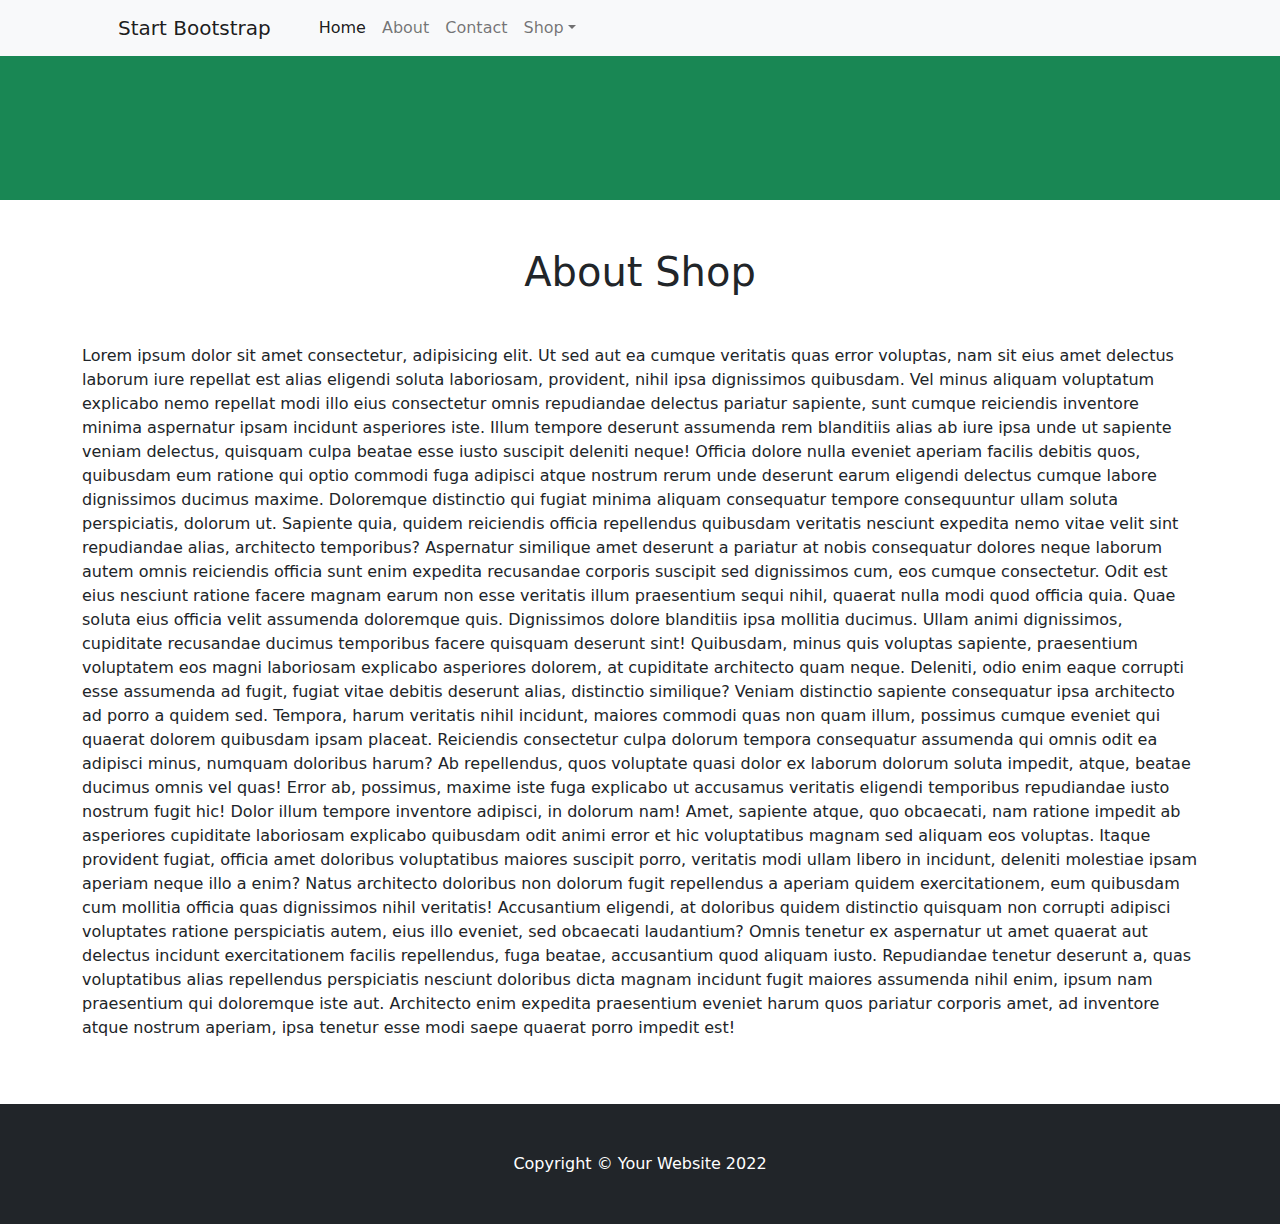
<file: about/index.html>
<!DOCTYPE html>
<html lang="en">

<head>

    <!-- lấy số lượng của cart -->

    <meta charset="utf-8" />
    <meta name="viewport" content="width=device-width, initial-scale=1, shrink-to-fit=no" />
    <meta name="description" content="" />
    <meta name="author" content="" />
    <title>Shop Homepage - Start Bootstrap Template</title>
    <!-- Favicon-->
    <link rel="icon" type="image/x-icon" href="../assets/favicon.ico" />
    <!-- Bootstrap icons-->
    <link href="https://cdn.jsdelivr.net/npm/bootstrap-icons@1.5.0/font/bootstrap-icons.css" rel="stylesheet" />
    <!-- Core theme CSS (includes Bootstrap)-->
    <link href="../css/styles.css" rel="stylesheet" />

</head>

<body>
    <!-- Navigation-->
    <nav class="navbar navbar-expand-lg navbar-light bg-light sticky-top">
        <div class="container px-4 px-lg-5">
            <a class="navbar-brand" href="../home/">Start Bootstrap</a>
            <button class="navbar-toggler" type="button" data-bs-toggle="collapse"
                data-bs-target="#navbarSupportedContent" aria-controls="navbarSupportedContent" aria-expanded="false"
                aria-label="Toggle navigation"><span class="navbar-toggler-icon"></span></button>
            <div class="collapse navbar-collapse" id="navbarSupportedContent">
                <ul class="navbar-nav me-auto mb-2 mb-lg-0 ms-lg-4">
                    <li class="nav-item"><a class="nav-link active" aria-current="page" href="../home/">Home</a></li>
                    <li class="nav-item"><a class="nav-link" href=".">About</a></li>
                    <li class="nav-item"><a class="nav-link" href="../contact/">Contact</a></li>
                    <li class="nav-item dropdown">
                        <a class="nav-link dropdown-toggle" id="navbarDropdown" href="#" role="button"
                            data-bs-toggle="dropdown" aria-expanded="false">Shop</a>
                        <ul class="dropdown-menu" aria-labelledby="navbarDropdown">
                            <li><a class="dropdown-item" href="../tivi/">Tivi</a></li>
                            <li>
                                <hr class="dropdown-divider" />
                            </li>
                            <li><a class="dropdown-item" href="../mathang/">Mặt hàng</a></li>
                            <li><a class="dropdown-item" href="../dienthoai/">Điện thoại</a></li>
                        </ul>
                    </li>
                </ul>
                
            </div>
        </div>
    </nav>
    <!-- Header-->
    <header class="bg-success py-5">
        <div class="container px-4 px-lg-5 my-5" id="Th_cuaHang"></div>
    </header>
    <!-- Section-->
    <section class="py-5">
        <div class="container">
            <h1 class="d-flex justify-content-center mb-5">About Shop</h1>
            <p>Lorem ipsum dolor sit amet consectetur, adipisicing elit. Ut sed aut ea cumque veritatis quas error voluptas, nam sit eius amet delectus laborum iure repellat est alias eligendi soluta laboriosam, provident, nihil ipsa dignissimos quibusdam. Vel minus aliquam voluptatum explicabo nemo repellat modi illo eius consectetur omnis repudiandae delectus pariatur sapiente, sunt cumque reiciendis inventore minima aspernatur ipsam incidunt asperiores iste. Illum tempore deserunt assumenda rem blanditiis alias ab iure ipsa unde ut sapiente veniam delectus, quisquam culpa beatae esse iusto suscipit deleniti neque! Officia dolore nulla eveniet aperiam facilis debitis quos, quibusdam eum ratione qui optio commodi fuga adipisci atque nostrum rerum unde deserunt earum eligendi delectus cumque labore dignissimos ducimus maxime. Doloremque distinctio qui fugiat minima aliquam consequatur tempore consequuntur ullam soluta perspiciatis, dolorum ut. Sapiente quia, quidem reiciendis officia repellendus quibusdam veritatis nesciunt expedita nemo vitae velit sint repudiandae alias, architecto temporibus? Aspernatur similique amet deserunt a pariatur at nobis consequatur dolores neque laborum autem omnis reiciendis officia sunt enim expedita recusandae corporis suscipit sed dignissimos cum, eos cumque consectetur. Odit est eius nesciunt ratione facere magnam earum non esse veritatis illum praesentium sequi nihil, quaerat nulla modi quod officia quia. Quae soluta eius officia velit assumenda doloremque quis. Dignissimos dolore blanditiis ipsa mollitia ducimus. Ullam animi dignissimos, cupiditate recusandae ducimus temporibus facere quisquam deserunt sint! Quibusdam, minus quis voluptas sapiente, praesentium voluptatem eos magni laboriosam explicabo asperiores dolorem, at cupiditate architecto quam neque. Deleniti, odio enim eaque corrupti esse assumenda ad fugit, fugiat vitae debitis deserunt alias, distinctio similique? Veniam distinctio sapiente consequatur ipsa architecto ad porro a quidem sed. Tempora, harum veritatis nihil incidunt, maiores commodi quas non quam illum, possimus cumque eveniet qui quaerat dolorem quibusdam ipsam placeat. Reiciendis consectetur culpa dolorum tempora consequatur assumenda qui omnis odit ea adipisci minus, numquam doloribus harum? Ab repellendus, quos voluptate quasi dolor ex laborum dolorum soluta impedit, atque, beatae ducimus omnis vel quas! Error ab, possimus, maxime iste fuga explicabo ut accusamus veritatis eligendi temporibus repudiandae iusto nostrum fugit hic! Dolor illum tempore inventore adipisci, in dolorum nam! Amet, sapiente atque, quo obcaecati, nam ratione impedit ab asperiores cupiditate laboriosam explicabo quibusdam odit animi error et hic voluptatibus magnam sed aliquam eos voluptas. Itaque provident fugiat, officia amet doloribus voluptatibus maiores suscipit porro, veritatis modi ullam libero in incidunt, deleniti molestiae ipsam aperiam neque illo a enim? Natus architecto doloribus non dolorum fugit repellendus a aperiam quidem exercitationem, eum quibusdam cum mollitia officia quas dignissimos nihil veritatis! Accusantium eligendi, at doloribus quidem distinctio quisquam non corrupti adipisci voluptates ratione perspiciatis autem, eius illo eveniet, sed obcaecati laudantium? Omnis tenetur ex aspernatur ut amet quaerat aut delectus incidunt exercitationem facilis repellendus, fuga beatae, accusantium quod aliquam iusto. Repudiandae tenetur deserunt a, quas voluptatibus alias repellendus perspiciatis nesciunt doloribus dicta magnam incidunt fugit maiores assumenda nihil enim, ipsum nam praesentium qui doloremque iste aut. Architecto enim expedita praesentium eveniet harum quos pariatur corporis amet, ad inventore atque nostrum aperiam, ipsa tenetur esse modi saepe quaerat porro impedit est!</p>
        </div>
    </section>

    <!-- Button trigger modal -->
    <!-- Button trigger modal -->
  
    <!-- Footer-->
    <footer class="py-5 bg-dark">
        <div class="container">
            <p class="m-0 text-center text-white">Copyright &copy; Your Website 2022</p>
        </div>
    </footer>

    <!-- Bootstrap core JS-->
    <script src="https://cdn.jsdelivr.net/npm/bootstrap@5.1.3/dist/js/bootstrap.bundle.min.js"></script>
    <!-- Core theme JS-->
    <script src="../js/api.js"></script>
    <script src="../js/cuaHang.js"></script>
    <script>

        apiCuahang().then(result => {
            //console.log(result)
            cuaHang = result;
            Xuat_Cua_hang(cuaHang, Th_cuaHang)

        })

    </script>
</body>

</html>
</file>
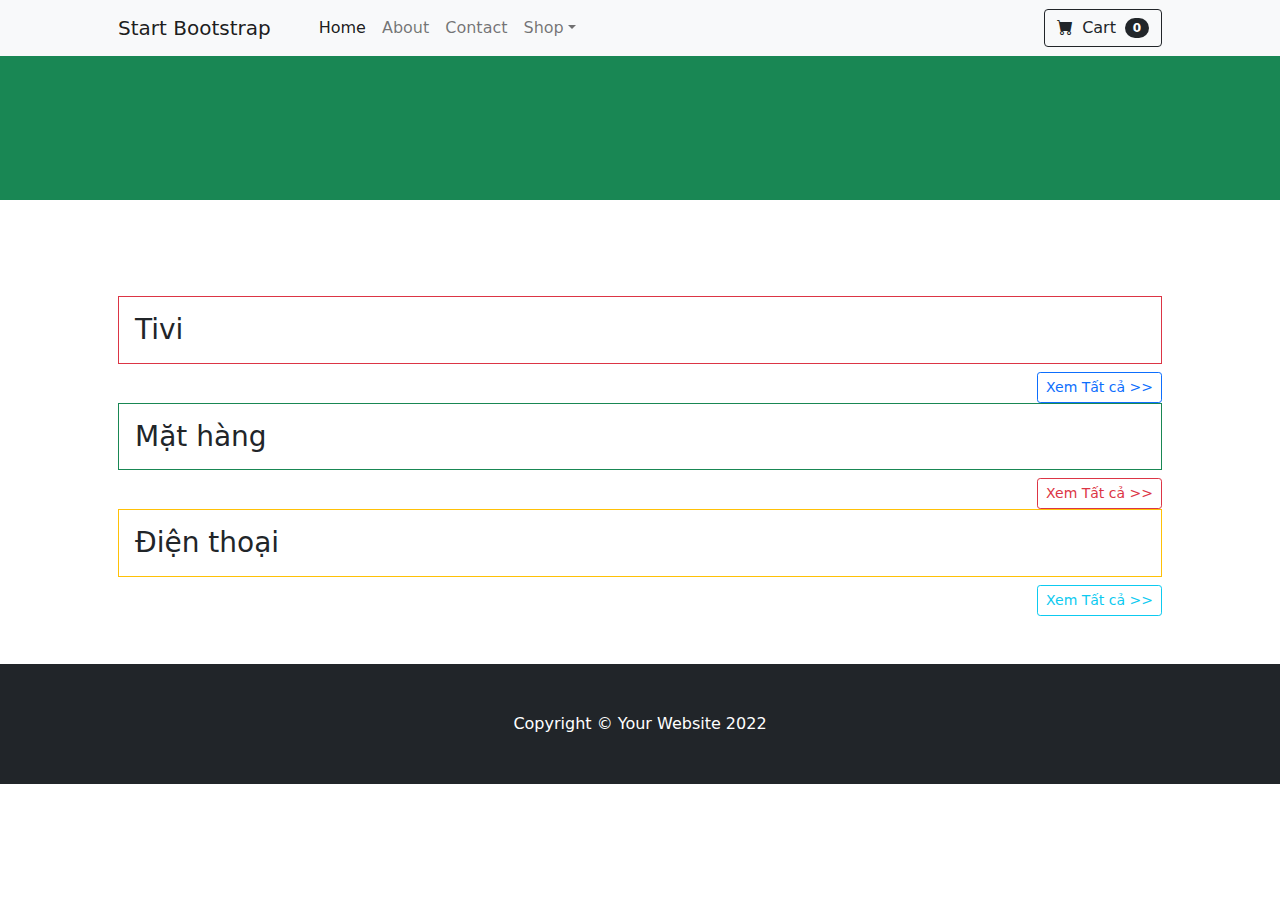
<file: cart/index.html>
<script>
    if (sessionStorage.getItem('carts') == undefined) {
        window.location = "../home"
    }
</script>
<!DOCTYPE html>
<html lang="en">

<head>
    <meta charset="UTF-8">
    <meta http-equiv="X-UA-Compatible" content="IE=edge">
    <meta name="viewport" content="width=device-width, initial-scale=1.0">
    <title>Giỏ hàng</title>
    <link rel="stylesheet" href="../css/bootstrap.min.css">
    <link rel="stylesheet" href="../css/giohang.css">
</head>

<body>
    <header class="bg-success py-5">
        <div class="container px-4 px-lg-5 my-5" id="Th_cuaHang"></div>
    </header>
    <hr class="border border-primary">
    <div class="px-4">
        <h1>Giỏ hàng của bạn</h1>
        <button onclick="datHang()">Đặt hàng</button>
        <button onclick="window.location='../home'">Mua hàng tiếp</button>
        <button id="Th_XoaCarts" onclick="sessionStorage.removeItem('carts');window.location='../home'">Xóa giỏ
            hàng</button>
    </div>

    <hr>
    <div>
        <div class="float-left">
            <table>
                <tr style="text-align: center; background-color: chocolate; color: white;">
                    <td>Hình </td>
                    <td>Tên </td>
                    <td>Số lượng</td>
                    <td>Đơn giá Bán</td>
                    <td>Thành tiền</td>
                    <td>&nbsp;</td>
                </tr>
                <tbody id="Th_Carts"></tbody>
            </table>
        </div>
        <div class="float-rigth my-2">
            <table>
                <h3>THÔNG TIN GIAO HÀNG</h3>
                <tr>
                    <td><label for="Th_Ho_ten">Họ tên: </label></td>
                    <td><input type="text" id="Th_Ho_ten"></td>
                </tr>
                <tr>
                    <td><label for="Th_Email">Email: </label></td>
                    <td><input type="text" id="Th_Email"></td>
                </tr>
                <tr>
                    <td><label for="Th_Dien_thoai">Điện thoại: </label></td>
                    <td><input type="text" id="Th_Dien_thoai"></td>
                </tr>
                <tr>
                    <td><label for="Th_Dia_chi">Địa chỉ Giao hàng:</label></td>
                    <td><input type="text" id="Th_Dia_chi"></td>
                </tr>
                <tr>
                    <td><label for="Th_Ngay_Giao_hang">Ngày Giao hàng:</label></td>
                    <td><input type="date" id="Th_Ngay_Giao_hang"></td>
                </tr>
            </table>
        </div>

    </div>

    <script src="../js/api.js"></script>
    <script src="../js/cuaHang.js"></script>
    <script src="../js/gioHang.js"></script>
    <script>

        apiCuahang().then(result => {
            cuaHang = result;
            Xuat_Cua_hang(cuaHang, Th_cuaHang)
            carts = JSON.parse(sessionStorage.getItem("carts"))
            Xuat_Tivi_Mua(carts, Th_Carts)
        }).catch(err => {
            console.log(err);
        })

    </script>
</body>

</html>
</file>
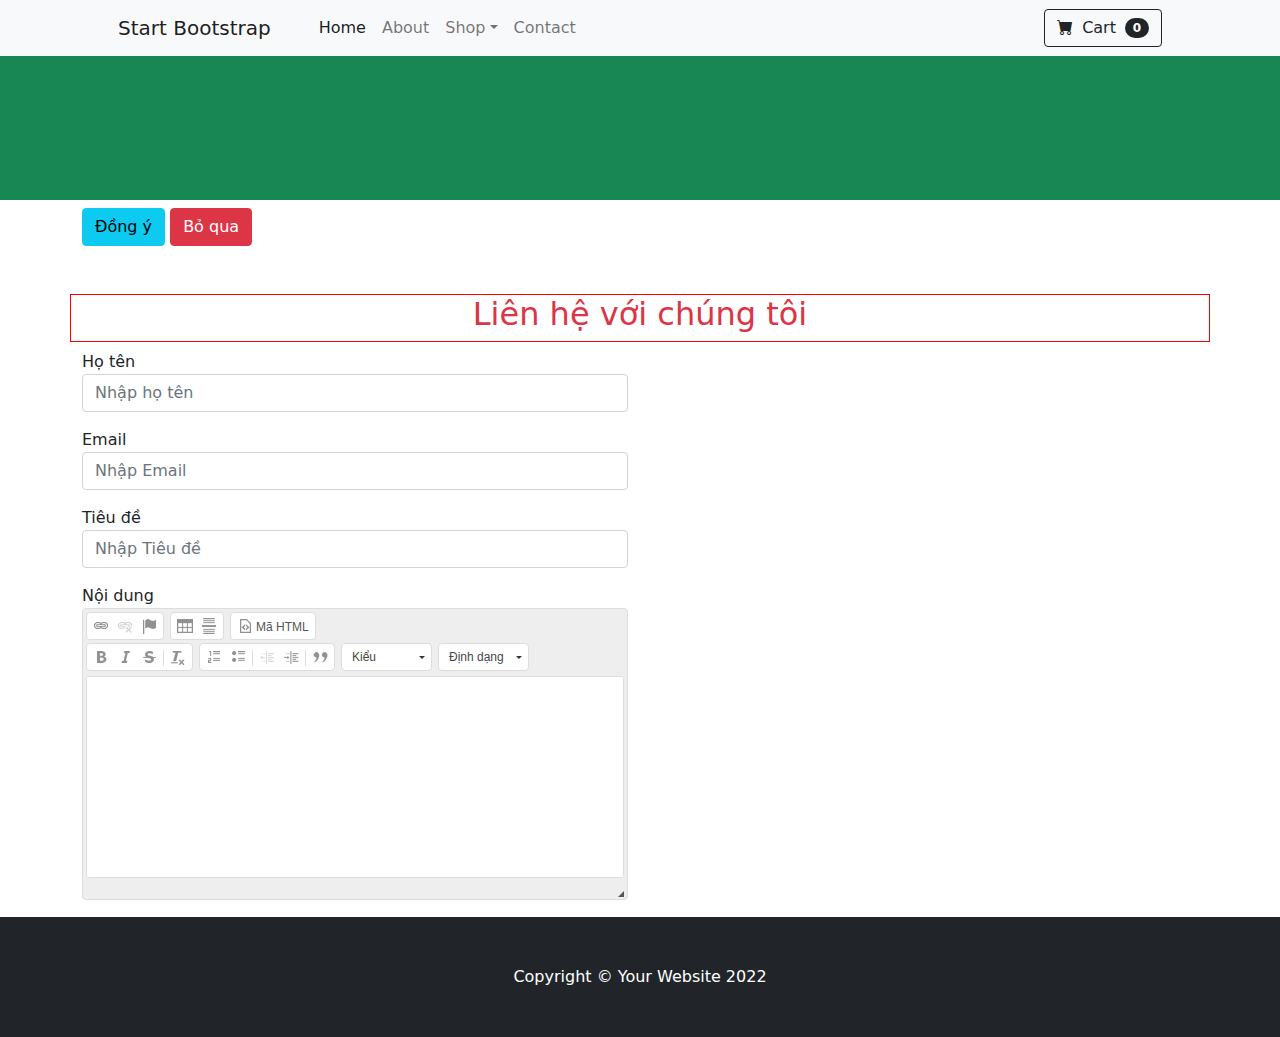
<file: contact/index.html>
<!DOCTYPE html>
<html lang="en">

<head>
    <meta charset="utf-8" />
    <meta name="viewport" content="width=device-width, initial-scale=1, shrink-to-fit=no" />
    <meta name="description" content="" />
    <meta name="author" content="" />
    <title>Shop Homepage - Start Bootstrap Template</title>
    <!-- Favicon-->
    <link rel="icon" type="image/x-icon" href="../assets/favicon.ico" />
    <!-- Bootstrap icons-->
    <link href="https://cdn.jsdelivr.net/npm/bootstrap-icons@1.5.0/font/bootstrap-icons.css" rel="stylesheet" />
    <!-- Core theme CSS (includes Bootstrap)-->
    <link href="../css/styles.css" rel="stylesheet" />
    <link href="../css/lienhe.css" rel="stylesheet" />

</head>

<body>
    <!-- Navigation-->
    <nav class="navbar navbar-expand-lg navbar-light bg-light sticky-top">
        <div class="container px-4 px-lg-5">
            <a class="navbar-brand" href="#!">Start Bootstrap</a>
            <button class="navbar-toggler" type="button" data-bs-toggle="collapse"
                data-bs-target="#navbarSupportedContent" aria-controls="navbarSupportedContent" aria-expanded="false"
                aria-label="Toggle navigation"><span class="navbar-toggler-icon"></span></button>
            <div class="collapse navbar-collapse" id="navbarSupportedContent">
                <ul class="navbar-nav me-auto mb-2 mb-lg-0 ms-lg-4">
                    <li class="nav-item"><a class="nav-link active" aria-current="page" href="../home">Home</a></li>
                    <li class="nav-item"><a class="nav-link" href="../about/">About</a></li>
                    <li class="nav-item dropdown">
                        <a class="nav-link dropdown-toggle" id="navbarDropdown" href="#" role="button"
                            data-bs-toggle="dropdown" aria-expanded="false">Shop</a>
                        <ul class="dropdown-menu" aria-labelledby="navbarDropdown">
                            <li><a class="dropdown-item" href="../tivi/">Tivi</a></li>
                            <li>
                                <hr class="dropdown-divider" />
                            </li>
                            <li><a class="dropdown-item" href="../mathang/">Mặt hàng</a></li>
                            <li><a class="dropdown-item" href="../dienthoai/">Điện thoại</a></li>
                        </ul>
                    </li>
                    <li class="nav-item"><a class="nav-link" href=".">Contact</a></li>
                </ul>
                <form class="d-flex">
                    <button class="btn btn-outline-dark" type="button" onclick="openCart()">
                        <i class="bi-cart-fill me-1"></i>
                        Cart
                        <span class="badge bg-dark text-white ms-1 rounded-pill" id="Th_Giohang">0</span>
                    </button>
                </form>
            </div>
        </div>
    </nav>
    <!-- Header-->
    <header class="bg-success py-5">
        <div class="container px-4 px-lg-5 my-5" id="Th_cuaHang"></div>
    </header>
    <!-- Section-->
    <section class="py-2">
        <div class="container pb-5">
            <a class="btn btn-info mr-3" id="DatHang">Đồng ý</a>
            <a class="btn btn-danger ml-3">Bỏ qua</a>
        </div>

        <div class="container  border-heading">
            <h2 class="text-center text-danger">Liên hệ với chúng tôi</h2>

        </div>
        <div class="container">
            <div class="row">
                <div class="col-lg-6 col-md-6 col-12">
                    <div class="form-group py-2">
                        <label for="name">Họ tên</label>
                        <input type="text" id="hoTen" class="form-control" placeholder="Nhập họ tên">
                    </div>
                    <div class="form-group py-2">
                        <label for="name">Email</label>
                        <input type="text" id="email" class="form-control" placeholder="Nhập Email">
                    </div>
                    <div class="form-group py-2">
                        <label for="name">Tiêu đề</label>
                        <input type="text" id="tieuDe" class="form-control" placeholder="Nhập Tiêu đề">
                    </div>
                    <div class="form-group py-2">
                        <label for="name">Nội dung</label>
                        <textarea class="form-control" rows="3" id="Th_Noi_dung" placeholder="Nhập nội dung"></textarea>
                    </div>
                </div>
                <div class="col-lg-6 col-md-6 col-12">
                    <div class="form-group py-2">
                        <label for="name"></label>
                        <iframe
                src="https://www.google.com/maps/embed?pb=!1m18!1m12!1m3!1d3919.680827692937!2d106.6641135746969!3d10.75906318938865!2m3!1f0!2f0!3f0!3m2!1i1024!2i768!4f13.1!3m3!1m2!1s0x31752ee53a91b957%3A0x394068fd61e4fbeb!2zMTM3RSDEkC4gTmd1eeG7hW4gQ2jDrSBUaGFuaCwgUGjGsOG7nW5nIDksIFF14bqtbiA1LCBUaMOgbmggcGjhu5EgSOG7kyBDaMOtIE1pbmgsIFZp4buHdCBOYW0!5e0!3m2!1svi!2s!4v1681549301991!5m2!1svi!2s"
                width="100%" height="520" style="border:0;" allowfullscreen="" loading="lazy"
                referrerpolicy="no-referrer-when-downgrade"></iframe>
                    </div>
                    
                </div>
            </div>

        </div>

    </section>
    <!-- Footer-->
    <footer class="py-5 bg-dark">
        <div class="container">
            <p class="m-0 text-center text-white">Copyright &copy; Your Website 2022</p>
        </div>
    </footer>
    <!-- Bootstrap core JS-->
    <script src="https://cdn.jsdelivr.net/npm/bootstrap@5.1.3/dist/js/bootstrap.bundle.min.js"></script>
    <!-- Core theme JS-->
    <script src="../js/api.js"></script>
    <script src="../js/cuaHang.js"></script>
    <script>
        apiCuahang().then(result => {
            console.log(result)
            cuaHang = result;
            Xuat_Cua_hang(cuaHang, Th_cuaHang)
        })
    </script>
    <script src="../ckeditorv4/ckeditor/ckeditor.js"></script>
    <script>
        CKEDITOR.replace('Th_Noi_dung', { customConfig: 'config_lien_he.js' });
        //cú pháp lấy nội dung của CKEDITOR]
        //let noidung = CKEDITOR.instances.Th_Noi_dung.getData();
        DatHang.onclick = () => {
            let thongTin = {
                "email" : email.value,
                "name" : hoTen.value,
                "tieude" : tieuDe.value,
                "noidung" : CKEDITOR.instances.Th_Noi_dung.getData()
                
            }
            apiLienhe(thongTin).then(result => {
                console.log(result);
            }) 
        }
        
    </script>

</body>

</html>
</file>
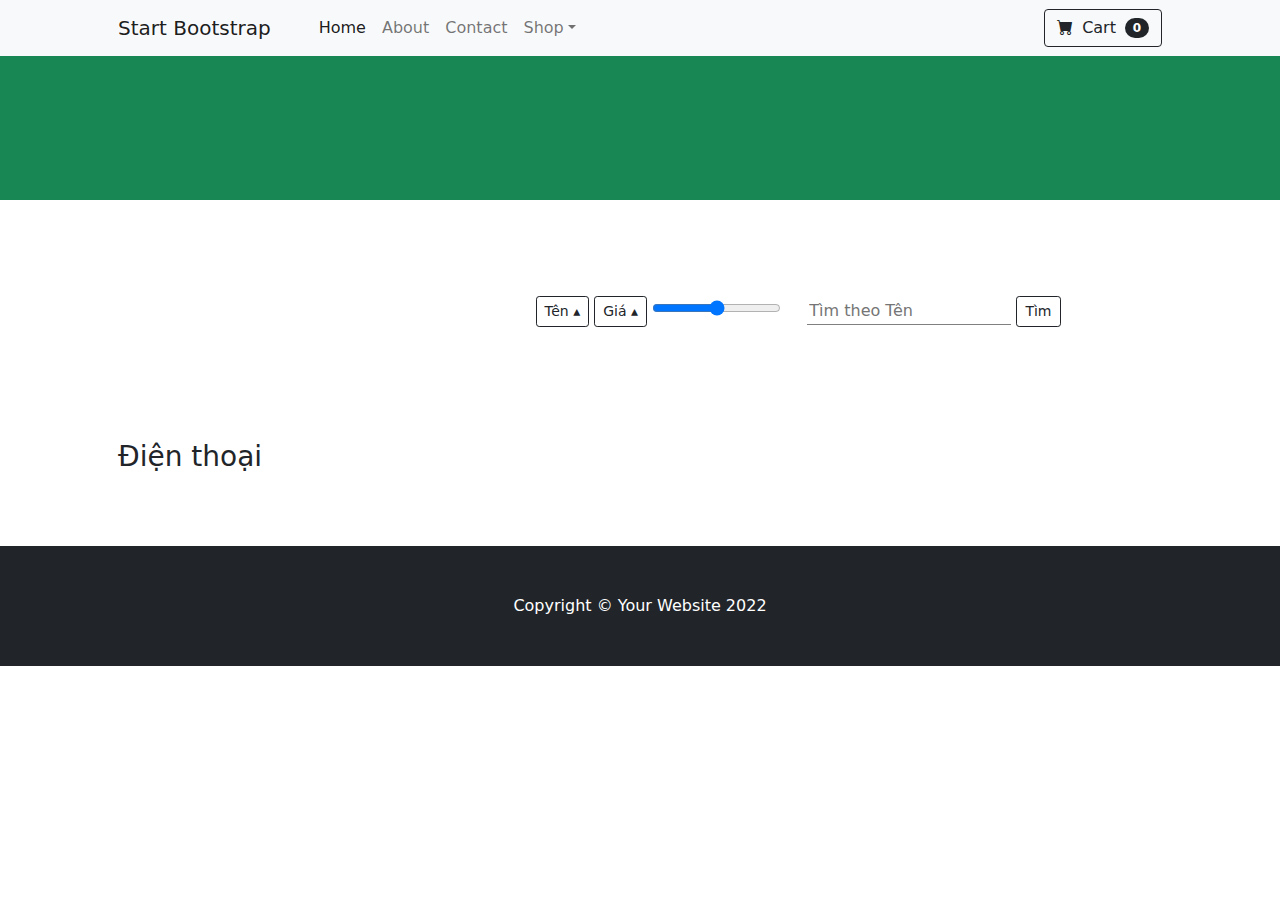
<file: dienthoai/index.html>
<!DOCTYPE html>
<html lang="en">
    <head>
        <meta charset="utf-8" />
        <meta name="viewport" content="width=device-width, initial-scale=1, shrink-to-fit=no" />
        <meta name="description" content="" />
        <meta name="author" content="" />
        <title>Shop Homepage - Start Bootstrap Template</title>
        <!-- Favicon-->
        <link rel="icon" type="image/x-icon" href="../assets/favicon.ico" />
        <!-- Bootstrap icons-->
        <link href="https://cdn.jsdelivr.net/npm/bootstrap-icons@1.5.0/font/bootstrap-icons.css" rel="stylesheet" />
        <!-- Core theme CSS (includes Bootstrap)-->
        <link href="../css/styles.css" rel="stylesheet" />
        
    </head>
    <body>
        <!-- Navigation-->
        <nav class="navbar navbar-expand-lg navbar-light bg-light sticky-top">
            <div class="container px-4 px-lg-5">
                <a class="navbar-brand" href="../home/">Start Bootstrap</a>
                <button class="navbar-toggler" type="button" data-bs-toggle="collapse" data-bs-target="#navbarSupportedContent" aria-controls="navbarSupportedContent" aria-expanded="false" aria-label="Toggle navigation"><span class="navbar-toggler-icon"></span></button>
                <div class="collapse navbar-collapse" id="navbarSupportedContent">
                    <ul class="navbar-nav me-auto mb-2 mb-lg-0 ms-lg-4">
                        <li class="nav-item"><a class="nav-link active" aria-current="page" href="../home/">Home</a></li>
                        <li class="nav-item"><a class="nav-link" href="../about/">About</a></li>
                        <li class="nav-item"><a class="nav-link" href="../contact/">Contact</a></li>
                        <li class="nav-item dropdown">
                            <a class="nav-link dropdown-toggle" id="navbarDropdown" href="#" role="button" data-bs-toggle="dropdown" aria-expanded="false">Shop</a>
                            <ul class="dropdown-menu" aria-labelledby="navbarDropdown">
                                <li><a class="dropdown-item" href="../tivi/">Tivi</a></li>
                                <li><hr class="dropdown-divider" /></li>
                                <li><a class="dropdown-item" href="../mathang/">Mặt hàng</a></li>
                                <li><a class="dropdown-item" href=".">Điện thoại</a></li>
                            </ul>
                        </li>
                    </ul>
                    <form class="d-flex">
                        <button class="btn btn-outline-dark" type="button" onclick="openCart()">
                            <i class="bi-cart-fill me-1"></i>
                            Cart
                            <span class="badge bg-dark text-white ms-1 rounded-pill" id="Th_Giohang">0</span>
                        </button>
                    </form>
                </div>
            </div>
        </nav>
        <!-- Header-->
        <header class="bg-success py-5">
            <div class="container px-4 px-lg-5 my-5" id="Th_cuaHang"></div>
        </header>
        <!-- Nút Chức năng -->
        <section class="py-5">
            <div class="container px-4 px-lg-5 mt-5">
                    <div style="float: left; width:40%;" id="Th_chucNang"></div>
                    <div style="float: right; width:60%;">
                        <button class="btn btn-sm btn-outline-dark" type="button" key="Ten" sort="1" onclick="Sap_xep(this)">Tên &blacktriangle; </button>
                        <button class="btn btn-sm btn-outline-dark" type="button" key="Gia" sort="1" onclick="Sap_xep(this)">Giá &blacktriangle;</button>
                        <input type="range" id="locGia" />
                        <label for="gia" id="lblGia" ></label>
                        <input style="margin-left:1rem; border: none; border-bottom: 1px solid gray;" type="text" name="" id="timKiem" placeholder="Tìm theo Tên">
                        <button class="btn btn-sm btn-outline-dark" type="button" id="tim">Tìm</button>
                    </div>
            </div>
            
        </section>
        <!-- Section-->
        <section class="py-5">
            <div class="container px-4 px-lg-5 mt-5">
                <h3>Điện thoại</h3>
                <div class="row gx-4 gx-lg-5 row-cols-2 row-cols-md-3 row-cols-xl-4 " id="Th_San_pham_Dienthoai"></div>
                <!-- phân trang -->
                <nav aria-label="Page navigation example" class="mx-auto">
                  <ul class="pagination pagination-lg mx-auto justify-content-center" id="show_paginate">
                    
                  </ul>
                </nav>
                
            </div>
        </section>
        <!-- Footer-->
        <footer class="py-5 bg-dark">
            <div class="container"><p class="m-0 text-center text-white">Copyright &copy; Your Website 2022</p></div>
        </footer>
        <!-- Bootstrap core JS-->
        <script src="https://cdn.jsdelivr.net/npm/bootstrap@5.1.3/dist/js/bootstrap.bundle.min.js"></script>
        <!-- Core theme JS-->
        <script src="../js/api.js"></script>
        <script src="../js/cuaHang.js"></script>
        <script src="../js/dienthoai.js"></script>
        <script src="../js/gioHang.js"></script>
        <script>
            if (sessionStorage.getItem("carts") != undefined) {
                    carts = JSON.parse(sessionStorage.getItem("carts"))
                    document.getElementById("Th_Giohang").innerHTML = carts.length
                }
            apiCuahang().then(result=>{
                //console.log(result)
                cuaHang=result;
                Xuat_Cua_hang(cuaHang,Th_cuaHang)
                
                apiDienthoai().then(result=>{
                    console.log(result)
                    dsDienthoai =result
                    dsLoc=result
                    // Xuat_San_pham_Tivi(dsLoc,Th_San_pham_Tivi)
                    taoNhom();
                    Xuat_Nhom(dsNhom,Th_chucNang);
                    xuat_nut_phan_trang(dsLoc, show_paginate, 1);
                    Loc_Gia();
                })
                
            })
            
        </script>
    </body>
</html>
</file>
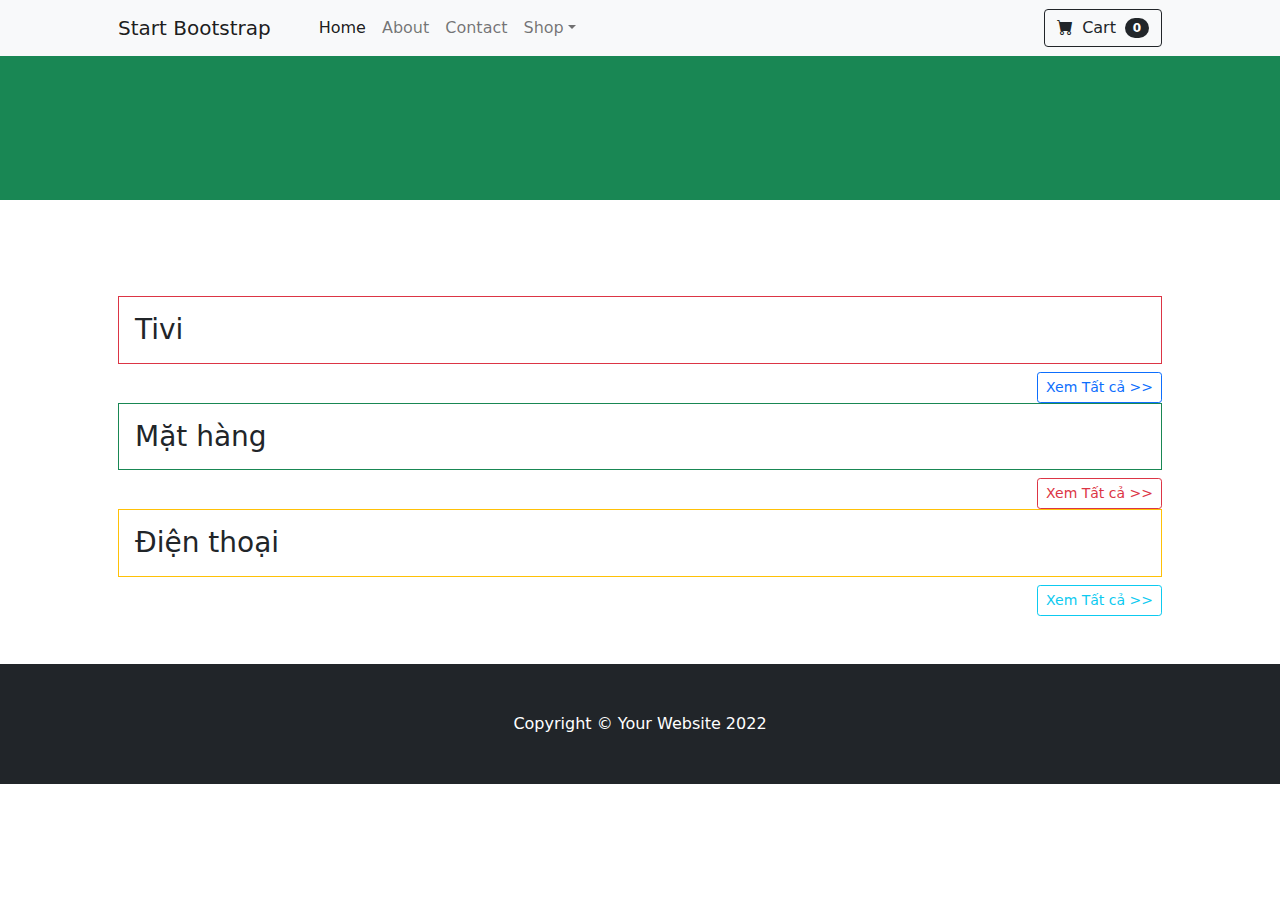
<file: home/index.html>
<!DOCTYPE html>
<html lang="en">

<head>
    <meta charset="utf-8" />
    <meta name="viewport" content="width=device-width, initial-scale=1, shrink-to-fit=no" />
    <meta name="description" content="" />
    <meta name="author" content="" />
    <title>Shop Homepage - Start Bootstrap Template</title>
    <!-- Favicon-->
    <link rel="icon" type="image/x-icon" href="../assets/favicon.ico" />
    <!-- Bootstrap icons-->
    <link href="https://cdn.jsdelivr.net/npm/bootstrap-icons@1.5.0/font/bootstrap-icons.css" rel="stylesheet" />
    <!-- Core theme CSS (includes Bootstrap)-->
    <link href="../css/styles.css" rel="stylesheet" />

</head>

<body>
    <!-- Navigation-->
    <nav class="navbar navbar-expand-lg navbar-light bg-light sticky-top">
        <div class="container px-4 px-lg-5">
            <a class="navbar-brand" href="/">Start Bootstrap</a>
            <button class="navbar-toggler" type="button" data-bs-toggle="collapse"
                data-bs-target="#navbarSupportedContent" aria-controls="navbarSupportedContent" aria-expanded="false"
                aria-label="Toggle navigation"><span class="navbar-toggler-icon"></span></button>
            <div class="collapse navbar-collapse" id="navbarSupportedContent">
                <ul class="navbar-nav me-auto mb-2 mb-lg-0 ms-lg-4">
                    <li class="nav-item"><a class="nav-link active" aria-current="page" href=".">Home</a></li>
                    <li class="nav-item"><a class="nav-link" href="../about/">About</a></li>
                    <li class="nav-item"><a class="nav-link" href="../contact/">Contact</a></li>
                    <li class="nav-item dropdown">
                        <a class="nav-link dropdown-toggle" id="navbarDropdown" href="#" role="button"
                            data-bs-toggle="dropdown" aria-expanded="false">Shop</a>
                        <ul class="dropdown-menu" aria-labelledby="navbarDropdown">
                            <li><a class="dropdown-item" href="../tivi/">Tivi</a></li>
                            <li>
                                <hr class="dropdown-divider" />
                            </li>
                            <li><a class="dropdown-item" href="../mathang/">Mặt hàng</a></li>
                            <li><a class="dropdown-item" href="../dienthoai/">Điện thoại</a></li>
                        </ul>
                    </li>
                </ul>
                <form class="d-flex">
                    <button class="btn btn-outline-dark" type="button" onclick="openCart()">
                        <i class="bi-cart-fill me-1"></i>
                        Cart
                        <span class="badge bg-dark text-white ms-1 rounded-pill" id="Th_Giohang">0</span>
                    </button>
                </form>
            </div>
        </div>
    </nav>
    <!-- Header-->
    <header class="bg-success py-5">
        <div class="container px-4 px-lg-5 my-5" id="Th_cuaHang"></div>
    </header>
    <!-- Section-->
    <section class="py-5">
        <div class="container px-4 px-lg-5 mt-5">
            <h3 class="border border-danger p-3">Tivi</h3>
            <div class="row gx-4 gx-lg-5 row-cols-2 row-cols-md-3 row-cols-xl-4 " id="Th_San_pham_Tivi"></div>
            <div style="text-align: right;">
                <a href="../tivi/" class="btn btn-sm btn-outline-primary">Xem Tất cả >></a>
            </div>
            <h3 class="border border-success p-3">Mặt hàng</h3>
            <div class="row gx-4 gx-lg-5 row-cols-2 row-cols-md-3 row-cols-xl-4 " id="Th_San_pham_Mathang"></div>
            <div style="text-align: right;">
                <a href="../mathang/" class="btn btn-sm btn-outline-danger">Xem Tất cả >></a>
            </div>
            <h3 class="border border-warning p-3">Điện thoại</h3>
            <div class="row gx-4 gx-lg-5 row-cols-2 row-cols-md-3 row-cols-xl-4 " id="Th_San_pham_Dienthoai"></div>
            <div style="text-align: right;">
                <a href="../mathang/" class="btn btn-sm btn-outline-info">Xem Tất cả >></a>
            </div>
        </div>
    </section>
    <!-- Footer-->
    <footer class="py-5 bg-dark">
        <div class="container">
            <p class="m-0 text-center text-white">Copyright &copy; Your Website 2022</p>
        </div>
    </footer>
    <!-- Bootstrap core JS-->
    <script src="https://cdn.jsdelivr.net/npm/bootstrap@5.1.3/dist/js/bootstrap.bundle.min.js"></script>
    <!-- Core theme JS-->
    <script src="../js/api.js"></script>
    <script src="../js/cuaHang.js"></script>
    <script src="../js/home.js"></script>
    <script src="../js/gioHang.js"></script>
    <script>
        if (sessionStorage.getItem("carts") != undefined) {
            carts = JSON.parse(sessionStorage.getItem("carts"))
            document.getElementById("Th_Giohang").innerHTML= carts.length
        }
        apiCuahang().then(result => {
            console.log(result)
            cuaHang = result;
            Xuat_Cua_hang(cuaHang, Th_cuaHang)
            apiTivi().then(result => {
                //console.log(result)
                //result=result.slice(0,4)
                Xuat_San_pham_Khuyen_mai(result, Th_San_pham_Tivi)
                apiMathang().then(result => {
                    //console.log(result)
                    Xuat_San_pham_Khuyen_mai(result, Th_San_pham_Mathang, 2)
                    apiDienthoai().then(result => {
                        //console.log(result)
                        Xuat_San_pham_Khuyen_mai(result, Th_San_pham_Dienthoai, 3)
                    })
                })
            })
        })
        //console.timeEnd()
    </script>
    <script src="../js/modal.js"></script>
       
</body>

</html>
</file>
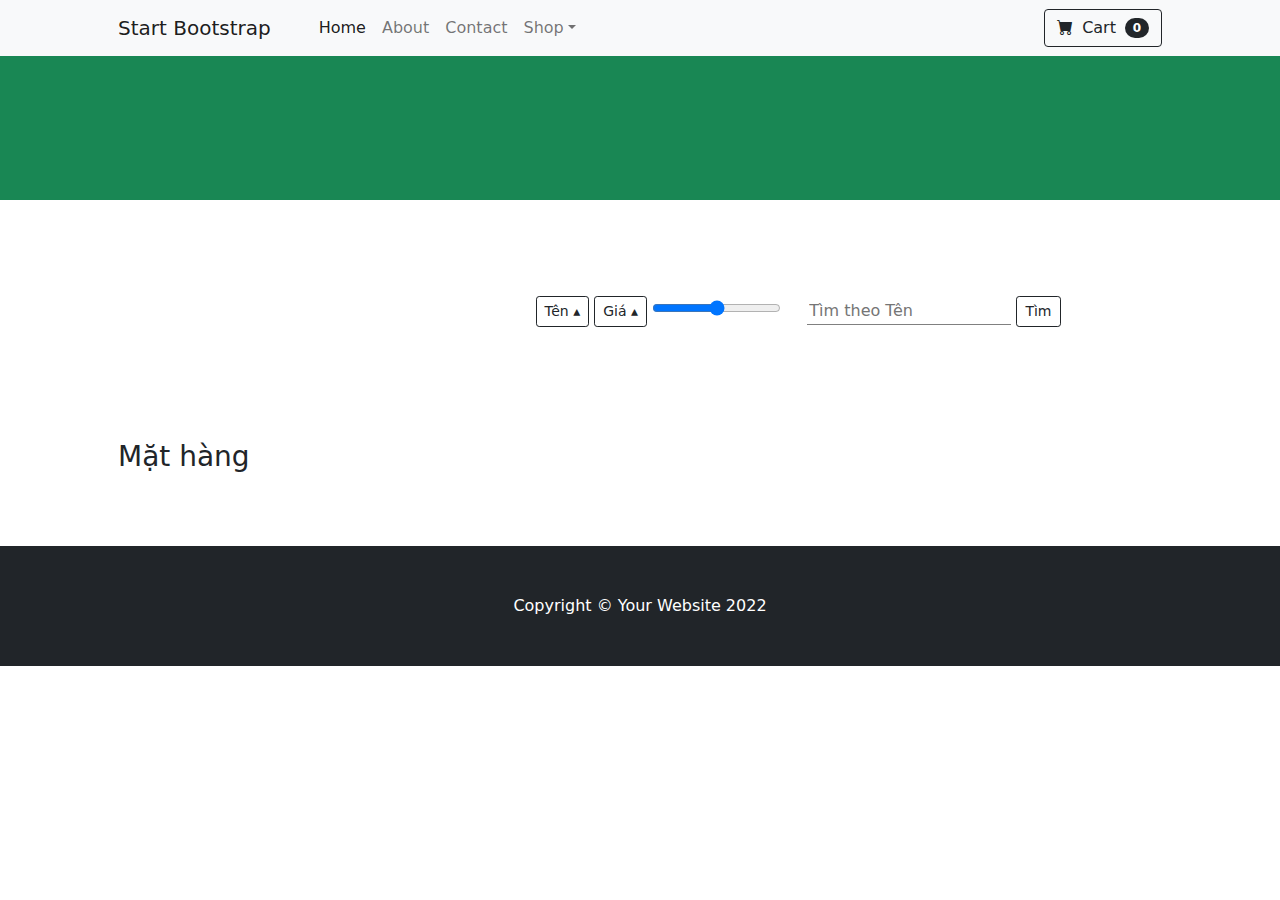
<file: mathang/index.html>
<!DOCTYPE html>
<html lang="en">

<head>
    <meta charset="utf-8" />
    <meta name="viewport" content="width=device-width, initial-scale=1, shrink-to-fit=no" />
    <meta name="description" content="" />
    <meta name="author" content="" />
    <title>Shop Homepage - Start Bootstrap Template</title>
    <!-- Favicon-->
    <link rel="icon" type="image/x-icon" href="../assets/favicon.ico" />
    <!-- Bootstrap icons-->
    <link href="https://cdn.jsdelivr.net/npm/bootstrap-icons@1.5.0/font/bootstrap-icons.css" rel="stylesheet" />
    <!-- Core theme CSS (includes Bootstrap)-->
    <link href="../css/styles.css" rel="stylesheet" />

</head>

<body>
    <!-- Navigation-->
    <nav class="navbar navbar-expand-lg navbar-light bg-light sticky-top">
        <div class="container px-4 px-lg-5">
            <a class="navbar-brand" href="../home/">Start Bootstrap</a>
            <button class="navbar-toggler" type="button" data-bs-toggle="collapse"
                data-bs-target="#navbarSupportedContent" aria-controls="navbarSupportedContent" aria-expanded="false"
                aria-label="Toggle navigation"><span class="navbar-toggler-icon"></span></button>
            <div class="collapse navbar-collapse" id="navbarSupportedContent">
                <ul class="navbar-nav me-auto mb-2 mb-lg-0 ms-lg-4">
                    <li class="nav-item"><a class="nav-link active" aria-current="page" href="../home/">Home</a></li>
                    <li class="nav-item"><a class="nav-link" href="#!">About</a></li>
                    <li class="nav-item"><a class="nav-link" href="../contact">Contact</a></li>
                    <li class="nav-item dropdown">
                        <a class="nav-link dropdown-toggle" id="navbarDropdown" href="#" role="button"
                            data-bs-toggle="dropdown" aria-expanded="false">Shop</a>
                        <ul class="dropdown-menu" aria-labelledby="navbarDropdown">
                            <li><a class="dropdown-item" href="../tivi/">Tivi</a></li>
                            <li>
                                <hr class="dropdown-divider" />
                            </li>
                            <li><a class="dropdown-item" href=".">Mặt hàng</a></li>
                            <li><a class="dropdown-item" href="../dienthoai/">Điện thoại</a></li>
                        </ul>
                    </li>
                </ul>
                <form class="d-flex">
                    <button class="btn btn-outline-dark" type="button" onclick="openCart()">
                        <i class="bi-cart-fill me-1"></i>
                        Cart
                        <span class="badge bg-dark text-white ms-1 rounded-pill" id="Th_Giohang">0</span>
                    </button>
                </form>
            </div>
        </div>
    </nav>
    <!-- Header-->
    <header class="bg-success py-5">
        <div class="container px-4 px-lg-5 my-5" id="Th_cuaHang"></div>
    </header>
    <!-- Nút Chức năng -->
    <section class="py-5">
        <div class="container px-4 px-lg-5 mt-5">
            <div style="float: left; width:40%;" id="Th_chucNang"></div>
            <div style="float: right; width:60%;">
                <button class="btn btn-sm btn-outline-dark" type="button" key="Ten" sort="1" onclick="Sap_xep(this)">Tên
                    &blacktriangle; </button>
                <button class="btn btn-sm btn-outline-dark" type="button" key="Gia" sort="1" onclick="Sap_xep(this)">Giá
                    &blacktriangle;</button>
                <input type="range" id="locGia" />
                <label for="gia" id="lblGia"></label>
                <input style="margin-left:1rem; border: none; border-bottom: 1px solid gray;" type="text" name=""
                    id="timKiem" placeholder="Tìm theo Tên">
                <button class="btn btn-sm btn-outline-dark" type="button" id="tim">Tìm</button>
            </div>
        </div>

    </section>
    <!-- Section-->
    <section class="py-5">
        <div class="container px-4 px-lg-5 mt-5">
            <h3>Mặt hàng</h3>
            <div class="row gx-4 gx-lg-5 row-cols-2 row-cols-md-3 row-cols-xl-4 " id="Th_San_pham_Mathang"></div>
            <!-- phân trang -->
            <nav aria-label="Page navigation example" class="mx-auto">
                <ul class="pagination pagination-lg mx-auto justify-content-center" id="show_paginate">





                </ul>
            </nav>

        </div>
    </section>
    <!-- Footer-->
    <footer class="py-5 bg-dark">
        <div class="container">
            <p class="m-0 text-center text-white">Copyright &copy; Your Website 2022</p>
        </div>
    </footer>
    <!-- Bootstrap core JS-->
    <script src="https://cdn.jsdelivr.net/npm/bootstrap@5.1.3/dist/js/bootstrap.bundle.min.js"></script>
    <!-- Core theme JS-->
    <script src="../js/api.js"></script>
    <script src="../js/cuaHang.js"></script>
    <script src="../js/mathang.js"></script>
    <script src="../js/gioHang.js"></script>
    <script>
        if (sessionStorage.getItem("carts") != undefined) {
                carts = JSON.parse(sessionStorage.getItem("carts"))
                document.getElementById("Th_Giohang").innerHTML = carts.length
            }

        apiCuahang().then(result => {
            //console.log(result)
            cuaHang = result;
            Xuat_Cua_hang(cuaHang, Th_cuaHang)

            apiMathang().then(result => {
                console.log(result)
                dsmatHang = result
                dsLoc = result
                // Xuat_San_pham_Tivi(dsLoc,Th_San_pham_Tivi)
                taoNhom();
                Xuat_Nhom(dsNhom, Th_chucNang);
                xuat_nut_phan_trang(dsmatHang, show_paginate,2);
                Loc_Gia();
            })

        })

    </script>
</body>

</html>
</file>
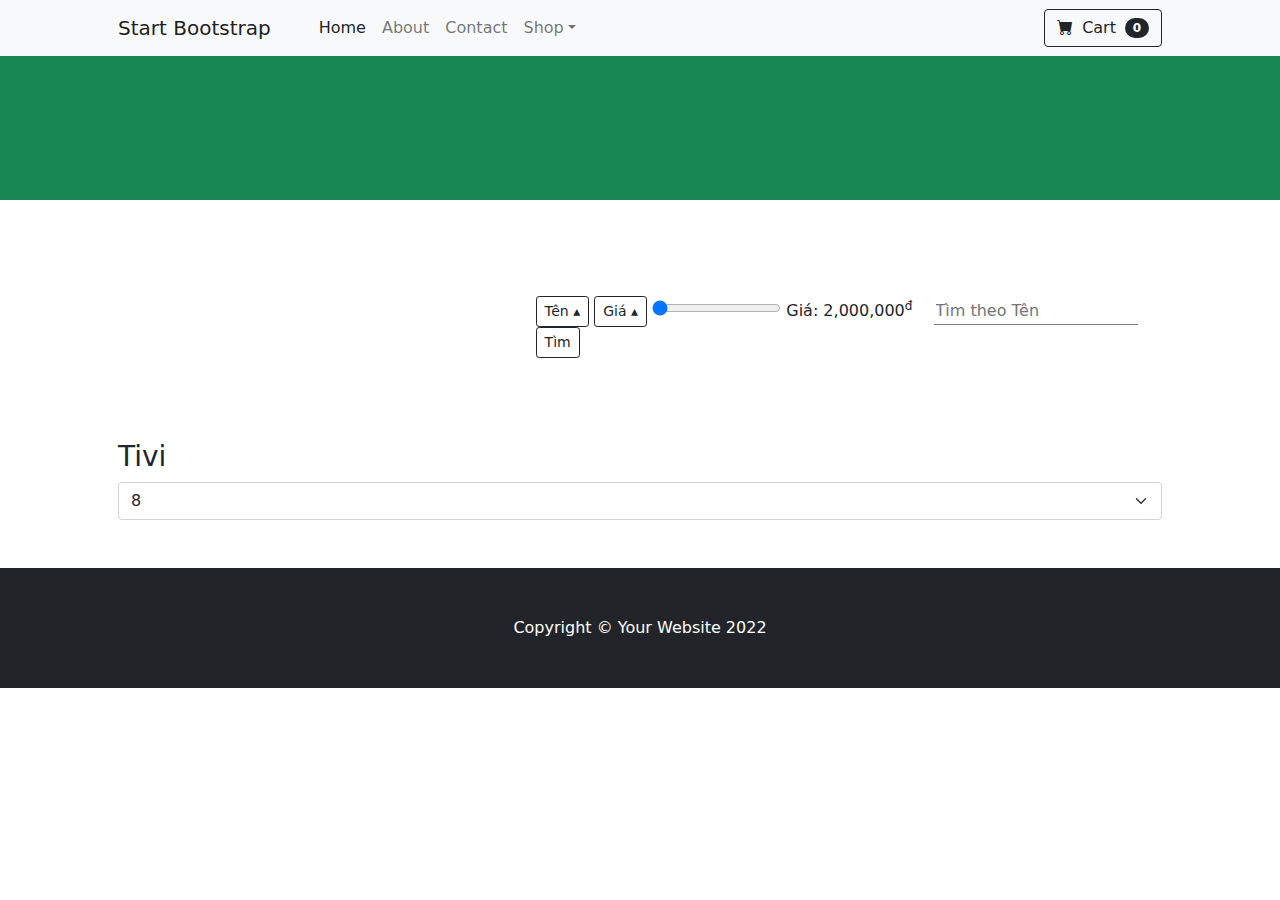
<file: tivi/index.html>
<!DOCTYPE html>
<html lang="en">

<head>
    <meta charset="utf-8" />
    <meta name="viewport" content="width=device-width, initial-scale=1, shrink-to-fit=no" />
    <meta name="description" content="" />
    <meta name="author" content="" />
    <title>Shop Homepage - Start Bootstrap Template</title>
    <!-- Favicon-->
    <link rel="icon" type="image/x-icon" href="../assets/favicon.ico" />
    <!-- Bootstrap icons-->
    <link href="https://cdn.jsdelivr.net/npm/bootstrap-icons@1.5.0/font/bootstrap-icons.css" rel="stylesheet" />
    <!-- Core theme CSS (includes Bootstrap)-->
    <link href="../css/styles.css" rel="stylesheet" />

</head>

<body>
    <!-- Navigation-->
    <nav class="navbar navbar-expand-lg navbar-light bg-light sticky-top">
        <div class="container px-4 px-lg-5">
            <a class="navbar-brand" href="#!">Start Bootstrap</a>
            <button class="navbar-toggler" type="button" data-bs-toggle="collapse"
                data-bs-target="#navbarSupportedContent" aria-controls="navbarSupportedContent" aria-expanded="false"
                aria-label="Toggle navigation"><span class="navbar-toggler-icon"></span></button>
            <div class="collapse navbar-collapse" id="navbarSupportedContent">
                <ul class="navbar-nav me-auto mb-2 mb-lg-0 ms-lg-4">
                    <li class="nav-item"><a class="nav-link active" aria-current="page" href="../home/">Home</a></li>
                    <li class="nav-item"><a class="nav-link" href="../about/">About</a></li>
                    <li class="nav-item"><a class="nav-link" href="../contact/">Contact</a></li>
                    <li class="nav-item dropdown">
                        <a class="nav-link dropdown-toggle" id="navbarDropdown" href="#" role="button"
                            data-bs-toggle="dropdown" aria-expanded="false">Shop</a>
                        <ul class="dropdown-menu" aria-labelledby="navbarDropdown">
                            <li><a class="dropdown-item" href=".">Tivi</a></li>
                            <li>
                                <hr class="dropdown-divider" />
                            </li>
                            <li><a class="dropdown-item" href="../mathang/">Mặt hàng</a></li>
                            <li><a class="dropdown-item" href="../dienthoai/">Điện thoại</a></li>
                        </ul>
                    </li>
                </ul>
                <form class="d-flex">
                    <button class="btn btn-outline-dark" type="button" onclick="openCart()">
                        <i class="bi-cart-fill me-1"></i>
                        Cart
                        <span class="badge bg-dark text-white ms-1 rounded-pill" id="Th_Giohang">0</span>
                    </button>
                </form>
            </div>
        </div>
    </nav>
    <!-- Header-->
    <header class="bg-success py-5">
        <div class="container px-4 px-lg-5 my-5" id="Th_cuaHang"></div>
    </header>
    <!-- Nút Chức năng -->
    <section class="py-5">
        <div class="container px-4 px-lg-5 mt-5">
            <div style="float: left; width:40%;" id="Th_chucNang"></div>
            <div style="float: right; width:60%;">
                <button class="btn btn-sm btn-outline-dark" type="button" key="Ten" sort="1" onclick="Sap_xep(this)">Tên
                    &blacktriangle; </button>
                <button class="btn btn-sm btn-outline-dark" type="button" key="Gia" sort="1" onclick="Sap_xep(this)">Giá
                    &blacktriangle;</button>
                <input type="range" name="" id="gia" min="2000000" max="60000000" onchange="Loc_Gia(this.value)"
                    step="1000000" value="2000000">
                <label for="gia" id="lblGia">Giá: 2,000,000<sup>đ</sup></label>
                <input style="margin-left:1rem; border: none; border-bottom: 1px solid gray;" type="text" name="" id=""
                    placeholder="Tìm theo Tên">
                <button class="btn btn-sm btn-outline-dark" type="button">Tìm</button>
            </div>
        </div>

    </section>
    <!-- Section-->
    <section class="py-5">
        <div class="container px-4 px-lg-5 mt-5">
            <h3>Tivi</h3>
            <div class="row gx-4 gx-lg-5 row-cols-2 row-cols-md-3 row-cols-xl-4 " id="Th_San_pham_Tivi"></div>
            <div style="text-align: right;">
                <select name="" id="" onchange="showMore(this.value)" class="form-select">
                    <option value="8" selected>8</option>
                    <option value="12">12</option>
                    <option value="16">16</option>
                    <option value="ALL">All</option>
                </select>
            </div>
        </div>
    </section>
    <!-- Footer-->
    <footer class="py-5 bg-dark">
        <div class="container">
            <p class="m-0 text-center text-white">Copyright &copy; Your Website 2022</p>
        </div>
    </footer>
    <!-- Bootstrap core JS-->
    <script src="https://cdn.jsdelivr.net/npm/bootstrap@5.1.3/dist/js/bootstrap.bundle.min.js"></script>
    <!-- Core theme JS-->
    <script src="../js/api.js"></script>
    <script src="../js/cuaHang.js"></script>
    <script src="../js/tivi.js"></script>
    <script src="../js/gioHang.js"></script>
    <script>
        if (sessionStorage.getItem("carts") != undefined) {
            carts = JSON.parse(sessionStorage.getItem("carts"))
            document.getElementById("Th_Giohang").innerHTML = carts.length
        }
        apiCuahang().then(result => {
            //console.log(result)
            cuaHang = result;
            Xuat_Cua_hang(cuaHang, Th_cuaHang)

            apiTivi().then(result => {
                console.log(result)
                dsTivi = result
                dsLoc = result
                //Xuat_San_pham_Tivi(dsLoc, Th_San_pham_Tivi, 1)
                showMore(8);
                taoNhom();
                Xuat_Nhom(dsNhom, Th_chucNang);
            })

        })

    </script>
    <script src="../js/modal.js"></script>
</body>

</html>
</file>
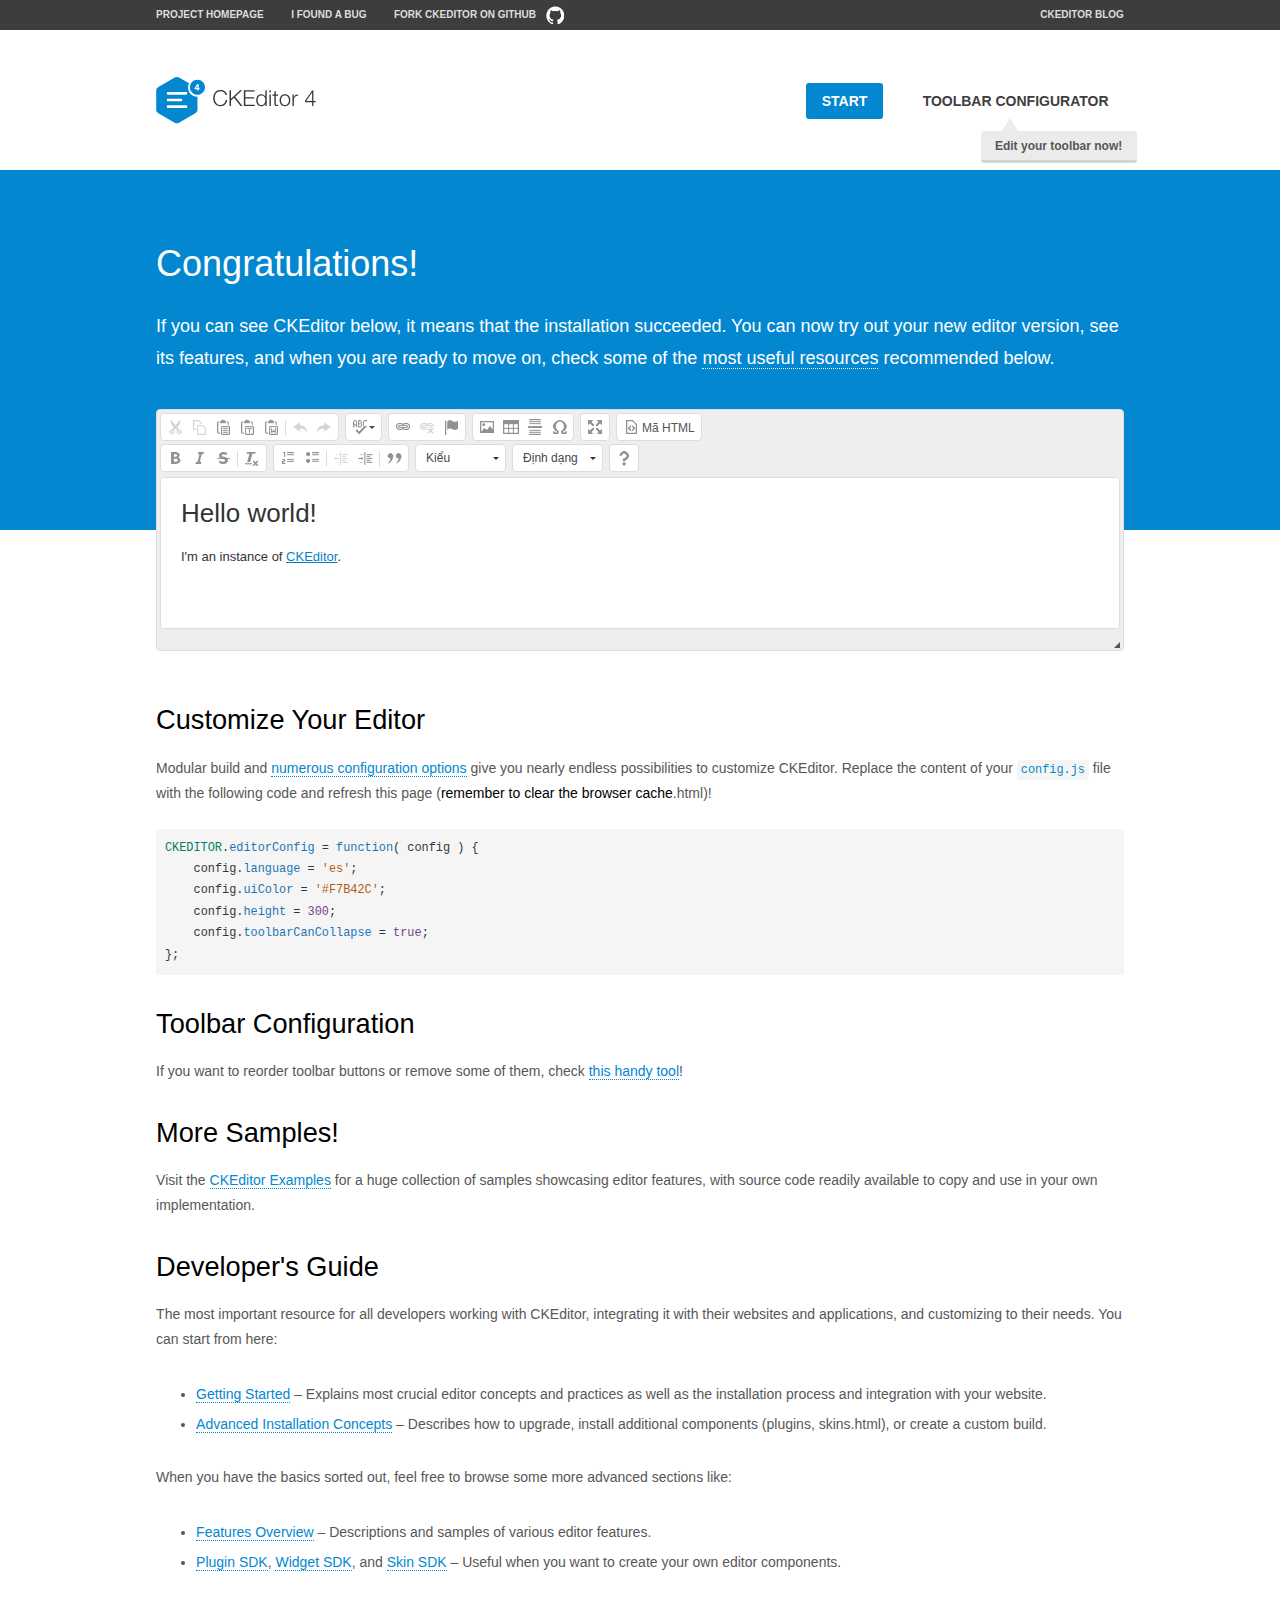
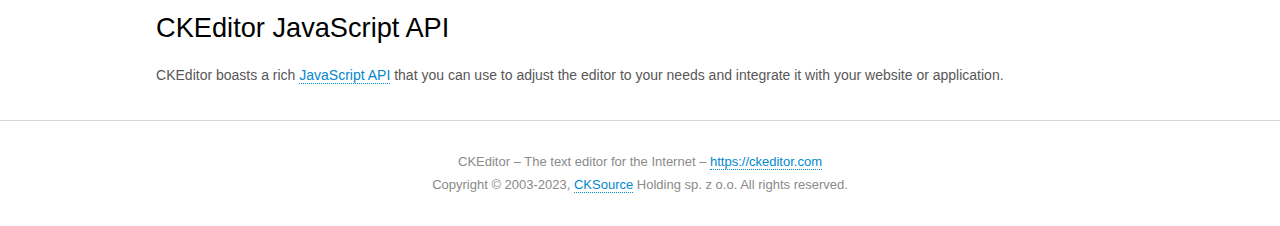
<file: ckeditorv4/ckeditor/samples/index.html>
<!DOCTYPE html>
<!--
Copyright (c) 2003-2023, CKSource Holding sp. z o.o. All rights reserved.
For licensing, see LICENSE.md or https://ckeditor.com/legal/ckeditor-oss-license
-->
<html lang="en">
<head>
	<meta charset="utf-8">
	<title>CKEditor Sample</title>
	<script src="../ckeditor.js"></script>
	<script src="js/sample.js"></script>
	<link rel="stylesheet" href="css/samples.css">
	<link rel="stylesheet" href="toolbarconfigurator/lib/codemirror/neo.css">
	<meta name="viewport" content="width=device-width,initial-scale=1">
	<meta name="description" content="Try the latest sample of CKEditor 4 and learn more about customizing your WYSIWYG editor with endless possibilities.">
</head>
<body id="main">

<nav class="navigation-a">
	<div class="grid-container">
		<ul class="navigation-a-left grid-width-70">
			<li><a href="https://ckeditor.com/ckeditor-4/">Project Homepage</a></li>
			<li><a href="https://github.com/ckeditor/ckeditor4/issues">I found a bug</a></li>
			<li><a href="https://github.com/ckeditor/ckeditor4" class="icon-pos-right icon-navigation-a-github">Fork CKEditor on GitHub</a></li>
		</ul>
		<ul class="navigation-a-right grid-width-30">
			<li><a href="https://ckeditor.com/blog/">CKEditor Blog</a></li>
		</ul>
	</div>
</nav>

<header class="header-a">
	<div class="grid-container">
		<h1 class="header-a-logo grid-width-30">
			<a href="index.html"><img src="img/logo.svg" onerror="this.src='img/logo.png'; this.onerror=null;" alt="CKEditor Sample"></a>
		</h1>

		<nav class="navigation-b grid-width-70">
			<ul>
				<li><a href="index.html" class="button-a button-a-background">Start</a></li>
				<li><a href="toolbarconfigurator/index.html" class="button-a">Toolbar configurator <span class="balloon-a balloon-a-nw">Edit your toolbar now!</span></a></li>
			</ul>
		</nav>
	</div>
</header>

<main>
	<div class="adjoined-top">
		<div class="grid-container">
			<div class="content grid-width-100">
				<h1>Congratulations!</h1>
				<p>
					If you can see CKEditor below, it means that the installation succeeded.
					You can now try out your new editor version, see its features, and when you are ready to move on, check some of the <a href="#sample-customize">most useful resources</a> recommended below.
				</p>
			</div>
		</div>
	</div>
	<div class="adjoined-bottom">
		<div class="grid-container">
			<div class="grid-width-100">
				<div id="editor">
					<h1>Hello world!</h1>
					<p>I'm an instance of <a href="https://ckeditor.com">CKEditor</a>.</p>
				</div>
			</div>
		</div>
	</div>

	<div class="grid-container">
		<div class="content grid-width-100">
			<section id="sample-customize">
				<h2>Customize Your Editor</h2>
				<p>Modular build and <a href="https://ckeditor.com/docs/ckeditor4/latest/guide/dev_configuration.html">numerous configuration options</a> give you nearly endless possibilities to customize CKEditor. Replace the content of your <code><a href="../config.js">config.js</a></code> file with the following code and refresh this page (<strong>remember to clear the browser cache</strong>.html)!</p>
		<pre class="cm-s-neo CodeMirror"><code><span style="padding-right: 0.1px;"><span class="cm-variable">CKEDITOR</span>.<span class="cm-property">editorConfig</span> <span class="cm-operator">=</span> <span class="cm-keyword">function</span>( <span class="cm-def">config</span> ) {</span>
<span style="padding-right: 0.1px;"><span class="cm-tab">	</span><span class="cm-variable-2">config</span>.<span class="cm-property">language</span> <span class="cm-operator">=</span> <span class="cm-string">'es'</span>;</span>
<span style="padding-right: 0.1px;"><span class="cm-tab">	</span><span class="cm-variable-2">config</span>.<span class="cm-property">uiColor</span> <span class="cm-operator">=</span> <span class="cm-string">'#F7B42C'</span>;</span>
<span style="padding-right: 0.1px;"><span class="cm-tab">	</span><span class="cm-variable-2">config</span>.<span class="cm-property">height</span> <span class="cm-operator">=</span> <span class="cm-number">300</span>;</span>
<span style="padding-right: 0.1px;"><span class="cm-tab">	</span><span class="cm-variable-2">config</span>.<span class="cm-property">toolbarCanCollapse</span> <span class="cm-operator">=</span> <span class="cm-atom">true</span>;</span>
<span style="padding-right: 0.1px;">};</span></code></pre>
			</section>

			<section>
				<h2>Toolbar Configuration</h2>
				<p>If you want to reorder toolbar buttons or remove some of them, check <a href="toolbarconfigurator/index.html">this handy tool</a>!</p>
			</section>

			<section>
				<h2>More Samples!</h2>
				<p>Visit the <a href="https://ckeditor.com/docs/ckeditor4/latest/examples/index.html">CKEditor Examples</a> for a huge collection of samples showcasing editor features, with source code readily available to copy and use in your own implementation.</p>
			</section>

			<section>
				<h2>Developer's Guide</h2>
				<p>The most important resource for all developers working with CKEditor, integrating it with their websites and applications, and customizing to their needs. You can start from here:</p>
				<ul>
					<li><a href="https://ckeditor.com/docs/ckeditor4/latest/guide/dev_installation.html">Getting Started</a> &ndash; Explains most crucial editor concepts and practices as well as the installation process and integration with your website.</li>
					<li><a href="https://ckeditor.com/docs/ckeditor4/latest/guide/dev_advanced_installation.html">Advanced Installation Concepts</a> &ndash; Describes how to upgrade, install additional components (plugins, skins.html), or create a custom build.</li>
				</ul>
					<p>When you have the basics sorted out, feel free to browse some more advanced sections like:</p>
				<ul>
					<li><a href="https://ckeditor.com/docs/ckeditor4/latest/features/index.html">Features Overview</a> &ndash; Descriptions and samples of various editor features.</li>
					<li><a href="https://ckeditor.com/docs/ckeditor4/latest/guide/plugin_sdk_intro.html">Plugin SDK</a>, <a href="https://ckeditor.com/docs/ckeditor4/latest/guide/widget_sdk_intro.html">Widget SDK</a>, and <a href="https://ckeditor.com/docs/ckeditor4/latest/guide/skin_sdk_intro.html">Skin SDK</a> &ndash; Useful when you want to create your own editor components.</li>
				</ul>
			</section>

			<section>
				<h2>CKEditor JavaScript API</h2>
				<p>CKEditor boasts a rich <a href="https://ckeditor.com/docs/ckeditor4/latest/api/index.html">JavaScript API</a> that you can use to adjust the editor to your needs and integrate it with your website or application.</p>
			</section>
		</div>
	</div>
</main>

<footer class="footer-a grid-container">
	<div class="grid-container">
		<p class="grid-width-100">
			CKEditor &ndash; The text editor for the Internet &ndash; <a class="samples" href="https://ckeditor.com/">https://ckeditor.com</a>
		</p>
		<p class="grid-width-100" id="copy">
			Copyright &copy; 2003-2023, <a class="samples" href="https://cksource.com/">CKSource</a> Holding sp. z o.o. All rights reserved.
		</p>
	</div>
</footer>
<script>
	initSample();
</script>

</body>
</html>
</file>
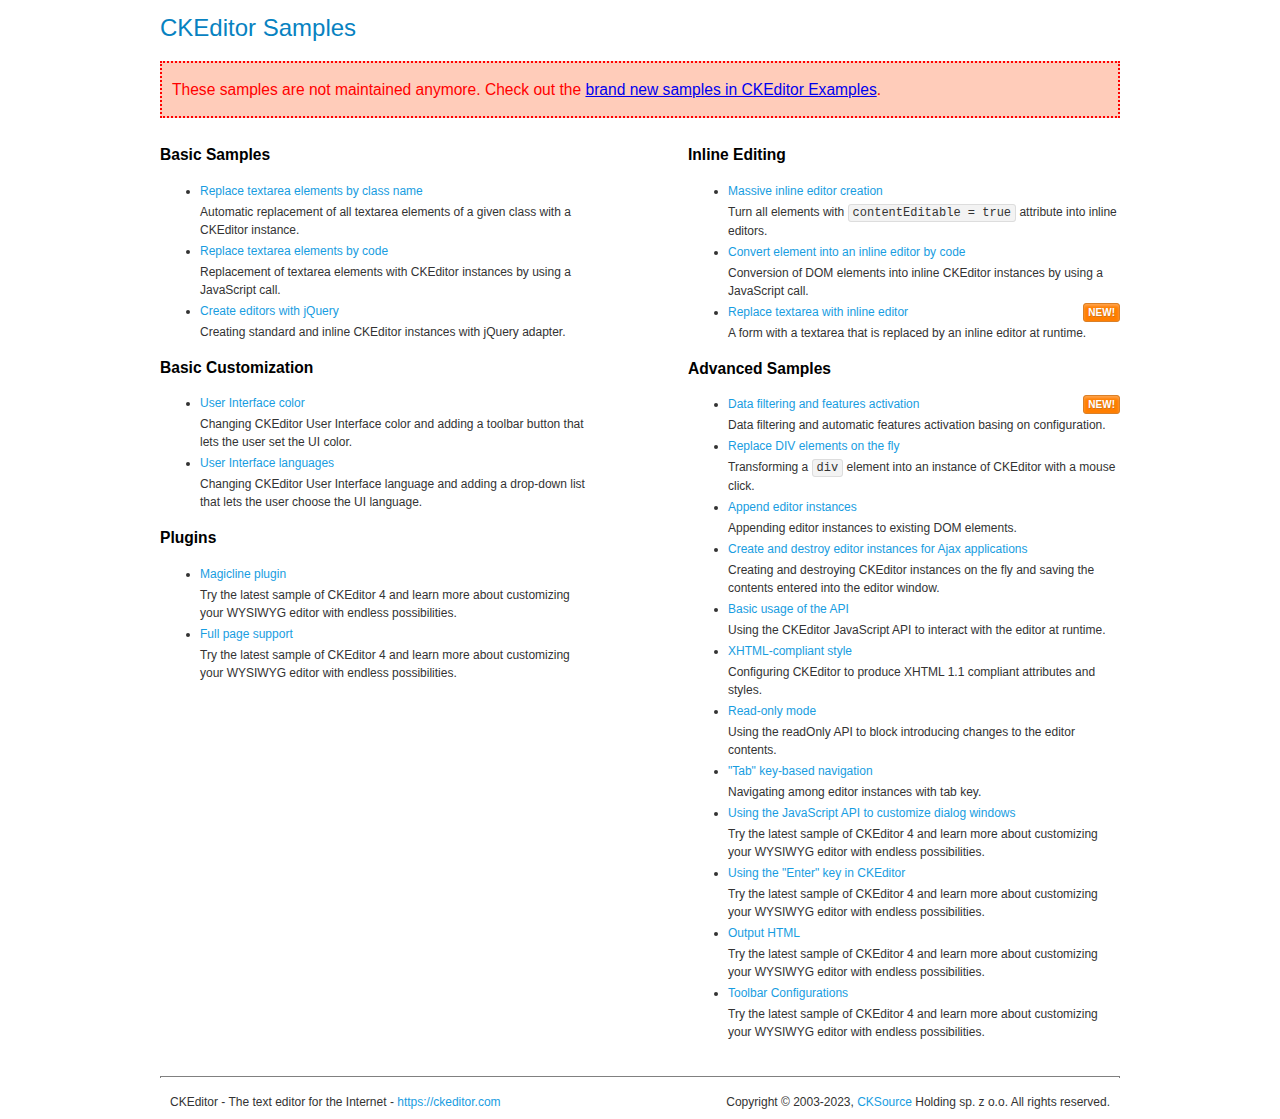
<file: ckeditorv4/ckeditor/samples/old/index.html>
<!DOCTYPE html>
<!--
Copyright (c) 2003-2023, CKSource Holding sp. z o.o. All rights reserved.
For licensing, see LICENSE.md or https://ckeditor.com/legal/ckeditor-oss-license
-->
<html lang="en">
<head>
	<meta charset="utf-8">
	<title>CKEditor Samples</title>
	<link rel="stylesheet" href="sample.css">
	<meta name="description" content="Try the latest sample of CKEditor 4 and learn more about customizing your WYSIWYG editor with endless possibilities.">
</head>
<body>
	<h1 class="samples">
		CKEditor Samples
	</h1>
	<div class="warning deprecated">
		These samples are not maintained anymore. Check out the <a href="https://ckeditor.com/docs/ckeditor4/latest/examples/index.html">brand new samples in CKEditor Examples</a>.
	</div>
	<div class="twoColumns">
		<div class="twoColumnsLeft">
			<h2 class="samples">
				Basic Samples
			</h2>
			<dl class="samples">
				<dt><a class="samples" href="replacebyclass.html">Replace textarea elements by class name</a></dt>
				<dd>Automatic replacement of all textarea elements of a given class with a CKEditor instance.</dd>

				<dt><a class="samples" href="replacebycode.html">Replace textarea elements by code</a></dt>
				<dd>Replacement of textarea elements with CKEditor instances by using a JavaScript call.</dd>

				<dt><a class="samples" href="jquery.html">Create editors with jQuery</a></dt>
				<dd>Creating standard and inline CKEditor instances with jQuery adapter.</dd>
			</dl>

			<h2 class="samples">
				Basic Customization
			</h2>
			<dl class="samples">
				<dt><a class="samples" href="uicolor.html">User Interface color</a></dt>
				<dd>Changing CKEditor User Interface color and adding a toolbar button that lets the user set the UI color.</dd>

				<dt><a class="samples" href="uilanguages.html">User Interface languages</a></dt>
				<dd>Changing CKEditor User Interface language and adding a drop-down list that lets the user choose the UI language.</dd>
			</dl>


			<h2 class="samples">Plugins</h2>
<dl class="samples">
<dt><a class="samples" href="magicline/magicline.html">Magicline plugin</a></dt>
<dd>Try the latest sample of CKEditor 4 and learn more about customizing your WYSIWYG editor with endless possibilities.</dd>

<dt><a class="samples" href="wysiwygarea/fullpage.html">Full page support</a></dt>
<dd>Try the latest sample of CKEditor 4 and learn more about customizing your WYSIWYG editor with endless possibilities.</dd>
</dl>
		</div>
		<div class="twoColumnsRight">
			<h2 class="samples">
				Inline Editing
			</h2>
			<dl class="samples">
				<dt><a class="samples" href="inlineall.html">Massive inline editor creation</a></dt>
				<dd>Turn all elements with <code>contentEditable = true</code> attribute into inline editors.</dd>

				<dt><a class="samples" href="inlinebycode.html">Convert element into an inline editor by code</a></dt>
				<dd>Conversion of DOM elements into inline CKEditor instances by using a JavaScript call.</dd>

				<dt><a class="samples" href="inlinetextarea.html">Replace textarea with inline editor</a> <span class="new">New!</span></dt>
				<dd>A form with a textarea that is replaced by an inline editor at runtime.</dd>

				
			</dl>

			<h2 class="samples">
				Advanced Samples
			</h2>
			<dl class="samples">
				<dt><a class="samples" href="datafiltering.html">Data filtering and features activation</a> <span class="new">New!</span></dt>
				<dd>Data filtering and automatic features activation basing on configuration.</dd>

				<dt><a class="samples" href="divreplace.html">Replace DIV elements on the fly</a></dt>
				<dd>Transforming a <code>div</code> element into an instance of CKEditor with a mouse click.</dd>

				<dt><a class="samples" href="appendto.html">Append editor instances</a></dt>
				<dd>Appending editor instances to existing DOM elements.</dd>

				<dt><a class="samples" href="ajax.html">Create and destroy editor instances for Ajax applications</a></dt>
				<dd>Creating and destroying CKEditor instances on the fly and saving the contents entered into the editor window.</dd>

				<dt><a class="samples" href="api.html">Basic usage of the API</a></dt>
				<dd>Using the CKEditor JavaScript API to interact with the editor at runtime.</dd>

				<dt><a class="samples" href="xhtmlstyle.html">XHTML-compliant style</a></dt>
				<dd>Configuring CKEditor to produce XHTML 1.1 compliant attributes and styles.</dd>

				<dt><a class="samples" href="readonly.html">Read-only mode</a></dt>
				<dd>Using the readOnly API to block introducing changes to the editor contents.</dd>

				<dt><a class="samples" href="tabindex.html">"Tab" key-based navigation</a></dt>
				<dd>Navigating among editor instances with tab key.</dd>


				
<dt><a class="samples" href="dialog/dialog.html">Using the JavaScript API to customize dialog windows</a></dt>
<dd>Try the latest sample of CKEditor 4 and learn more about customizing your WYSIWYG editor with endless possibilities.</dd>

<dt><a class="samples" href="enterkey/enterkey.html">Using the &quot;Enter&quot; key in CKEditor</a></dt>
<dd>Try the latest sample of CKEditor 4 and learn more about customizing your WYSIWYG editor with endless possibilities.</dd>

<dt><a class="samples" href="htmlwriter/outputhtml.html">Output HTML</a></dt>
<dd>Try the latest sample of CKEditor 4 and learn more about customizing your WYSIWYG editor with endless possibilities.</dd>

<dt><a class="samples" href="toolbar/toolbar.html">Toolbar Configurations</a></dt>
<dd>Try the latest sample of CKEditor 4 and learn more about customizing your WYSIWYG editor with endless possibilities.</dd>

			</dl>
		</div>
	</div>
	<div id="footer">
		<hr>
		<p>
			CKEditor - The text editor for the Internet - <a class="samples" href="https://ckeditor.com/">https://ckeditor.com</a>
		</p>
		<p id="copy">
			Copyright &copy; 2003-2023, <a class="samples" href="https://cksource.com/">CKSource</a> Holding sp. z o.o. All rights reserved.
		</p>
	</div>
</body>
</html>
</file>
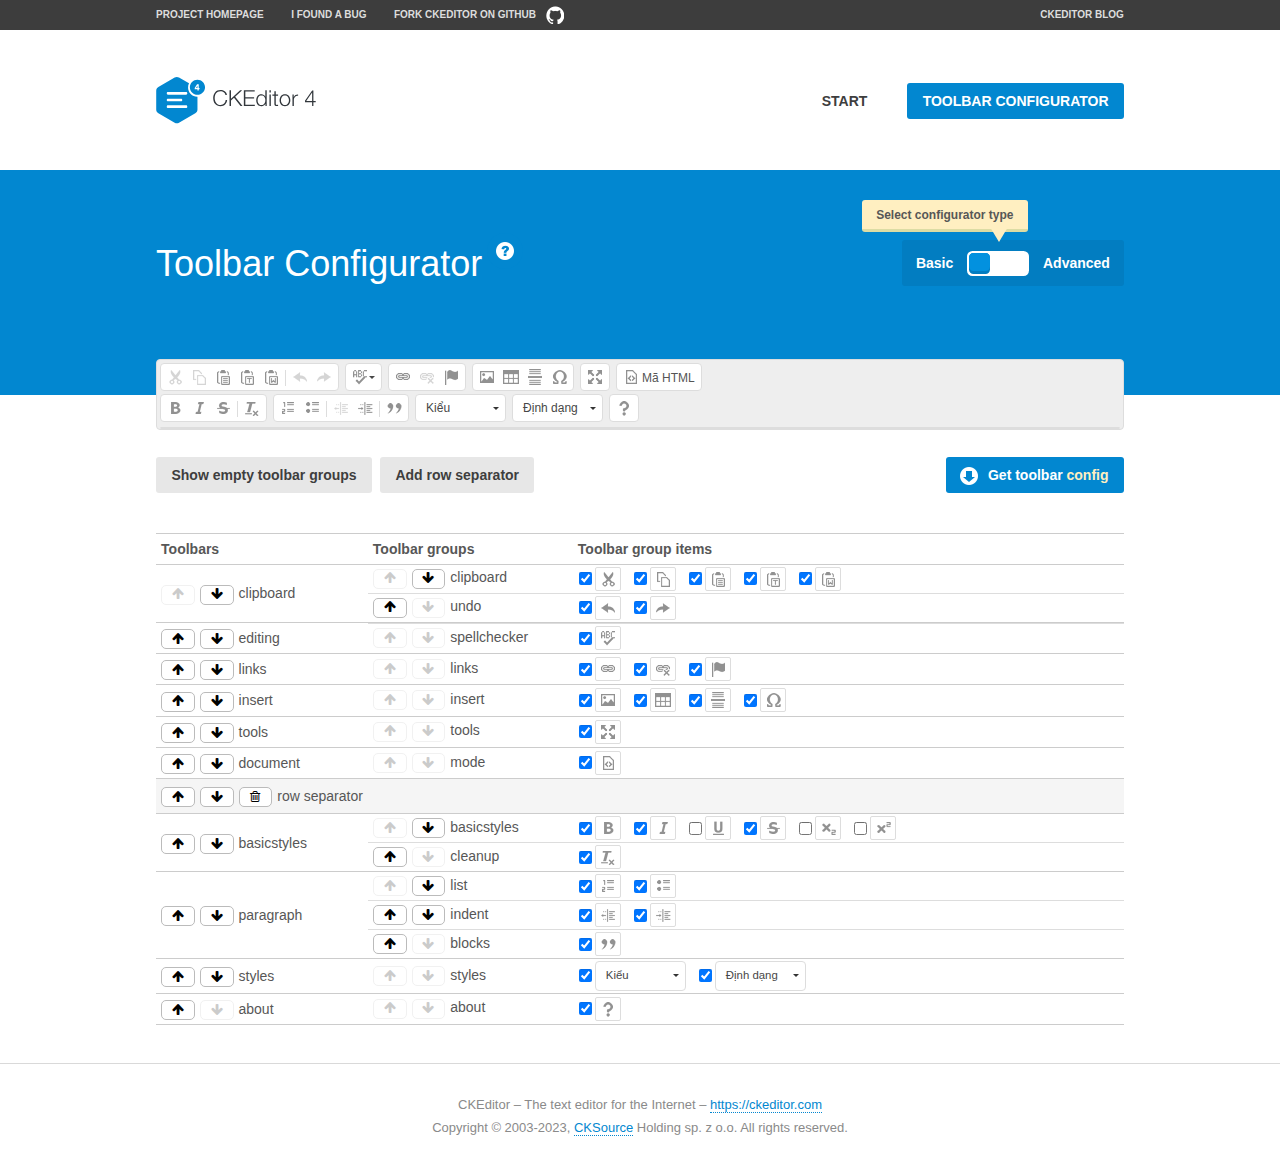
<file: ckeditorv4/ckeditor/samples/toolbarconfigurator/index.html>
<!DOCTYPE html>
<!--
Copyright (c) 2003-2023, CKSource Holding sp. z o.o. All rights reserved.
For licensing, see LICENSE.md or https://ckeditor.com/legal/ckeditor-oss-license
-->
<!--[if IE 8]><html class="ie8"><![endif]-->
<!--[if gt IE 8]><html><![endif]-->
<!--[if !IE]><!--><html lang="en"><!--<![endif]-->
<head>
	<meta charset="utf-8">
	<title>Toolbar Configurator</title>
	<script src="../../ckeditor.js"></script>
	<script>
		if ( CKEDITOR.env.ie && CKEDITOR.env.version < 9 )
			CKEDITOR.tools.enableHtml5Elements( document );
	</script>
	<link rel="stylesheet" href="lib/codemirror/codemirror.css">
	<link rel="stylesheet" href="lib/codemirror/show-hint.css">
	<link rel="stylesheet" href="lib/codemirror/neo.css">
	<link rel="stylesheet" href="css/fontello.css">
	<link rel="stylesheet" href="../css/samples.css">
	<meta name="description" content="Try the latest sample of CKEditor 4 and learn more about customizing your WYSIWYG editor with endless possibilities.">
</head>
<body id="toolbar">

<nav class="navigation-a">
	<div class="grid-container">
		<ul class="navigation-a-left grid-width-70">
			<li><a href="https://ckeditor.com/ckeditor-4/">Project Homepage</a></li>
			<li><a href="https://github.com/ckeditor/ckeditor4/issues">I found a bug</a></li>
			<li><a href="https://github.com/ckeditor/ckeditor4" class="icon-pos-right icon-navigation-a-github">Fork CKEditor on GitHub</a></li>
		</ul>
		<ul class="navigation-a-right grid-width-30">
			<li><a href="https://ckeditor.com/blog/">CKEditor Blog</a></li>
		</ul>
	</div>
</nav>

<header class="header-a">
	<div class="grid-container">
		<h1 class="header-a-logo grid-width-30">
			<a href="../index.html"><img src="../img/logo.svg" onerror="this.src='../img/logo.png'; this.onerror=null;" alt="CKEditor Logo"></a>
		</h1>
		<nav class="navigation-b grid-width-70">
			<ul>
				<li><a href="../index.html"  class="button-a">Start</a></li>
				<li><a href="index.html"  class="button-a button-a-background">Toolbar configurator</a></li>
			</ul>
		</nav>
	</div>
</header>

<main>
	<div class="adjoined-top">
		<div class="grid-container">
			<div class="content grid-width-100">
				<div class="grid-container-nested">
					<h1 class="grid-width-60">
						Toolbar Configurator
						<a href="#help-content" type="button" title="Configurator help" id="help" class="button-a button-a-background button-a-no-text icon-pos-left icon-question-mark">Help</a>
					</h1>

					<div class="grid-width-40 grid-switch-magic">
						<div class="switch">
							<span class="balloon-a balloon-a-se">Select configurator type</span>
							<input type="radio" name="radio" data-num="1" id="radio-basic" />
							<input type="radio" name="radio" data-num="2" id="radio-advanced" />
							<label data-for="1" for="radio-basic">Basic</label>
							<span class="switch-inner">
								<span class="handler"></span>
							</span>
							<label data-for="2" for="radio-advanced">Advanced</label>
						</div>
					</div>
				</div>
			</div>
		</div>
	</div>
	<div class="adjoined-bottom">
		<div class="grid-container">
			<div class="grid-width-100">
				<div class="editors-container">
					<div id="editor-basic"></div>
					<div id="editor-advanced"></div>
				</div>
			</div>
		</div>
	</div>

	<div class="grid-container configurator">
		<div class="content grid-width-100">
			<div class="configurator">
				<div>
					<div id="toolbarModifierWrapper"></div>
				</div>
			</div>
		</div>
	</div>

	<div id="help-content">
		<div class="grid-container">
			<div class="grid-width-100">
				<h2>What Am I Doing Here?</h2>

				<div class="grid-container grid-container-nested">
					<div class="basic">
						<div class="grid-width-50">
							<p>Arrange <a href="https://ckeditor.com/docs/ckeditor4/latest/api/CKEDITOR_config.html#cfg-toolbarGroups">toolbar groups</a>, toggle <a href="https://ckeditor.com/docs/ckeditor4/latest/api/CKEDITOR_config.html#cfg-removeButtons">button visibility</a> according to your needs and get your toolbar configuration.</p>
							<p>You can replace the content of the <a href="../../config.js"><code>config.js</code></a> file with the generated configuration. If you already set some configuration options you will need to merge both configurations.</p>
						</div>
						<div class="grid-width-50">
							<p>Read more about different ways of <a href="https://ckeditor.com/docs/ckeditor4/latest/guide/dev_configuration.html">setting configuration</a> and do not forget about <strong>clearing browser cache</strong>.</p>
							<p>Arranging toolbar groups is the recommended way of configuring the toolbar, but if you need more freedom you can use the <a href="#advanced">advanced configurator</a>.</p>
						</div>
					</div>
					<div class="advanced" style="display: none;">
						<div class="grid-width-50">
							<p>With this code editor you can edit your <a href="https://ckeditor.com/docs/ckeditor4/latest/api/CKEDITOR_config.html#cfg-toolbar">toolbar configuration</a> live.</p>
							<p>You can replace the content of the <a href="../../config.js"><code>config.js</code></a> file with the generated configuration. If you already set some configuration options you will need to merge both configurations.</p>
						</div>
						<div class="grid-width-50">
							<p>Read more about different ways of <a href="https://ckeditor.com/docs/ckeditor4/latest/guide/dev_configuration.html">setting configuration</a> and do not forget about <strong>clearing browser cache</strong>.</p>
						</div>
					</div>
				</div>

				<p class="grid-container grid-container-nested">
					<button type="button" class="help-content-close grid-width-100 button-a button-a-background">Got it. Let's play!</button>
				</p>
			</div>
		</div>
	</div>
</main>

<footer class="footer-a grid-container">
	<p class="grid-width-100">
		CKEditor &ndash; The text editor for the Internet &ndash; <a class="samples" href="https://ckeditor.com/">https://ckeditor.com</a>
	</p>
	<p class="grid-width-100" id="copy">
		Copyright &copy; 2003-2023, <a class="samples" href="https://cksource.com/">CKSource</a> Holding sp. z o.o. All rights reserved.
	</p>
</footer>

<script src="lib/codemirror/codemirror.js"></script>
<script src="lib/codemirror/javascript.js"></script>
<script src="lib/codemirror/show-hint.js"></script>

<script src="js/fulltoolbareditor.js"></script>
<script src="js/abstracttoolbarmodifier.js"></script>
<script src="js/toolbarmodifier.js"></script>
<script src="js/toolbartextmodifier.js"></script>
<script src="../js/sf.js"></script>

<script>
	( function() {
		'use strict';

		var mode = ( window.location.hash.substr( 1 ) === 'advanced' ) ? 'advanced' : 'basic',
			configuratorSection = CKEDITOR.document.findOne( 'main > .grid-container.configurator' ),
			basicInstruction = CKEDITOR.document.findOne( '#help-content .basic' ),
			advancedInstruction = CKEDITOR.document.findOne( '#help-content .advanced' ),

			// Configurator mode switcher.
			modeSwitchBasic = CKEDITOR.document.getById( 'radio-basic' ),
			modeSwitchAdvanced = CKEDITOR.document.getById( 'radio-advanced' );

		// Initial setup
		function updateSwitcher() {
			if ( mode === 'advanced' ) {
				modeSwitchAdvanced.$.checked = true;
			} else {
				modeSwitchBasic.$.checked = true;
			}
		}

		updateSwitcher();

		CKEDITOR.document.getWindow().on( 'hashchange', function( e ) {
			var hash = window.location.hash.substr( 1 );
			if ( !( hash === 'advanced' || hash === 'basic' ) ) {
				return;
			}
			mode = hash;
			onToolbarsDone( mode );
		} );

		CKEDITOR.document.getWindow().on( 'resize', function() {
			updateToolbar( ( mode === 'basic' ? toolbarModifier : toolbarTextModifier )[ 'editorInstance' ] );
		} );

		function onRefresh( modifier ) {
			modifier = modifier || this;

			if ( mode === 'basic' && modifier instanceof ToolbarConfigurator.ToolbarTextModifier ) {
				return;
			}

			// CodeMirror container becomes visible, so we need to refresh and to avoid rendering problems.
			if ( mode === 'advanced' && modifier instanceof ToolbarConfigurator.ToolbarTextModifier ) {
				modifier.codeContainer.refresh();
			}

			updateToolbar( modifier.editorInstance );
		}

		function updateToolbar( editor ) {
			var editorContainer = editor.container;

			// Not always editor is loaded.
			if ( !editorContainer ) {
				return;
			}

			var displayStyle = editorContainer.getStyle( 'display' );

			editorContainer.setStyle( 'display', 'block' );

			var newHeight = editorContainer.getSize( 'height' );

			var newMarginTop = parseInt( editorContainer.getComputedStyle( 'margin-top' ), 10 );
			newMarginTop = ( isNaN( newMarginTop ) ? 0 : Number( newMarginTop ) );

			var newMarginBottom = parseInt( editorContainer.getComputedStyle( 'margin-bottom' ), 10 );
			newMarginBottom = ( isNaN( newMarginBottom ) ? 0 : Number( newMarginBottom ) );

			var result = newHeight + newMarginTop + newMarginBottom;

			editorContainer.setStyle( 'display', displayStyle );

			editor.container.getAscendant( 'div' ).setStyle( 'height', result + 'px' );
		}

		var toolbarModifier = new ToolbarConfigurator.ToolbarModifier( 'editor-basic' );

		var done = 0;
		toolbarModifier.init( onToolbarInit );
		toolbarModifier.onRefresh = onRefresh;

		CKEDITOR.document.getById( 'toolbarModifierWrapper' ).append( toolbarModifier.mainContainer );

		var toolbarTextModifier = new ToolbarConfigurator.ToolbarTextModifier( 'editor-advanced' );
		toolbarTextModifier.init( onToolbarInit );
		toolbarTextModifier.onRefresh = onRefresh;

		function onToolbarInit() {
			if ( ++done === 2 ) {
				onToolbarsDone();

				positionSticky.watch( CKEDITOR.document.findOne( '.toolbar' ), function() {
					return mode === 'advanced';
				} );
			}
		}

		function onToolbarsDone() {
			if ( mode === 'basic' ) {
				toggleModeBasic( false );
			} else {
				toggleModeAdvanced( false );
			}

			updateSwitcher();

			setTimeout( function() {
				CKEDITOR.document.findOne( '.editors-container' ).addClass( 'active' );
				CKEDITOR.document.findOne( '#toolbarModifierWrapper' ).addClass( 'active' );
			}, 200 );
		}

		CKEDITOR.document.getById( 'toolbarModifierWrapper' ).append( toolbarTextModifier.mainContainer );

		function toogleModeSwitch( onElement, offElement, onModifier, offModifier ) {
			onElement.addClass( 'fancy-button-active' );
			offElement.removeClass( 'fancy-button-active' );

			onModifier.showUI();
			offModifier.hideUI();
		}

		function toggleModeBasic( callOnRefresh ) {
			callOnRefresh = ( callOnRefresh !== false );
			mode = 'basic';
			window.location.hash = '#basic';
			toogleModeSwitch( modeSwitchBasic, modeSwitchAdvanced, toolbarModifier, toolbarTextModifier );

			configuratorSection.removeClass( 'freed-width' );
			basicInstruction.show();
			advancedInstruction.hide();

			callOnRefresh && onRefresh( toolbarModifier );
		}

		function toggleModeAdvanced( callOnRefresh ) {
			callOnRefresh = ( callOnRefresh !== false );
			mode = 'advanced';
			window.location.hash = '#advanced';
			toogleModeSwitch( modeSwitchAdvanced, modeSwitchBasic, toolbarTextModifier, toolbarModifier );

			configuratorSection.addClass( 'freed-width' );
			advancedInstruction.show();
			basicInstruction.hide();

			callOnRefresh && onRefresh( toolbarTextModifier );
		}

		modeSwitchBasic.on( 'click', toggleModeBasic );
		modeSwitchAdvanced.on( 'click', toggleModeAdvanced );

		//
		// Position:sticky for the toolbar.
		//

		// Will make elements behave like they were styled with position:sticky.
		var positionSticky = {
			// Store object: {
			// 		element: CKEDITOR.dom.element, // Element which will float.
			// 		placeholder: CKEDITOR.dom.element, // Placeholder which is place to prevent page bounce.
			// 		isFixed: boolean // Whether element float now.
			// }
			watched: [],

			active: [],

			staticContainer: null,

			init: function() {
				var element = CKEDITOR.dom.element.createFromHtml(
					'<div class="staticContainer">' +
						'<div class="grid-container" >' +
							'<div class="grid-width-100">' +
								'<div class="inner"></div>' +
							'</div>' +
						'</div>' +
					'</div>' );

				this.staticContainer = element.findOne( '.inner' );

				CKEDITOR.document.getBody().append( element );
			},

			watch: function( element, preventFunc ) {
				this.watched.push( {
					element: element,
					placeholder: new CKEDITOR.dom.element( 'div' ),
					isFixed: false,
					preventFunc: preventFunc
				} );
			},

			checkAll: function() {
				for ( var i = 0; i < this.watched.length; i++ ) {
					this.check( this.watched[ i ] );
				}
			},

			check: function( element ) {
				var isFixed = element.isFixed;
				var shouldBeFixed = this.shouldBeFixed( element );

				// Nothing to be done.
				if ( isFixed === shouldBeFixed ) {
					return;
				}

				var placeholder = element.placeholder;

				if ( isFixed ) {
					// Unfixing.

					element.element.insertBefore( placeholder );
					placeholder.remove();

					element.element.removeStyle( 'margin' );

					this.active.splice( CKEDITOR.tools.indexOf( this.active, element ), 1 );

				} else {
					// Fixing.
					placeholder.setStyle( 'width', element.element.getSize( 'width' ) + 'px' );
					placeholder.setStyle( 'height', element.element.getSize( 'height' ) + 'px' );
					placeholder.setStyle( 'margin-bottom', element.element.getComputedStyle( 'margin-bottom' ) );
					placeholder.setStyle( 'display', element.element.getComputedStyle( 'display' ) );
					placeholder.insertAfter( element.element );

					this.staticContainer.append( element.element );

					this.active.push( element );
				}

				element.isFixed = !element.isFixed;
			},

			shouldBeFixed: function( element ) {
				if ( element.preventFunc && element.preventFunc() ) {
					return false;
				}

				// If element is already fixed we are checking it's placeholder.
				var related = ( element.isFixed ? element.placeholder : element.element ),
					clientRect = related.$.getBoundingClientRect(),
					staticHeight = this.staticContainer.getSize('height' ),
					elemHeight = element.element.getSize( 'height' );

				if ( element.isFixed ) {
					return ( clientRect.top + elemHeight < staticHeight );
				} else {
					return ( clientRect.top < staticHeight );
				}
			}
		};

		positionSticky.init();

		CKEDITOR.document.getWindow().on( 'scroll',
			CKEDITOR.tools.eventsBuffer( 100, positionSticky.checkAll, positionSticky ).input
		);

		// Make the toolbar sticky.
		positionSticky.watch( CKEDITOR.document.findOne( '.editors-container' ) );

		// Help button and help-content.
		( function() {
			var helpButton = CKEDITOR.document.getById( 'help' ),
				helpContent = CKEDITOR.document.getById( 'help-content' );

			// Don't show help button on IE8 because it's unsupported by Pico Modal.
			if ( CKEDITOR.env.ie && CKEDITOR.env.version == 8 ) {
				helpButton.hide();
			} else {
				// Display help modal when the button is clicked.
				helpButton.on( 'click', function( evt ) {
					SF.modal( {
						// Clone modal content from DOM.
						content: helpContent.getHtml(),

						afterCreate: function( modal ) {
							// Enable modal content button to close the modal.
							new CKEDITOR.dom.element( modal.modalElem() ).findOne( '.help-content-close' ).once( 'click', modal.close );
						}
					} ).show();
				} );
			}
		} )();
	} )();
</script>
</body>
</html>
</file>
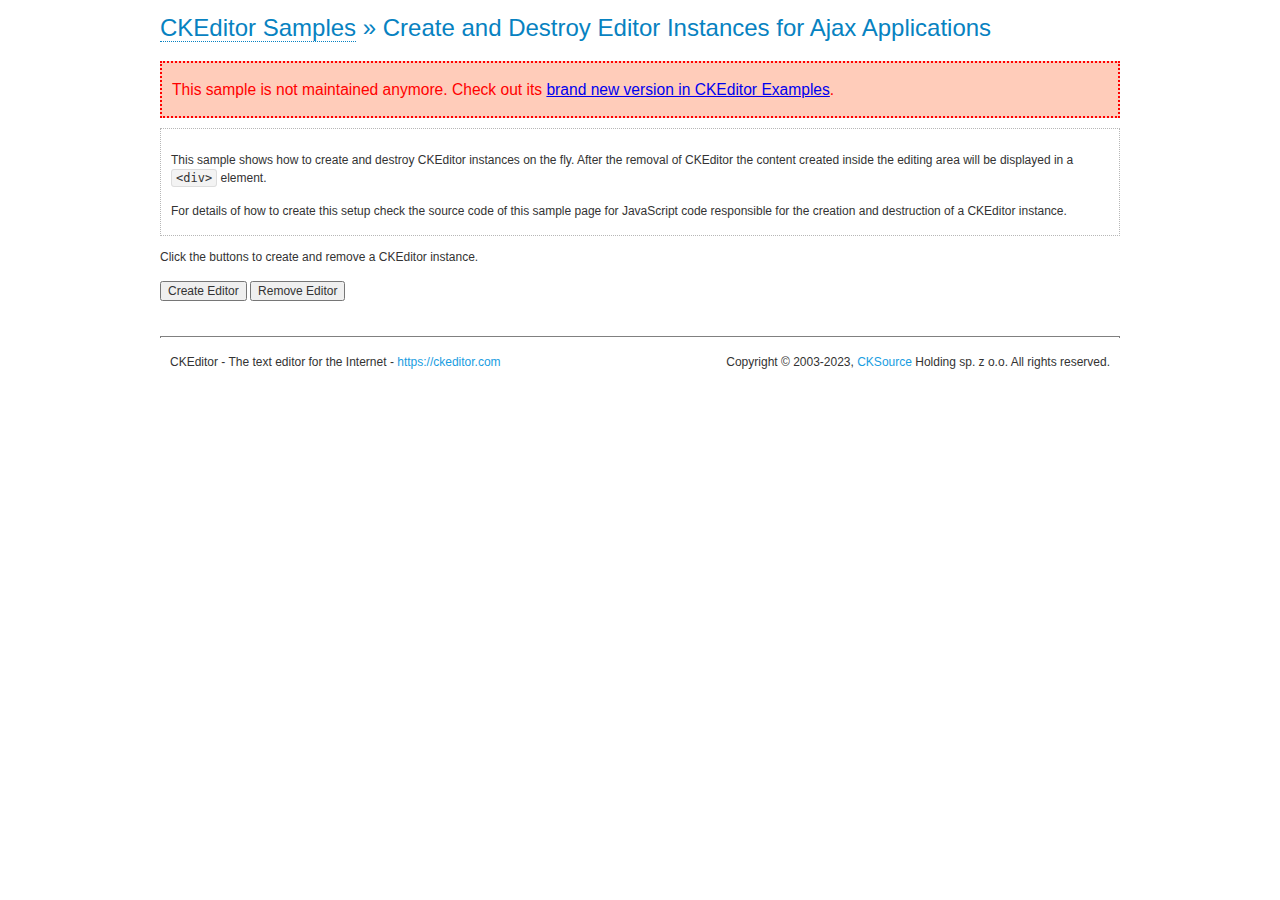
<file: ckeditorv4/ckeditor/samples/old/ajax.html>
<!DOCTYPE html>
<!--
Copyright (c) 2003-2023, CKSource Holding sp. z o.o. All rights reserved.
For licensing, see LICENSE.md or https://ckeditor.com/legal/ckeditor-oss-license
-->
<html lang="en">
<head>
	<meta charset="utf-8">
	<title>Ajax &mdash; CKEditor Sample</title>
	<script src="../../ckeditor.js"></script>
	<link rel="stylesheet" href="sample.css">
	<meta name="description" content="Try the latest sample of CKEditor 4 and learn more about customizing your WYSIWYG editor with endless possibilities.">
	<script>

		var editor, html = '';

		function createEditor() {
			if ( editor )
				return;

			// Create a new editor inside the <div id="editor">, setting its value to html
			var config = {};
			editor = CKEDITOR.appendTo( 'editor', config, html );
		}

		function removeEditor() {
			if ( !editor )
				return;

			// Retrieve the editor contents. In an Ajax application, this data would be
			// sent to the server or used in any other way.
			document.getElementById( 'editorcontents' ).innerHTML = html = editor.getData();
			document.getElementById( 'contents' ).style.display = '';

			// Destroy the editor.
			editor.destroy();
			editor = null;
		}

	</script>
</head>
<body>
	<h1 class="samples">
		<a href="index.html">CKEditor Samples</a> &raquo; Create and Destroy Editor Instances for Ajax Applications
	</h1>
	<div class="warning deprecated">
		This sample is not maintained anymore. Check out its <a href="https://ckeditor.com/docs/ckeditor4/latest/examples/saveajax.html">brand new version in CKEditor Examples</a>.
	</div>
	<div class="description">
		<p>
			This sample shows how to create and destroy CKEditor instances on the fly. After the removal of CKEditor the content created inside the editing
			area will be displayed in a <code>&lt;div&gt;</code> element.
		</p>
		<p>
			For details of how to create this setup check the source code of this sample page
			for JavaScript code responsible for the creation and destruction of a CKEditor instance.
		</p>
	</div>
	<p>Click the buttons to create and remove a CKEditor instance.</p>
	<p>
		<input onclick="createEditor();" type="button" value="Create Editor">
		<input onclick="removeEditor();" type="button" value="Remove Editor">
	</p>
	<!-- This div will hold the editor. -->
	<div id="editor">
	</div>
	<div id="contents" style="display: none">
		<p>
			Edited Contents:
		</p>
		<!-- This div will be used to display the editor contents. -->
		<div id="editorcontents">
		</div>
	</div>
	<div id="footer">
		<hr>
		<p>
			CKEditor - The text editor for the Internet - <a class="samples" href="https://ckeditor.com/">https://ckeditor.com</a>
		</p>
		<p id="copy">
			Copyright &copy; 2003-2023, <a class="samples" href="https://cksource.com/">CKSource</a> Holding sp. z o.o. All rights reserved.
		</p>
	</div>
</body>
</html>
</file>
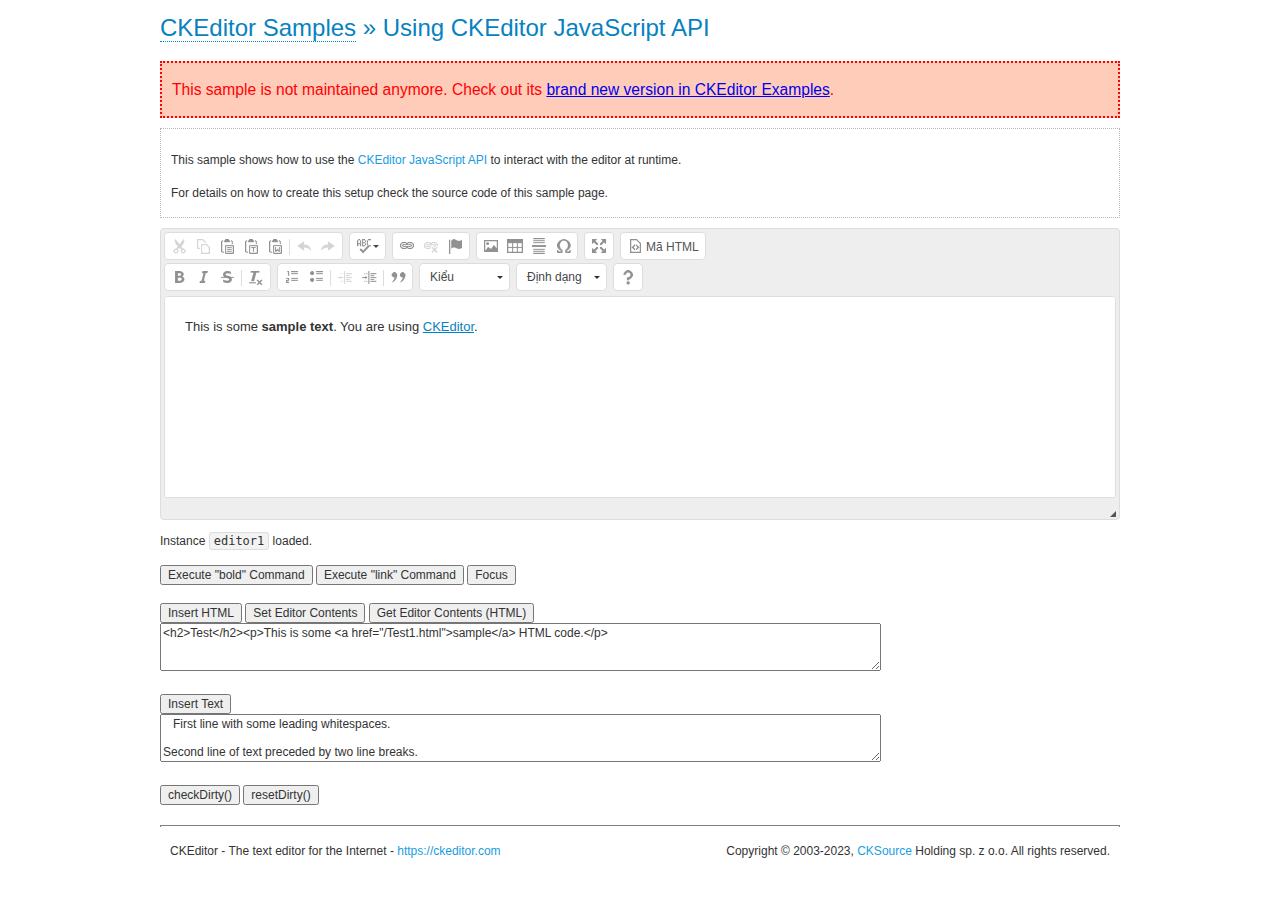
<file: ckeditorv4/ckeditor/samples/old/api.html>
<!DOCTYPE html>
<!--
Copyright (c) 2003-2023, CKSource Holding sp. z o.o. All rights reserved.
For licensing, see LICENSE.md or https://ckeditor.com/legal/ckeditor-oss-license
-->
<html lang="en">
<head>
	<meta charset="utf-8">
	<title>API Usage &mdash; CKEditor Sample</title>
	<script src="../../ckeditor.js"></script>
	<link href="sample.css" rel="stylesheet">
	<meta name="description" content="Try the latest sample of CKEditor 4 and learn more about customizing your WYSIWYG editor with endless possibilities.">
	<script>

// The instanceReady event is fired, when an instance of CKEditor has finished
// its initialization.
CKEDITOR.on( 'instanceReady', function( ev ) {
	// Show the editor name and description in the browser status bar.
	document.getElementById( 'eMessage' ).innerHTML = 'Instance <code>' + ev.editor.name + '<\/code> loaded.';

	// Show this sample buttons.
	document.getElementById( 'eButtons' ).style.display = 'block';
});

function InsertHTML() {
	// Get the editor instance that we want to interact with.
	var editor = CKEDITOR.instances.editor1;
	var value = document.getElementById( 'htmlArea' ).value;

	// Check the active editing mode.
	if ( editor.mode == 'wysiwyg' )
	{
		// Insert HTML code.
		// https://ckeditor.com/docs/ckeditor4/latest/api/CKEDITOR_editor.html#method-insertHtml
		editor.insertHtml( value );
	}
	else
		alert( 'You must be in WYSIWYG mode!' );
}

function InsertText() {
	// Get the editor instance that we want to interact with.
	var editor = CKEDITOR.instances.editor1;
	var value = document.getElementById( 'txtArea' ).value;

	// Check the active editing mode.
	if ( editor.mode == 'wysiwyg' )
	{
		// Insert as plain text.
		// https://ckeditor.com/docs/ckeditor4/latest/api/CKEDITOR_editor.html#method-insertText
		editor.insertText( value );
	}
	else
		alert( 'You must be in WYSIWYG mode!' );
}

function SetContents() {
	// Get the editor instance that we want to interact with.
	var editor = CKEDITOR.instances.editor1;
	var value = document.getElementById( 'htmlArea' ).value;

	// Set editor contents (replace current contents).
	// https://ckeditor.com/docs/ckeditor4/latest/api/CKEDITOR_editor.html#method-setData
	editor.setData( value );
}

function GetContents() {
	// Get the editor instance that you want to interact with.
	var editor = CKEDITOR.instances.editor1;

	// Get editor contents
	// https://ckeditor.com/docs/ckeditor4/latest/api/CKEDITOR_editor.html#method-getData
	alert( editor.getData() );
}

function ExecuteCommand( commandName ) {
	// Get the editor instance that we want to interact with.
	var editor = CKEDITOR.instances.editor1;

	// Check the active editing mode.
	if ( editor.mode == 'wysiwyg' )
	{
		// Execute the command.
		// https://ckeditor.com/docs/ckeditor4/latest/api/CKEDITOR_editor.html#method-execCommand
		editor.execCommand( commandName );
	}
	else
		alert( 'You must be in WYSIWYG mode!' );
}

function CheckDirty() {
	// Get the editor instance that we want to interact with.
	var editor = CKEDITOR.instances.editor1;
	// Checks whether the current editor contents present changes when compared
	// to the contents loaded into the editor at startup
	// https://ckeditor.com/docs/ckeditor4/latest/api/CKEDITOR_editor.html#method-checkDirty
	alert( editor.checkDirty() );
}

function ResetDirty() {
	// Get the editor instance that we want to interact with.
	var editor = CKEDITOR.instances.editor1;
	// Resets the "dirty state" of the editor (see CheckDirty())
	// https://ckeditor.com/docs/ckeditor4/latest/api/CKEDITOR_editor.html#method-resetDirty
	editor.resetDirty();
	alert( 'The "IsDirty" status has been reset' );
}

function Focus() {
	CKEDITOR.instances.editor1.focus();
}

function onFocus() {
	document.getElementById( 'eMessage' ).innerHTML = '<b>' + this.name + ' is focused </b>';
}

function onBlur() {
	document.getElementById( 'eMessage' ).innerHTML = this.name + ' lost focus';
}

	</script>

</head>
<body>
	<h1 class="samples">
		<a href="index.html">CKEditor Samples</a> &raquo; Using CKEditor JavaScript API
	</h1>
	<div class="warning deprecated">
		This sample is not maintained anymore. Check out its <a href="https://ckeditor.com/docs/ckeditor4/latest/examples/api.html">brand new version in CKEditor Examples</a>.
	</div>
	<div class="description">
	<p>
		This sample shows how to use the
		<a class="samples" href="https://ckeditor.com/docs/ckeditor4/latest/api/CKEDITOR_editor.html">CKEditor JavaScript API</a>
		to interact with the editor at runtime.
	</p>
	<p>
		For details on how to create this setup check the source code of this sample page.
	</p>
	</div>

	<!-- This <div> holds alert messages to be display in the sample page. -->
	<div id="alerts">
		<noscript>
			<p>
				<strong>CKEditor requires JavaScript to run</strong>. In a browser with no JavaScript
				support, like yours, you should still see the contents (HTML data) and you should
				be able to edit it normally, without a rich editor interface.
			</p>
		</noscript>
	</div>
	<form action="../../../samples/sample_posteddata.php" method="post">
		<textarea cols="100" id="editor1" name="editor1" rows="10">&lt;p&gt;This is some &lt;strong&gt;sample text&lt;/strong&gt;. You are using &lt;a href="https://ckeditor.com/"&gt;CKEditor&lt;/a&gt;.&lt;/p&gt;</textarea>

		<script>
			// Replace the <textarea id="editor1"> with an CKEditor instance.
			CKEDITOR.replace( 'editor1', {
				on: {
					focus: onFocus,
					blur: onBlur,

					// Check for availability of corresponding plugins.
					pluginsLoaded: function( evt ) {
						var doc = CKEDITOR.document, ed = evt.editor;
						if ( !ed.getCommand( 'bold' ) )
							doc.getById( 'exec-bold' ).hide();
						if ( !ed.getCommand( 'link' ) )
							doc.getById( 'exec-link' ).hide();
					}
				}
			});
		</script>

		<p id="eMessage">
		</p>

		<div id="eButtons" style="display: none">
			<input id="exec-bold" onclick="ExecuteCommand('bold');" type="button" value="Execute &quot;bold&quot; Command">
			<input id="exec-link" onclick="ExecuteCommand('link');" type="button" value="Execute &quot;link&quot; Command">
			<input onclick="Focus();" type="button" value="Focus">
			<br><br>
			<input onclick="InsertHTML();" type="button" value="Insert HTML">
			<input onclick="SetContents();" type="button" value="Set Editor Contents">
			<input onclick="GetContents();" type="button" value="Get Editor Contents (HTML)">
			<br>
			<textarea cols="100" id="htmlArea" rows="3">&lt;h2&gt;Test&lt;/h2&gt;&lt;p&gt;This is some &lt;a href="/Test1.html"&gt;sample&lt;/a&gt; HTML code.&lt;/p&gt;</textarea>
			<br>
			<br>
			<input onclick="InsertText();" type="button" value="Insert Text">
			<br>
			<textarea cols="100" id="txtArea" rows="3">   First line with some leading whitespaces.

Second line of text preceded by two line breaks.</textarea>
			<br>
			<br>
			<input onclick="CheckDirty();" type="button" value="checkDirty()">
			<input onclick="ResetDirty();" type="button" value="resetDirty()">
		</div>
	</form>
	<div id="footer">
		<hr>
		<p>
			CKEditor - The text editor for the Internet - <a class="samples" href="https://ckeditor.com/">https://ckeditor.com</a>
		</p>
		<p id="copy">
			Copyright &copy; 2003-2023, <a class="samples" href="https://cksource.com/">CKSource</a> Holding sp. z o.o. All rights reserved.
		</p>
	</div>
</body>
</html>
</file>
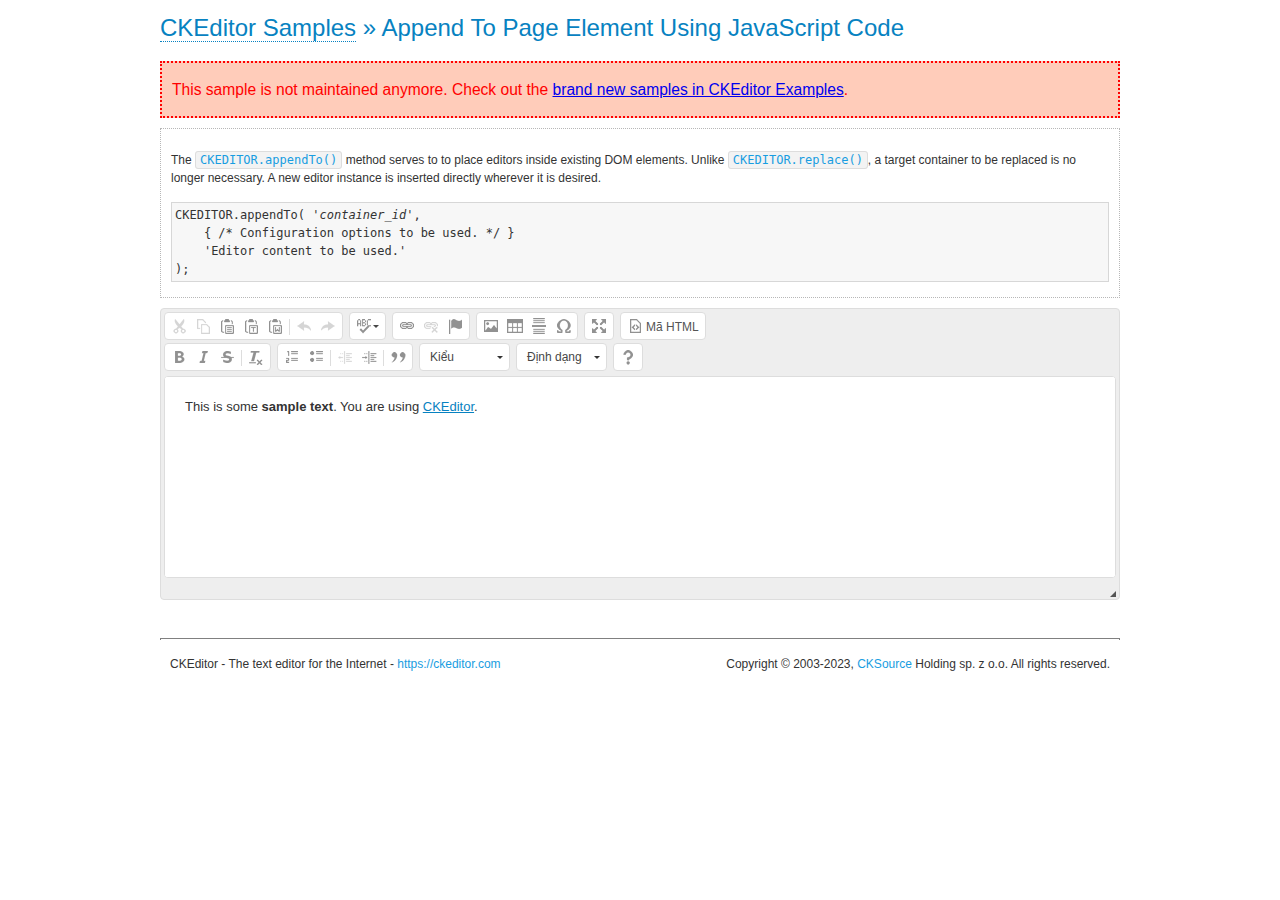
<file: ckeditorv4/ckeditor/samples/old/appendto.html>
<!DOCTYPE html>
<!--
Copyright (c) 2003-2023, CKSource Holding sp. z o.o. All rights reserved.
For licensing, see LICENSE.md or https://ckeditor.com/legal/ckeditor-oss-license
-->
<html lang="en">
<head>
	<meta charset="utf-8">
	<title>Append To Page Element Using JavaScript Code &mdash; CKEditor Sample</title>
	<script src="../../ckeditor.js"></script>
	<link rel="stylesheet" href="sample.css">
	<meta name="description" content="Try the latest sample of CKEditor 4 and learn more about customizing your WYSIWYG editor with endless possibilities.">
</head>
<body>
	<h1 class="samples">
		<a href="index.html">CKEditor Samples</a> &raquo; Append To Page Element Using JavaScript Code
	</h1>
	<div class="warning deprecated">
		This sample is not maintained anymore. Check out the <a href="https://ckeditor.com/docs/ckeditor4/latest/examples/index.html">brand new samples in CKEditor Examples</a>.
	</div>
	<div id="section1">
		<div class="description">
			<p>
				The <code><a class="samples" href="https://ckeditor.com/docs/ckeditor4/latest/api/CKEDITOR.html#method-appendTo">CKEDITOR.appendTo()</a></code> method serves to to place editors inside existing DOM elements. Unlike <code><a class="samples" href="https://ckeditor.com/docs/ckeditor4/latest/api/CKEDITOR.html#method-replace">CKEDITOR.replace()</a></code>,
				a target container to be replaced is no longer necessary. A new editor
				instance is inserted directly wherever it is desired.
			</p>
<pre class="samples">CKEDITOR.appendTo( '<em>container_id</em>',
	{ /* Configuration options to be used. */ }
	'Editor content to be used.'
);</pre>
		</div>
		<script>

			// This call can be placed at any point after the
			// DOM element to append CKEditor to or inside the <head><script>
			// in a window.onload event handler.

			// Append a CKEditor instance using the default configuration and the
			// provided content to the <div> element of ID "section1".
			CKEDITOR.appendTo( 'section1',
				null,
				'<p>This is some <strong>sample text</strong>. You are using <a href="https://ckeditor.com/">CKEditor</a>.</p>'
			);

		</script>
	</div>
	<br>
	<div id="footer">
		<hr>
		<p>
			CKEditor - The text editor for the Internet - <a class="samples" href="https://ckeditor.com/">https://ckeditor.com</a>
		</p>
		<p id="copy">
			Copyright &copy; 2003-2023, <a class="samples" href="https://cksource.com/">CKSource</a> Holding sp. z o.o. All rights reserved.
		</p>
	</div>
</body>
</html>
</file>
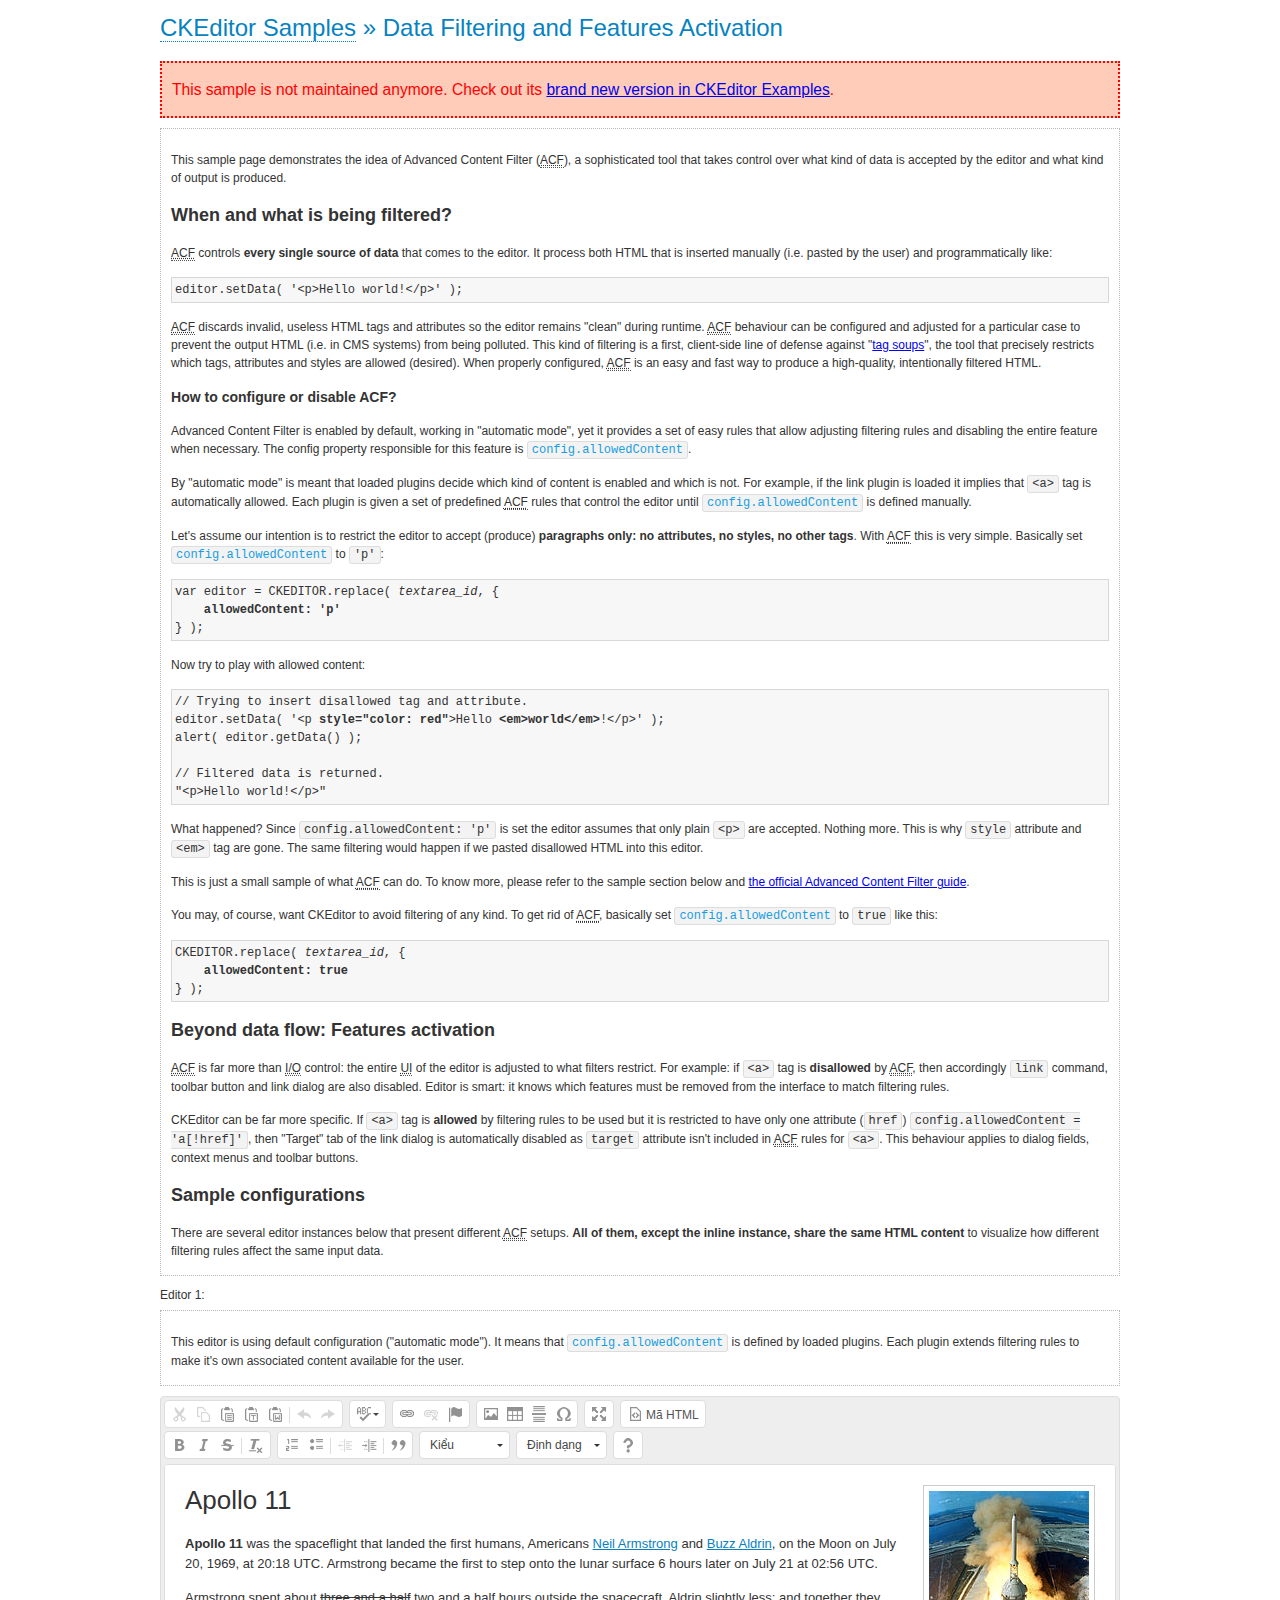
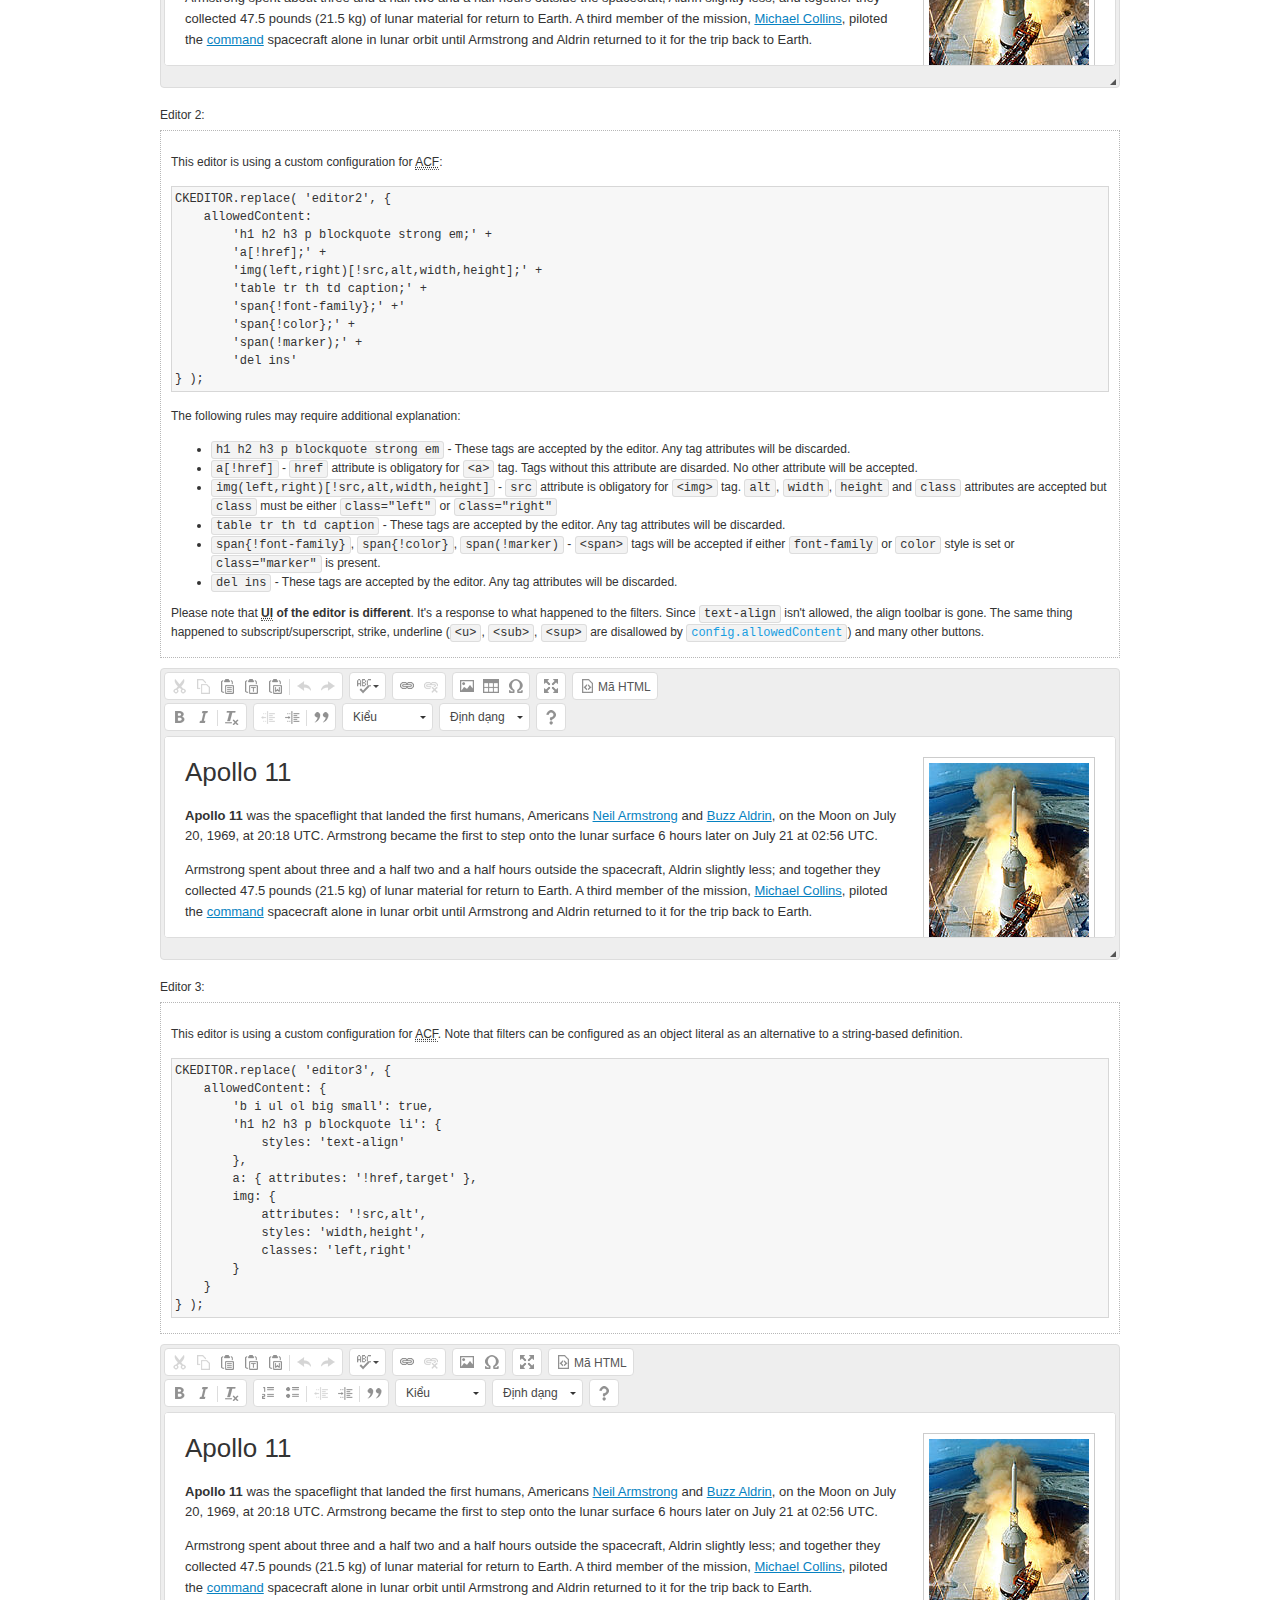
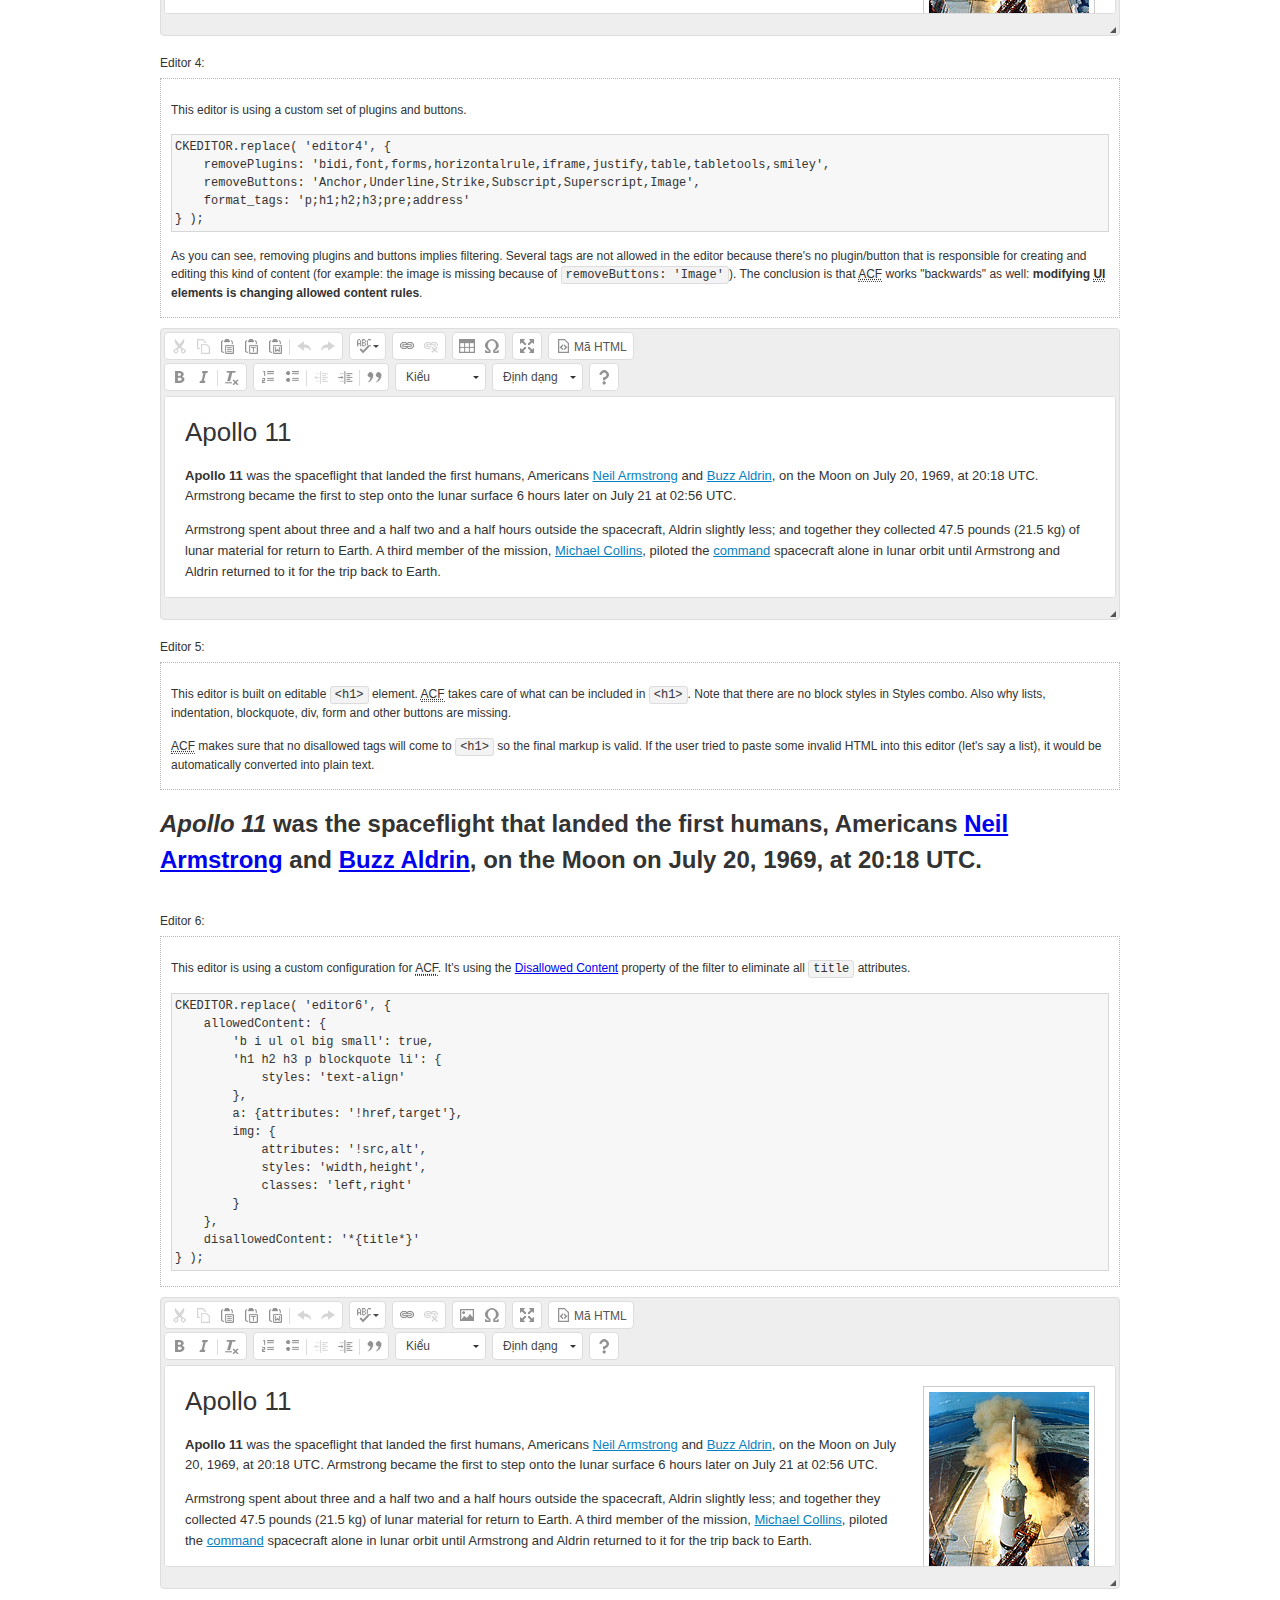
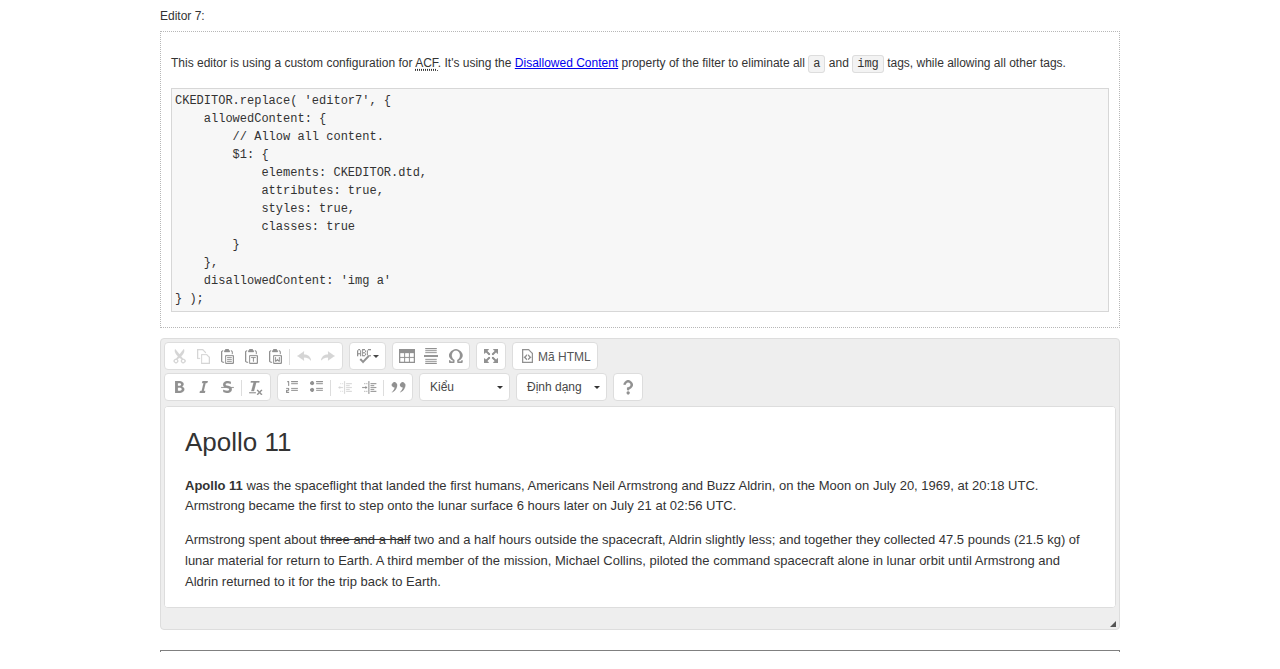
<file: ckeditorv4/ckeditor/samples/old/datafiltering.html>
<!DOCTYPE html>
<!--
Copyright (c) 2003-2023, CKSource Holding sp. z o.o. All rights reserved.
For licensing, see LICENSE.md or https://ckeditor.com/legal/ckeditor-oss-license
-->
<html lang="en">
<head>
	<meta charset="utf-8">
	<title>Data Filtering &mdash; CKEditor Sample</title>
	<script src="../../ckeditor.js"></script>
	<link rel="stylesheet" href="sample.css">
	<meta name="description" content="Try the latest sample of CKEditor 4 and learn more about customizing your WYSIWYG editor with endless possibilities.">
	<script>
		// Remove advanced tabs for all editors.
		CKEDITOR.config.removeDialogTabs = 'image:advanced;link:advanced;creatediv:advanced;editdiv:advanced';
	</script>
</head>
<body>
	<h1 class="samples">
		<a href="index.html">CKEditor Samples</a> &raquo; Data Filtering and Features Activation
	</h1>
	<div class="warning deprecated">
		This sample is not maintained anymore. Check out its <a href="https://ckeditor.com/docs/ckeditor4/latest/examples/acf.html">brand new version in CKEditor Examples</a>.
	</div>
	<div class="description">
		<p>
			This sample page demonstrates the idea of Advanced Content Filter
			(<abbr title="Advanced Content Filter">ACF</abbr>), a sophisticated
			tool that takes control over what kind of data is accepted by the editor and what
			kind of output is produced.
		</p>
		<h2>When and what is being filtered?</h2>
		<p>
			<abbr title="Advanced Content Filter">ACF</abbr> controls
			<strong>every single source of data</strong> that comes to the editor.
			It process both HTML that is inserted manually (i.e. pasted by the user)
			and programmatically like:
		</p>
<pre class="samples">
editor.setData( '&lt;p&gt;Hello world!&lt;/p&gt;' );
</pre>
		<p>
			<abbr title="Advanced Content Filter">ACF</abbr> discards invalid,
			useless HTML tags and attributes so the editor remains "clean" during
			runtime. <abbr title="Advanced Content Filter">ACF</abbr> behaviour
			can be configured and adjusted for a particular case to prevent the
			output HTML (i.e. in CMS systems) from being polluted.

			This kind of filtering is a first, client-side line of defense
			against "<a href="http://en.wikipedia.org/wiki/Tag_soup">tag soups</a>",
			the tool that precisely restricts which tags, attributes and styles
			are allowed (desired). When properly configured, <abbr title="Advanced Content Filter">ACF</abbr>
			is an easy and fast way to produce a high-quality, intentionally filtered HTML.
		</p>

		<h3>How to configure or disable ACF?</h3>
		<p>
			Advanced Content Filter is enabled by default, working in "automatic mode", yet
			it provides a set of easy rules that allow adjusting filtering rules
			and disabling the entire feature when necessary. The config property
			responsible for this feature is <code><a class="samples"
			href="https://ckeditor.com/docs/ckeditor4/latest/api/CKEDITOR_config.html#cfg-allowedContent">config.allowedContent</a></code>.
		</p>
		<p>
			By "automatic mode" is meant that loaded plugins decide which kind
			of content is enabled and which is not. For example, if the link
			plugin is loaded it implies that <code>&lt;a&gt;</code> tag is
			automatically allowed. Each plugin is given a set
			of predefined <abbr title="Advanced Content Filter">ACF</abbr> rules
			that control the editor until <code><a class="samples"
			href="https://ckeditor.com/docs/ckeditor4/latest/api/CKEDITOR_config.html#cfg-allowedContent">
			config.allowedContent</a></code>
			is defined manually.
		</p>
		<p>
			Let's assume our intention is to restrict the editor to accept (produce) <strong>paragraphs
			only: no attributes, no styles, no other tags</strong>.
			With <abbr title="Advanced Content Filter">ACF</abbr>
			this is very simple. Basically set <code><a class="samples"
			href="https://ckeditor.com/docs/ckeditor4/latest/api/CKEDITOR_config.html#cfg-allowedContent">
			config.allowedContent</a></code> to <code>'p'</code>:
		</p>
<pre class="samples">
var editor = CKEDITOR.replace( <em>textarea_id</em>, {
	<strong>allowedContent: 'p'</strong>
} );
</pre>
		<p>
			Now try to play with allowed content:
		</p>
<pre class="samples">
// Trying to insert disallowed tag and attribute.
editor.setData( '&lt;p <strong>style="color: red"</strong>&gt;Hello <strong>&lt;em&gt;world&lt;/em&gt;</strong>!&lt;/p&gt;' );
alert( editor.getData() );

// Filtered data is returned.
"&lt;p&gt;Hello world!&lt;/p&gt;"
</pre>
		<p>
			What happened? Since <code>config.allowedContent: 'p'</code> is set the editor assumes
			that only plain <code>&lt;p&gt;</code> are accepted. Nothing more. This is why
			<code>style</code> attribute and <code>&lt;em&gt;</code> tag are gone. The same
			filtering would happen if we pasted disallowed HTML into this editor.
		</p>
		<p>
			This is just a small sample of what <abbr title="Advanced Content Filter">ACF</abbr>
			can do. To know more, please refer to the sample section below and
			<a href="https://ckeditor.com/docs/ckeditor4/latest/guide/dev_advanced_content_filter.html">the official Advanced Content Filter guide</a>.
		</p>
		<p>
			You may, of course, want CKEditor to avoid filtering of any kind.
			To get rid of <abbr title="Advanced Content Filter">ACF</abbr>,
			basically set <code><a class="samples"
			href="https://ckeditor.com/docs/ckeditor4/latest/api/CKEDITOR_config.html#cfg-allowedContent">
			config.allowedContent</a></code> to <code>true</code> like this:
		</p>
<pre class="samples">
CKEDITOR.replace( <em>textarea_id</em>, {
	<strong>allowedContent: true</strong>
} );
</pre>

		<h2>Beyond data flow: Features activation</h2>
		<p>
			<abbr title="Advanced Content Filter">ACF</abbr> is far more than
			<abbr title="Input/Output">I/O</abbr> control: the entire
			<abbr title="User Interface">UI</abbr> of the editor is adjusted to what
			filters restrict. For example: if <code>&lt;a&gt;</code> tag is
			<strong>disallowed</strong>
			by <abbr title="Advanced Content Filter">ACF</abbr>,
			then accordingly <code>link</code> command, toolbar button and link dialog
			are also disabled. Editor is smart: it knows which features must be
			removed from the interface to match filtering rules.
		</p>
		<p>
			CKEditor can be far more specific. If <code>&lt;a&gt;</code> tag is
			<strong>allowed</strong> by filtering rules to be used but it is restricted
			to have only one attribute (<code>href</code>)
			<code>config.allowedContent = 'a[!href]'</code>, then
			"Target" tab of the link dialog is automatically disabled as <code>target</code>
			attribute isn't included in <abbr title="Advanced Content Filter">ACF</abbr> rules
			for <code>&lt;a&gt;</code>. This behaviour applies to dialog fields, context
			menus and toolbar buttons.
		</p>

		<h2>Sample configurations</h2>
		<p>
			There are several editor instances below that present different
			<abbr title="Advanced Content Filter">ACF</abbr> setups. <strong>All of them,
			except the inline instance, share the same HTML content</strong> to visualize
			how different filtering rules affect the same input data.
		</p>
	</div>

	<div>
		<label for="editor1">
			Editor 1:
		</label>
		<div class="description">
			<p>
				This editor is using default configuration ("automatic mode"). It means that
				<code><a class="samples"
				href="https://ckeditor.com/docs/ckeditor4/latest/api/CKEDITOR_config.html#cfg-allowedContent">
				config.allowedContent</a></code> is defined by loaded plugins.
				Each plugin extends filtering rules to make it's own associated content
				available for the user.
			</p>
		</div>
		<textarea cols="80" id="editor1" name="editor1" rows="10">
			&lt;h1&gt;&lt;img alt=&quot;Saturn V carrying Apollo 11&quot; class=&quot;right&quot; src=&quot;assets/sample.jpg&quot;/&gt; Apollo 11&lt;/h1&gt; &lt;p&gt;&lt;b&gt;Apollo 11&lt;/b&gt; was the spaceflight that landed the first humans, Americans &lt;a href=&quot;http://en.wikipedia.org/wiki/Neil_Armstrong&quot; title=&quot;Neil Armstrong&quot;&gt;Neil Armstrong&lt;/a&gt; and &lt;a href=&quot;http://en.wikipedia.org/wiki/Buzz_Aldrin&quot; title=&quot;Buzz Aldrin&quot;&gt;Buzz Aldrin&lt;/a&gt;, on the Moon on July 20, 1969, at 20:18 UTC. Armstrong became the first to step onto the lunar surface 6 hours later on July 21 at 02:56 UTC.&lt;/p&gt; &lt;p&gt;Armstrong spent about &lt;s&gt;three and a half&lt;/s&gt; two and a half hours outside the spacecraft, Aldrin slightly less; and together they collected 47.5 pounds (21.5&amp;nbsp;kg) of lunar material for return to Earth. A third member of the mission, &lt;a href=&quot;http://en.wikipedia.org/wiki/Michael_Collins_(astronaut)&quot; title=&quot;Michael Collins (astronaut)&quot;&gt;Michael Collins&lt;/a&gt;, piloted the &lt;a href=&quot;http://en.wikipedia.org/wiki/Apollo_Command/Service_Module&quot; title=&quot;Apollo Command/Service Module&quot;&gt;command&lt;/a&gt; spacecraft alone in lunar orbit until Armstrong and Aldrin returned to it for the trip back to Earth.&lt;/p&gt; &lt;h2&gt;Broadcasting and &lt;em&gt;quotes&lt;/em&gt; &lt;a id=&quot;quotes&quot; name=&quot;quotes&quot;&gt;&lt;/a&gt;&lt;/h2&gt; &lt;p&gt;Broadcast on live TV to a world-wide audience, Armstrong stepped onto the lunar surface and described the event as:&lt;/p&gt; &lt;blockquote&gt;&lt;p&gt;One small step for [a] man, one giant leap for mankind.&lt;/p&gt;&lt;/blockquote&gt; &lt;p&gt;Apollo 11 effectively ended the &lt;a href=&quot;http://en.wikipedia.org/wiki/Space_Race&quot; title=&quot;Space Race&quot;&gt;Space Race&lt;/a&gt; and fulfilled a national goal proposed in 1961 by the late U.S. President &lt;a href=&quot;http://en.wikipedia.org/wiki/John_F._Kennedy&quot; title=&quot;John F. Kennedy&quot;&gt;John F. Kennedy&lt;/a&gt; in a speech before the United States Congress:&lt;/p&gt; &lt;blockquote&gt;&lt;p&gt;[...] before this decade is out, of landing a man on the Moon and returning him safely to the Earth.&lt;/p&gt;&lt;/blockquote&gt; &lt;h2&gt;Technical details &lt;a id=&quot;tech-details&quot; name=&quot;tech-details&quot;&gt;&lt;/a&gt;&lt;/h2&gt; &lt;table align=&quot;right&quot; border=&quot;1&quot; bordercolor=&quot;#ccc&quot; cellpadding=&quot;5&quot; cellspacing=&quot;0&quot; style=&quot;border-collapse:collapse;margin:10px 0 10px 15px;&quot;&gt; &lt;caption&gt;&lt;strong&gt;Mission crew&lt;/strong&gt;&lt;/caption&gt; &lt;thead&gt; &lt;tr&gt; &lt;th scope=&quot;col&quot;&gt;Position&lt;/th&gt; &lt;th scope=&quot;col&quot;&gt;Astronaut&lt;/th&gt; &lt;/tr&gt; &lt;/thead&gt; &lt;tbody&gt; &lt;tr&gt; &lt;td&gt;Commander&lt;/td&gt; &lt;td&gt;Neil A. Armstrong&lt;/td&gt; &lt;/tr&gt; &lt;tr&gt; &lt;td&gt;Command Module Pilot&lt;/td&gt; &lt;td&gt;Michael Collins&lt;/td&gt; &lt;/tr&gt; &lt;tr&gt; &lt;td&gt;Lunar Module Pilot&lt;/td&gt; &lt;td&gt;Edwin &amp;quot;Buzz&amp;quot; E. Aldrin, Jr.&lt;/td&gt; &lt;/tr&gt; &lt;/tbody&gt; &lt;/table&gt; &lt;p&gt;Launched by a &lt;strong&gt;Saturn V&lt;/strong&gt; rocket from &lt;a href=&quot;http://en.wikipedia.org/wiki/Kennedy_Space_Center&quot; title=&quot;Kennedy Space Center&quot;&gt;Kennedy Space Center&lt;/a&gt; in Merritt Island, Florida on July 16, Apollo 11 was the fifth manned mission of &lt;a href=&quot;http://en.wikipedia.org/wiki/NASA&quot; title=&quot;NASA&quot;&gt;NASA&lt;/a&gt;&amp;#39;s Apollo program. The Apollo spacecraft had three parts:&lt;/p&gt; &lt;ol&gt; &lt;li&gt;&lt;strong&gt;Command Module&lt;/strong&gt; with a cabin for the three astronauts which was the only part which landed back on Earth&lt;/li&gt; &lt;li&gt;&lt;strong&gt;Service Module&lt;/strong&gt; which supported the Command Module with propulsion, electrical power, oxygen and water&lt;/li&gt; &lt;li&gt;&lt;strong&gt;Lunar Module&lt;/strong&gt; for landing on the Moon.&lt;/li&gt; &lt;/ol&gt; &lt;p&gt;After being sent to the Moon by the Saturn V&amp;#39;s upper stage, the astronauts separated the spacecraft from it and travelled for three days until they entered into lunar orbit. Armstrong and Aldrin then moved into the Lunar Module and landed in the &lt;a href=&quot;http://en.wikipedia.org/wiki/Mare_Tranquillitatis&quot; title=&quot;Mare Tranquillitatis&quot;&gt;Sea of Tranquility&lt;/a&gt;. They stayed a total of about 21 and a half hours on the lunar surface. After lifting off in the upper part of the Lunar Module and rejoining Collins in the Command Module, they returned to Earth and landed in the &lt;a href=&quot;http://en.wikipedia.org/wiki/Pacific_Ocean&quot; title=&quot;Pacific Ocean&quot;&gt;Pacific Ocean&lt;/a&gt; on July 24.&lt;/p&gt; &lt;hr/&gt; &lt;p style=&quot;text-align: right;&quot;&gt;&lt;small&gt;Source: &lt;a href=&quot;http://en.wikipedia.org/wiki/Apollo_11&quot;&gt;Wikipedia.org&lt;/a&gt;&lt;/small&gt;&lt;/p&gt;
		</textarea>

		<script>

			CKEDITOR.replace( 'editor1' );

		</script>
	</div>

	<br>

	<div>
		<label for="editor2">
			Editor 2:
		</label>
		<div class="description">
			<p>
				This editor is using a custom configuration for
				<abbr title="Advanced Content Filter">ACF</abbr>:
			</p>
<pre class="samples">
CKEDITOR.replace( 'editor2', {
	allowedContent:
		'h1 h2 h3 p blockquote strong em;' +
		'a[!href];' +
		'img(left,right)[!src,alt,width,height];' +
		'table tr th td caption;' +
		'span{!font-family};' +'
		'span{!color};' +
		'span(!marker);' +
		'del ins'
} );
</pre>
			<p>
				The following rules may require additional explanation:
			</p>
			<ul>
				<li>
					<code>h1 h2 h3 p blockquote strong em</code> - These tags
					are accepted by the editor. Any tag attributes will be discarded.
				</li>
				<li>
					<code>a[!href]</code> - <code>href</code> attribute is obligatory
					for <code>&lt;a&gt;</code> tag. Tags without this attribute
					are disarded. No other attribute will be accepted.
				</li>
				<li>
					<code>img(left,right)[!src,alt,width,height]</code> - <code>src</code>
					attribute is obligatory for <code>&lt;img&gt;</code> tag.
					<code>alt</code>, <code>width</code>, <code>height</code>
					and <code>class</code> attributes are accepted but
					<code>class</code> must be either <code>class="left"</code>
					or <code>class="right"</code>
				</li>
				<li>
					<code>table tr th td caption</code> - These tags
					are accepted by the editor. Any tag attributes will be discarded.
				</li>
				<li>
					<code>span{!font-family}</code>, <code>span{!color}</code>,
					<code>span(!marker)</code> - <code>&lt;span&gt;</code> tags
					will be accepted if either <code>font-family</code> or
					<code>color</code> style is set or <code>class="marker"</code>
					is present.
				</li>
				<li>
					<code>del ins</code> - These tags
					are accepted by the editor. Any tag attributes will be discarded.
				</li>
			</ul>
			<p>
				Please note that <strong><abbr title="User Interface">UI</abbr> of the
				editor is different</strong>. It's a response to what happened to the filters.
				Since <code>text-align</code> isn't allowed, the align toolbar is gone.
				The same thing happened to subscript/superscript, strike, underline
				(<code>&lt;u&gt;</code>, <code>&lt;sub&gt;</code>, <code>&lt;sup&gt;</code>
				are disallowed by <code><a class="samples"
				href="https://ckeditor.com/docs/ckeditor4/latest/api/CKEDITOR_config.html#cfg-allowedContent">
				config.allowedContent</a></code>) and many other buttons.
			</p>
		</div>
		<textarea cols="80" id="editor2" name="editor2" rows="10">
			&lt;h1&gt;&lt;img alt=&quot;Saturn V carrying Apollo 11&quot; class=&quot;right&quot; src=&quot;assets/sample.jpg&quot;/&gt; Apollo 11&lt;/h1&gt; &lt;p&gt;&lt;b&gt;Apollo 11&lt;/b&gt; was the spaceflight that landed the first humans, Americans &lt;a href=&quot;http://en.wikipedia.org/wiki/Neil_Armstrong&quot; title=&quot;Neil Armstrong&quot;&gt;Neil Armstrong&lt;/a&gt; and &lt;a href=&quot;http://en.wikipedia.org/wiki/Buzz_Aldrin&quot; title=&quot;Buzz Aldrin&quot;&gt;Buzz Aldrin&lt;/a&gt;, on the Moon on July 20, 1969, at 20:18 UTC. Armstrong became the first to step onto the lunar surface 6 hours later on July 21 at 02:56 UTC.&lt;/p&gt; &lt;p&gt;Armstrong spent about &lt;s&gt;three and a half&lt;/s&gt; two and a half hours outside the spacecraft, Aldrin slightly less; and together they collected 47.5 pounds (21.5&amp;nbsp;kg) of lunar material for return to Earth. A third member of the mission, &lt;a href=&quot;http://en.wikipedia.org/wiki/Michael_Collins_(astronaut)&quot; title=&quot;Michael Collins (astronaut)&quot;&gt;Michael Collins&lt;/a&gt;, piloted the &lt;a href=&quot;http://en.wikipedia.org/wiki/Apollo_Command/Service_Module&quot; title=&quot;Apollo Command/Service Module&quot;&gt;command&lt;/a&gt; spacecraft alone in lunar orbit until Armstrong and Aldrin returned to it for the trip back to Earth.&lt;/p&gt; &lt;h2&gt;Broadcasting and &lt;em&gt;quotes&lt;/em&gt; &lt;a id=&quot;quotes&quot; name=&quot;quotes&quot;&gt;&lt;/a&gt;&lt;/h2&gt; &lt;p&gt;Broadcast on live TV to a world-wide audience, Armstrong stepped onto the lunar surface and described the event as:&lt;/p&gt; &lt;blockquote&gt;&lt;p&gt;One small step for [a] man, one giant leap for mankind.&lt;/p&gt;&lt;/blockquote&gt; &lt;p&gt;Apollo 11 effectively ended the &lt;a href=&quot;http://en.wikipedia.org/wiki/Space_Race&quot; title=&quot;Space Race&quot;&gt;Space Race&lt;/a&gt; and fulfilled a national goal proposed in 1961 by the late U.S. President &lt;a href=&quot;http://en.wikipedia.org/wiki/John_F._Kennedy&quot; title=&quot;John F. Kennedy&quot;&gt;John F. Kennedy&lt;/a&gt; in a speech before the United States Congress:&lt;/p&gt; &lt;blockquote&gt;&lt;p&gt;[...] before this decade is out, of landing a man on the Moon and returning him safely to the Earth.&lt;/p&gt;&lt;/blockquote&gt; &lt;h2&gt;Technical details &lt;a id=&quot;tech-details&quot; name=&quot;tech-details&quot;&gt;&lt;/a&gt;&lt;/h2&gt; &lt;table align=&quot;right&quot; border=&quot;1&quot; bordercolor=&quot;#ccc&quot; cellpadding=&quot;5&quot; cellspacing=&quot;0&quot; style=&quot;border-collapse:collapse;margin:10px 0 10px 15px;&quot;&gt; &lt;caption&gt;&lt;strong&gt;Mission crew&lt;/strong&gt;&lt;/caption&gt; &lt;thead&gt; &lt;tr&gt; &lt;th scope=&quot;col&quot;&gt;Position&lt;/th&gt; &lt;th scope=&quot;col&quot;&gt;Astronaut&lt;/th&gt; &lt;/tr&gt; &lt;/thead&gt; &lt;tbody&gt; &lt;tr&gt; &lt;td&gt;Commander&lt;/td&gt; &lt;td&gt;Neil A. Armstrong&lt;/td&gt; &lt;/tr&gt; &lt;tr&gt; &lt;td&gt;Command Module Pilot&lt;/td&gt; &lt;td&gt;Michael Collins&lt;/td&gt; &lt;/tr&gt; &lt;tr&gt; &lt;td&gt;Lunar Module Pilot&lt;/td&gt; &lt;td&gt;Edwin &amp;quot;Buzz&amp;quot; E. Aldrin, Jr.&lt;/td&gt; &lt;/tr&gt; &lt;/tbody&gt; &lt;/table&gt; &lt;p&gt;Launched by a &lt;strong&gt;Saturn V&lt;/strong&gt; rocket from &lt;a href=&quot;http://en.wikipedia.org/wiki/Kennedy_Space_Center&quot; title=&quot;Kennedy Space Center&quot;&gt;Kennedy Space Center&lt;/a&gt; in Merritt Island, Florida on July 16, Apollo 11 was the fifth manned mission of &lt;a href=&quot;http://en.wikipedia.org/wiki/NASA&quot; title=&quot;NASA&quot;&gt;NASA&lt;/a&gt;&amp;#39;s Apollo program. The Apollo spacecraft had three parts:&lt;/p&gt; &lt;ol&gt; &lt;li&gt;&lt;strong&gt;Command Module&lt;/strong&gt; with a cabin for the three astronauts which was the only part which landed back on Earth&lt;/li&gt; &lt;li&gt;&lt;strong&gt;Service Module&lt;/strong&gt; which supported the Command Module with propulsion, electrical power, oxygen and water&lt;/li&gt; &lt;li&gt;&lt;strong&gt;Lunar Module&lt;/strong&gt; for landing on the Moon.&lt;/li&gt; &lt;/ol&gt; &lt;p&gt;After being sent to the Moon by the Saturn V&amp;#39;s upper stage, the astronauts separated the spacecraft from it and travelled for three days until they entered into lunar orbit. Armstrong and Aldrin then moved into the Lunar Module and landed in the &lt;a href=&quot;http://en.wikipedia.org/wiki/Mare_Tranquillitatis&quot; title=&quot;Mare Tranquillitatis&quot;&gt;Sea of Tranquility&lt;/a&gt;. They stayed a total of about 21 and a half hours on the lunar surface. After lifting off in the upper part of the Lunar Module and rejoining Collins in the Command Module, they returned to Earth and landed in the &lt;a href=&quot;http://en.wikipedia.org/wiki/Pacific_Ocean&quot; title=&quot;Pacific Ocean&quot;&gt;Pacific Ocean&lt;/a&gt; on July 24.&lt;/p&gt; &lt;hr/&gt; &lt;p style=&quot;text-align: right;&quot;&gt;&lt;small&gt;Source: &lt;a href=&quot;http://en.wikipedia.org/wiki/Apollo_11&quot;&gt;Wikipedia.org&lt;/a&gt;&lt;/small&gt;&lt;/p&gt;
		</textarea>
		<script>

			CKEDITOR.replace( 'editor2', {
				allowedContent:
					'h1 h2 h3 p blockquote strong em;' +
					'a[!href];' +
					'img(left,right)[!src,alt,width,height];' +
					'table tr th td caption;' +
					'span{!font-family};' +
					'span{!color};' +
					'span(!marker);' +
					'del ins'
			} );

		</script>
	</div>

	<br>

	<div>
		<label for="editor3">
			Editor 3:
		</label>
		<div class="description">
			<p>
				This editor is using a custom configuration for
				<abbr title="Advanced Content Filter">ACF</abbr>.
				Note that filters can be configured as an object literal
				as an alternative to a string-based definition.
			</p>
<pre class="samples">
CKEDITOR.replace( 'editor3', {
	allowedContent: {
		'b i ul ol big small': true,
		'h1 h2 h3 p blockquote li': {
			styles: 'text-align'
		},
		a: { attributes: '!href,target' },
		img: {
			attributes: '!src,alt',
			styles: 'width,height',
			classes: 'left,right'
		}
	}
} );
</pre>
		</div>
		<textarea cols="80" id="editor3" name="editor3" rows="10">
			&lt;h1&gt;&lt;img alt=&quot;Saturn V carrying Apollo 11&quot; class=&quot;right&quot; src=&quot;assets/sample.jpg&quot;/&gt; Apollo 11&lt;/h1&gt; &lt;p&gt;&lt;b&gt;Apollo 11&lt;/b&gt; was the spaceflight that landed the first humans, Americans &lt;a href=&quot;http://en.wikipedia.org/wiki/Neil_Armstrong&quot; title=&quot;Neil Armstrong&quot;&gt;Neil Armstrong&lt;/a&gt; and &lt;a href=&quot;http://en.wikipedia.org/wiki/Buzz_Aldrin&quot; title=&quot;Buzz Aldrin&quot;&gt;Buzz Aldrin&lt;/a&gt;, on the Moon on July 20, 1969, at 20:18 UTC. Armstrong became the first to step onto the lunar surface 6 hours later on July 21 at 02:56 UTC.&lt;/p&gt; &lt;p&gt;Armstrong spent about &lt;s&gt;three and a half&lt;/s&gt; two and a half hours outside the spacecraft, Aldrin slightly less; and together they collected 47.5 pounds (21.5&amp;nbsp;kg) of lunar material for return to Earth. A third member of the mission, &lt;a href=&quot;http://en.wikipedia.org/wiki/Michael_Collins_(astronaut)&quot; title=&quot;Michael Collins (astronaut)&quot;&gt;Michael Collins&lt;/a&gt;, piloted the &lt;a href=&quot;http://en.wikipedia.org/wiki/Apollo_Command/Service_Module&quot; title=&quot;Apollo Command/Service Module&quot;&gt;command&lt;/a&gt; spacecraft alone in lunar orbit until Armstrong and Aldrin returned to it for the trip back to Earth.&lt;/p&gt; &lt;h2&gt;Broadcasting and &lt;em&gt;quotes&lt;/em&gt; &lt;a id=&quot;quotes&quot; name=&quot;quotes&quot;&gt;&lt;/a&gt;&lt;/h2&gt; &lt;p&gt;Broadcast on live TV to a world-wide audience, Armstrong stepped onto the lunar surface and described the event as:&lt;/p&gt; &lt;blockquote&gt;&lt;p&gt;One small step for [a] man, one giant leap for mankind.&lt;/p&gt;&lt;/blockquote&gt; &lt;p&gt;Apollo 11 effectively ended the &lt;a href=&quot;http://en.wikipedia.org/wiki/Space_Race&quot; title=&quot;Space Race&quot;&gt;Space Race&lt;/a&gt; and fulfilled a national goal proposed in 1961 by the late U.S. President &lt;a href=&quot;http://en.wikipedia.org/wiki/John_F._Kennedy&quot; title=&quot;John F. Kennedy&quot;&gt;John F. Kennedy&lt;/a&gt; in a speech before the United States Congress:&lt;/p&gt; &lt;blockquote&gt;&lt;p&gt;[...] before this decade is out, of landing a man on the Moon and returning him safely to the Earth.&lt;/p&gt;&lt;/blockquote&gt; &lt;h2&gt;Technical details &lt;a id=&quot;tech-details&quot; name=&quot;tech-details&quot;&gt;&lt;/a&gt;&lt;/h2&gt; &lt;table align=&quot;right&quot; border=&quot;1&quot; bordercolor=&quot;#ccc&quot; cellpadding=&quot;5&quot; cellspacing=&quot;0&quot; style=&quot;border-collapse:collapse;margin:10px 0 10px 15px;&quot;&gt; &lt;caption&gt;&lt;strong&gt;Mission crew&lt;/strong&gt;&lt;/caption&gt; &lt;thead&gt; &lt;tr&gt; &lt;th scope=&quot;col&quot;&gt;Position&lt;/th&gt; &lt;th scope=&quot;col&quot;&gt;Astronaut&lt;/th&gt; &lt;/tr&gt; &lt;/thead&gt; &lt;tbody&gt; &lt;tr&gt; &lt;td&gt;Commander&lt;/td&gt; &lt;td&gt;Neil A. Armstrong&lt;/td&gt; &lt;/tr&gt; &lt;tr&gt; &lt;td&gt;Command Module Pilot&lt;/td&gt; &lt;td&gt;Michael Collins&lt;/td&gt; &lt;/tr&gt; &lt;tr&gt; &lt;td&gt;Lunar Module Pilot&lt;/td&gt; &lt;td&gt;Edwin &amp;quot;Buzz&amp;quot; E. Aldrin, Jr.&lt;/td&gt; &lt;/tr&gt; &lt;/tbody&gt; &lt;/table&gt; &lt;p&gt;Launched by a &lt;strong&gt;Saturn V&lt;/strong&gt; rocket from &lt;a href=&quot;http://en.wikipedia.org/wiki/Kennedy_Space_Center&quot; title=&quot;Kennedy Space Center&quot;&gt;Kennedy Space Center&lt;/a&gt; in Merritt Island, Florida on July 16, Apollo 11 was the fifth manned mission of &lt;a href=&quot;http://en.wikipedia.org/wiki/NASA&quot; title=&quot;NASA&quot;&gt;NASA&lt;/a&gt;&amp;#39;s Apollo program. The Apollo spacecraft had three parts:&lt;/p&gt; &lt;ol&gt; &lt;li&gt;&lt;strong&gt;Command Module&lt;/strong&gt; with a cabin for the three astronauts which was the only part which landed back on Earth&lt;/li&gt; &lt;li&gt;&lt;strong&gt;Service Module&lt;/strong&gt; which supported the Command Module with propulsion, electrical power, oxygen and water&lt;/li&gt; &lt;li&gt;&lt;strong&gt;Lunar Module&lt;/strong&gt; for landing on the Moon.&lt;/li&gt; &lt;/ol&gt; &lt;p&gt;After being sent to the Moon by the Saturn V&amp;#39;s upper stage, the astronauts separated the spacecraft from it and travelled for three days until they entered into lunar orbit. Armstrong and Aldrin then moved into the Lunar Module and landed in the &lt;a href=&quot;http://en.wikipedia.org/wiki/Mare_Tranquillitatis&quot; title=&quot;Mare Tranquillitatis&quot;&gt;Sea of Tranquility&lt;/a&gt;. They stayed a total of about 21 and a half hours on the lunar surface. After lifting off in the upper part of the Lunar Module and rejoining Collins in the Command Module, they returned to Earth and landed in the &lt;a href=&quot;http://en.wikipedia.org/wiki/Pacific_Ocean&quot; title=&quot;Pacific Ocean&quot;&gt;Pacific Ocean&lt;/a&gt; on July 24.&lt;/p&gt; &lt;hr/&gt; &lt;p style=&quot;text-align: right;&quot;&gt;&lt;small&gt;Source: &lt;a href=&quot;http://en.wikipedia.org/wiki/Apollo_11&quot;&gt;Wikipedia.org&lt;/a&gt;&lt;/small&gt;&lt;/p&gt;
		</textarea>
		<script>

			CKEDITOR.replace( 'editor3', {
				allowedContent: {
					'b i ul ol big small': true,
					'h1 h2 h3 p blockquote li': {
						styles: 'text-align'
					},
					a: { attributes: '!href,target' },
					img: {
						attributes: '!src,alt',
						styles: 'width,height',
						classes: 'left,right'
					}
				}
			} );

		</script>
	</div>

	<br>

	<div>
		<label for="editor4">
			Editor 4:
		</label>
		<div class="description">
			<p>
				This editor is using a custom set of plugins and buttons.
			</p>
<pre class="samples">
CKEDITOR.replace( 'editor4', {
	removePlugins: 'bidi,font,forms,horizontalrule,iframe,justify,table,tabletools,smiley',
	removeButtons: 'Anchor,Underline,Strike,Subscript,Superscript,Image',
	format_tags: 'p;h1;h2;h3;pre;address'
} );
</pre>
			<p>
				As you can see, removing plugins and buttons implies filtering.
				Several tags are not allowed in the editor because there's no
				plugin/button that is responsible for creating and editing this
				kind of content (for example: the image is missing because
				of <code>removeButtons: 'Image'</code>). The conclusion is that
				<abbr title="Advanced Content Filter">ACF</abbr> works "backwards"
				as well: <strong>modifying <abbr title="User Interface">UI</abbr>
				elements is changing allowed content rules</strong>.
			</p>
		</div>
		<textarea cols="80" id="editor4" name="editor4" rows="10">
			&lt;h1&gt;&lt;img alt=&quot;Saturn V carrying Apollo 11&quot; class=&quot;right&quot; src=&quot;assets/sample.jpg&quot;/&gt; Apollo 11&lt;/h1&gt; &lt;p&gt;&lt;b&gt;Apollo 11&lt;/b&gt; was the spaceflight that landed the first humans, Americans &lt;a href=&quot;http://en.wikipedia.org/wiki/Neil_Armstrong&quot; title=&quot;Neil Armstrong&quot;&gt;Neil Armstrong&lt;/a&gt; and &lt;a href=&quot;http://en.wikipedia.org/wiki/Buzz_Aldrin&quot; title=&quot;Buzz Aldrin&quot;&gt;Buzz Aldrin&lt;/a&gt;, on the Moon on July 20, 1969, at 20:18 UTC. Armstrong became the first to step onto the lunar surface 6 hours later on July 21 at 02:56 UTC.&lt;/p&gt; &lt;p&gt;Armstrong spent about &lt;s&gt;three and a half&lt;/s&gt; two and a half hours outside the spacecraft, Aldrin slightly less; and together they collected 47.5 pounds (21.5&amp;nbsp;kg) of lunar material for return to Earth. A third member of the mission, &lt;a href=&quot;http://en.wikipedia.org/wiki/Michael_Collins_(astronaut)&quot; title=&quot;Michael Collins (astronaut)&quot;&gt;Michael Collins&lt;/a&gt;, piloted the &lt;a href=&quot;http://en.wikipedia.org/wiki/Apollo_Command/Service_Module&quot; title=&quot;Apollo Command/Service Module&quot;&gt;command&lt;/a&gt; spacecraft alone in lunar orbit until Armstrong and Aldrin returned to it for the trip back to Earth.&lt;/p&gt; &lt;h2&gt;Broadcasting and &lt;em&gt;quotes&lt;/em&gt; &lt;a id=&quot;quotes&quot; name=&quot;quotes&quot;&gt;&lt;/a&gt;&lt;/h2&gt; &lt;p&gt;Broadcast on live TV to a world-wide audience, Armstrong stepped onto the lunar surface and described the event as:&lt;/p&gt; &lt;blockquote&gt;&lt;p&gt;One small step for [a] man, one giant leap for mankind.&lt;/p&gt;&lt;/blockquote&gt; &lt;p&gt;Apollo 11 effectively ended the &lt;a href=&quot;http://en.wikipedia.org/wiki/Space_Race&quot; title=&quot;Space Race&quot;&gt;Space Race&lt;/a&gt; and fulfilled a national goal proposed in 1961 by the late U.S. President &lt;a href=&quot;http://en.wikipedia.org/wiki/John_F._Kennedy&quot; title=&quot;John F. Kennedy&quot;&gt;John F. Kennedy&lt;/a&gt; in a speech before the United States Congress:&lt;/p&gt; &lt;blockquote&gt;&lt;p&gt;[...] before this decade is out, of landing a man on the Moon and returning him safely to the Earth.&lt;/p&gt;&lt;/blockquote&gt; &lt;h2&gt;Technical details &lt;a id=&quot;tech-details&quot; name=&quot;tech-details&quot;&gt;&lt;/a&gt;&lt;/h2&gt; &lt;table align=&quot;right&quot; border=&quot;1&quot; bordercolor=&quot;#ccc&quot; cellpadding=&quot;5&quot; cellspacing=&quot;0&quot; style=&quot;border-collapse:collapse;margin:10px 0 10px 15px;&quot;&gt; &lt;caption&gt;&lt;strong&gt;Mission crew&lt;/strong&gt;&lt;/caption&gt; &lt;thead&gt; &lt;tr&gt; &lt;th scope=&quot;col&quot;&gt;Position&lt;/th&gt; &lt;th scope=&quot;col&quot;&gt;Astronaut&lt;/th&gt; &lt;/tr&gt; &lt;/thead&gt; &lt;tbody&gt; &lt;tr&gt; &lt;td&gt;Commander&lt;/td&gt; &lt;td&gt;Neil A. Armstrong&lt;/td&gt; &lt;/tr&gt; &lt;tr&gt; &lt;td&gt;Command Module Pilot&lt;/td&gt; &lt;td&gt;Michael Collins&lt;/td&gt; &lt;/tr&gt; &lt;tr&gt; &lt;td&gt;Lunar Module Pilot&lt;/td&gt; &lt;td&gt;Edwin &amp;quot;Buzz&amp;quot; E. Aldrin, Jr.&lt;/td&gt; &lt;/tr&gt; &lt;/tbody&gt; &lt;/table&gt; &lt;p&gt;Launched by a &lt;strong&gt;Saturn V&lt;/strong&gt; rocket from &lt;a href=&quot;http://en.wikipedia.org/wiki/Kennedy_Space_Center&quot; title=&quot;Kennedy Space Center&quot;&gt;Kennedy Space Center&lt;/a&gt; in Merritt Island, Florida on July 16, Apollo 11 was the fifth manned mission of &lt;a href=&quot;http://en.wikipedia.org/wiki/NASA&quot; title=&quot;NASA&quot;&gt;NASA&lt;/a&gt;&amp;#39;s Apollo program. The Apollo spacecraft had three parts:&lt;/p&gt; &lt;ol&gt; &lt;li&gt;&lt;strong&gt;Command Module&lt;/strong&gt; with a cabin for the three astronauts which was the only part which landed back on Earth&lt;/li&gt; &lt;li&gt;&lt;strong&gt;Service Module&lt;/strong&gt; which supported the Command Module with propulsion, electrical power, oxygen and water&lt;/li&gt; &lt;li&gt;&lt;strong&gt;Lunar Module&lt;/strong&gt; for landing on the Moon.&lt;/li&gt; &lt;/ol&gt; &lt;p&gt;After being sent to the Moon by the Saturn V&amp;#39;s upper stage, the astronauts separated the spacecraft from it and travelled for three days until they entered into lunar orbit. Armstrong and Aldrin then moved into the Lunar Module and landed in the &lt;a href=&quot;http://en.wikipedia.org/wiki/Mare_Tranquillitatis&quot; title=&quot;Mare Tranquillitatis&quot;&gt;Sea of Tranquility&lt;/a&gt;. They stayed a total of about 21 and a half hours on the lunar surface. After lifting off in the upper part of the Lunar Module and rejoining Collins in the Command Module, they returned to Earth and landed in the &lt;a href=&quot;http://en.wikipedia.org/wiki/Pacific_Ocean&quot; title=&quot;Pacific Ocean&quot;&gt;Pacific Ocean&lt;/a&gt; on July 24.&lt;/p&gt; &lt;hr/&gt; &lt;p style=&quot;text-align: right;&quot;&gt;&lt;small&gt;Source: &lt;a href=&quot;http://en.wikipedia.org/wiki/Apollo_11&quot;&gt;Wikipedia.org&lt;/a&gt;&lt;/small&gt;&lt;/p&gt;
		</textarea>
		<script>

			CKEDITOR.replace( 'editor4', {
				removePlugins: 'bidi,div,font,forms,horizontalrule,iframe,justify,table,tabletools,smiley',
				removeButtons: 'Anchor,Underline,Strike,Subscript,Superscript,Image',
				format_tags: 'p;h1;h2;h3;pre;address'
			} );

		</script>
	</div>

	<br>

	<div>
		<label for="editor5">
			Editor 5:
		</label>
		<div class="description">
			<p>
				This editor is built on editable <code>&lt;h1&gt;</code> element.
				<abbr title="Advanced Content Filter">ACF</abbr> takes care of
				what can be included in <code>&lt;h1&gt;</code>. Note that there
				are no block styles in Styles combo. Also why lists, indentation,
				blockquote, div, form and other buttons are missing.
			</p>
			<p>
				<abbr title="Advanced Content Filter">ACF</abbr> makes sure that
				no disallowed tags will come to <code>&lt;h1&gt;</code> so the final
				markup is valid. If the user tried to paste some invalid HTML
				into this editor (let's say a list), it would be automatically
				converted into plain text.
			</p>
		</div>
		<h1 id="editor5" contenteditable="true">
			<em>Apollo 11</em> was the spaceflight that landed the first humans, Americans <a href="http://en.wikipedia.org/wiki/Neil_Armstrong" title="Neil Armstrong">Neil Armstrong</a> and <a href="http://en.wikipedia.org/wiki/Buzz_Aldrin" title="Buzz Aldrin">Buzz Aldrin</a>, on the Moon on July 20, 1969, at 20:18 UTC.
		</h1>
	</div>

	<br>

	<div>
		<label for="editor3">
			Editor 6:
		</label>
		<div class="description">
			<p>
				This editor is using a custom configuration for <abbr title="Advanced Content Filter">ACF</abbr>.
				It's using the <a href="https://ckeditor.com/docs/ckeditor4/latest/guide/dev_disallowed_content.html" rel="noopener noreferrer" target="_blank">
				Disallowed Content</a> property of the filter to eliminate all <code>title</code> attributes.
			</p>

<pre class="samples">
CKEDITOR.replace( 'editor6', {
	allowedContent: {
		'b i ul ol big small': true,
		'h1 h2 h3 p blockquote li': {
			styles: 'text-align'
		},
		a: {attributes: '!href,target'},
		img: {
			attributes: '!src,alt',
			styles: 'width,height',
			classes: 'left,right'
		}
	},
	disallowedContent: '*{title*}'
} );
</pre>
		</div>
		<textarea cols="80" id="editor6" name="editor6" rows="10">
			&lt;h1&gt;&lt;img alt=&quot;Saturn V carrying Apollo 11&quot; class=&quot;right&quot; src=&quot;assets/sample.jpg&quot;/&gt; Apollo 11&lt;/h1&gt; &lt;p&gt;&lt;b&gt;Apollo 11&lt;/b&gt; was the spaceflight that landed the first humans, Americans &lt;a href=&quot;http://en.wikipedia.org/wiki/Neil_Armstrong&quot; title=&quot;Neil Armstrong&quot;&gt;Neil Armstrong&lt;/a&gt; and &lt;a href=&quot;http://en.wikipedia.org/wiki/Buzz_Aldrin&quot; title=&quot;Buzz Aldrin&quot;&gt;Buzz Aldrin&lt;/a&gt;, on the Moon on July 20, 1969, at 20:18 UTC. Armstrong became the first to step onto the lunar surface 6 hours later on July 21 at 02:56 UTC.&lt;/p&gt; &lt;p&gt;Armstrong spent about &lt;s&gt;three and a half&lt;/s&gt; two and a half hours outside the spacecraft, Aldrin slightly less; and together they collected 47.5 pounds (21.5&amp;nbsp;kg) of lunar material for return to Earth. A third member of the mission, &lt;a href=&quot;http://en.wikipedia.org/wiki/Michael_Collins_(astronaut)&quot; title=&quot;Michael Collins (astronaut)&quot;&gt;Michael Collins&lt;/a&gt;, piloted the &lt;a href=&quot;http://en.wikipedia.org/wiki/Apollo_Command/Service_Module&quot; title=&quot;Apollo Command/Service Module&quot;&gt;command&lt;/a&gt; spacecraft alone in lunar orbit until Armstrong and Aldrin returned to it for the trip back to Earth.&lt;/p&gt; &lt;h2&gt;Broadcasting and &lt;em&gt;quotes&lt;/em&gt; &lt;a id=&quot;quotes&quot; name=&quot;quotes&quot;&gt;&lt;/a&gt;&lt;/h2&gt; &lt;p&gt;Broadcast on live TV to a world-wide audience, Armstrong stepped onto the lunar surface and described the event as:&lt;/p&gt; &lt;blockquote&gt;&lt;p&gt;One small step for [a] man, one giant leap for mankind.&lt;/p&gt;&lt;/blockquote&gt; &lt;p&gt;Apollo 11 effectively ended the &lt;a href=&quot;http://en.wikipedia.org/wiki/Space_Race&quot; title=&quot;Space Race&quot;&gt;Space Race&lt;/a&gt; and fulfilled a national goal proposed in 1961 by the late U.S. President &lt;a href=&quot;http://en.wikipedia.org/wiki/John_F._Kennedy&quot; title=&quot;John F. Kennedy&quot;&gt;John F. Kennedy&lt;/a&gt; in a speech before the United States Congress:&lt;/p&gt; &lt;blockquote&gt;&lt;p&gt;[...] before this decade is out, of landing a man on the Moon and returning him safely to the Earth.&lt;/p&gt;&lt;/blockquote&gt; &lt;h2&gt;Technical details &lt;a id=&quot;tech-details&quot; name=&quot;tech-details&quot;&gt;&lt;/a&gt;&lt;/h2&gt; &lt;table align=&quot;right&quot; border=&quot;1&quot; bordercolor=&quot;#ccc&quot; cellpadding=&quot;5&quot; cellspacing=&quot;0&quot; style=&quot;border-collapse:collapse;margin:10px 0 10px 15px;&quot;&gt; &lt;caption&gt;&lt;strong&gt;Mission crew&lt;/strong&gt;&lt;/caption&gt; &lt;thead&gt; &lt;tr&gt; &lt;th scope=&quot;col&quot;&gt;Position&lt;/th&gt; &lt;th scope=&quot;col&quot;&gt;Astronaut&lt;/th&gt; &lt;/tr&gt; &lt;/thead&gt; &lt;tbody&gt; &lt;tr&gt; &lt;td&gt;Commander&lt;/td&gt; &lt;td&gt;Neil A. Armstrong&lt;/td&gt; &lt;/tr&gt; &lt;tr&gt; &lt;td&gt;Command Module Pilot&lt;/td&gt; &lt;td&gt;Michael Collins&lt;/td&gt; &lt;/tr&gt; &lt;tr&gt; &lt;td&gt;Lunar Module Pilot&lt;/td&gt; &lt;td&gt;Edwin &amp;quot;Buzz&amp;quot; E. Aldrin, Jr.&lt;/td&gt; &lt;/tr&gt; &lt;/tbody&gt; &lt;/table&gt; &lt;p&gt;Launched by a &lt;strong&gt;Saturn V&lt;/strong&gt; rocket from &lt;a href=&quot;http://en.wikipedia.org/wiki/Kennedy_Space_Center&quot; title=&quot;Kennedy Space Center&quot;&gt;Kennedy Space Center&lt;/a&gt; in Merritt Island, Florida on July 16, Apollo 11 was the fifth manned mission of &lt;a href=&quot;http://en.wikipedia.org/wiki/NASA&quot; title=&quot;NASA&quot;&gt;NASA&lt;/a&gt;&amp;#39;s Apollo program. The Apollo spacecraft had three parts:&lt;/p&gt; &lt;ol&gt; &lt;li&gt;&lt;strong&gt;Command Module&lt;/strong&gt; with a cabin for the three astronauts which was the only part which landed back on Earth&lt;/li&gt; &lt;li&gt;&lt;strong&gt;Service Module&lt;/strong&gt; which supported the Command Module with propulsion, electrical power, oxygen and water&lt;/li&gt; &lt;li&gt;&lt;strong&gt;Lunar Module&lt;/strong&gt; for landing on the Moon.&lt;/li&gt; &lt;/ol&gt; &lt;p&gt;After being sent to the Moon by the Saturn V&amp;#39;s upper stage, the astronauts separated the spacecraft from it and travelled for three days until they entered into lunar orbit. Armstrong and Aldrin then moved into the Lunar Module and landed in the &lt;a href=&quot;http://en.wikipedia.org/wiki/Mare_Tranquillitatis&quot; title=&quot;Mare Tranquillitatis&quot;&gt;Sea of Tranquility&lt;/a&gt;. They stayed a total of about 21 and a half hours on the lunar surface. After lifting off in the upper part of the Lunar Module and rejoining Collins in the Command Module, they returned to Earth and landed in the &lt;a href=&quot;http://en.wikipedia.org/wiki/Pacific_Ocean&quot; title=&quot;Pacific Ocean&quot;&gt;Pacific Ocean&lt;/a&gt; on July 24.&lt;/p&gt; &lt;hr/&gt; &lt;p style=&quot;text-align: right;&quot;&gt;&lt;small&gt;Source: &lt;a href=&quot;http://en.wikipedia.org/wiki/Apollo_11&quot;&gt;Wikipedia.org&lt;/a&gt;&lt;/small&gt;&lt;/p&gt;
		</textarea>
		<script>

			CKEDITOR.replace( 'editor6', {
				allowedContent: {
					'b i ul ol big small': true,
					'h1 h2 h3 p blockquote li': {
						styles: 'text-align'
					},
					a: {attributes: '!href,target'},
					img: {
						attributes: '!src,alt',
						styles: 'width,height',
						classes: 'left,right'
					}
				},
				disallowedContent: '*{title*}'
			} );

		</script>
	</div>

	<br>

	<div>
		<label for="editor7">
			Editor 7:
		</label>
		<div class="description">
			<p>
				This editor is using a custom configuration for <abbr title="Advanced Content Filter">ACF</abbr>.
				It's using the <a href="https://ckeditor.com/docs/ckeditor4/latest/guide/dev_disallowed_content.html" rel="noopener noreferrer" target="_blank">
				Disallowed Content</a> property of the filter to eliminate all <code>a</code> and <code>img</code> tags,
				while allowing all other tags.
			</p>
<pre class="samples">
CKEDITOR.replace( 'editor7', {
	allowedContent: {
		// Allow all content.
		$1: {
			elements: CKEDITOR.dtd,
			attributes: true,
			styles: true,
			classes: true
		}
	},
	disallowedContent: 'img a'
} );
</pre>
		</div>
		<textarea cols="80" id="editor7" name="editor7" rows="10">
			&lt;h1&gt;&lt;img alt=&quot;Saturn V carrying Apollo 11&quot; class=&quot;right&quot; src=&quot;assets/sample.jpg&quot;/&gt; Apollo 11&lt;/h1&gt; &lt;p&gt;&lt;b&gt;Apollo 11&lt;/b&gt; was the spaceflight that landed the first humans, Americans &lt;a href=&quot;http://en.wikipedia.org/wiki/Neil_Armstrong&quot; title=&quot;Neil Armstrong&quot;&gt;Neil Armstrong&lt;/a&gt; and &lt;a href=&quot;http://en.wikipedia.org/wiki/Buzz_Aldrin&quot; title=&quot;Buzz Aldrin&quot;&gt;Buzz Aldrin&lt;/a&gt;, on the Moon on July 20, 1969, at 20:18 UTC. Armstrong became the first to step onto the lunar surface 6 hours later on July 21 at 02:56 UTC.&lt;/p&gt; &lt;p&gt;Armstrong spent about &lt;s&gt;three and a half&lt;/s&gt; two and a half hours outside the spacecraft, Aldrin slightly less; and together they collected 47.5 pounds (21.5&amp;nbsp;kg) of lunar material for return to Earth. A third member of the mission, &lt;a href=&quot;http://en.wikipedia.org/wiki/Michael_Collins_(astronaut)&quot; title=&quot;Michael Collins (astronaut)&quot;&gt;Michael Collins&lt;/a&gt;, piloted the &lt;a href=&quot;http://en.wikipedia.org/wiki/Apollo_Command/Service_Module&quot; title=&quot;Apollo Command/Service Module&quot;&gt;command&lt;/a&gt; spacecraft alone in lunar orbit until Armstrong and Aldrin returned to it for the trip back to Earth.&lt;/p&gt; &lt;h2&gt;Broadcasting and &lt;em&gt;quotes&lt;/em&gt; &lt;a id=&quot;quotes&quot; name=&quot;quotes&quot;&gt;&lt;/a&gt;&lt;/h2&gt; &lt;p&gt;Broadcast on live TV to a world-wide audience, Armstrong stepped onto the lunar surface and described the event as:&lt;/p&gt; &lt;blockquote&gt;&lt;p&gt;One small step for [a] man, one giant leap for mankind.&lt;/p&gt;&lt;/blockquote&gt; &lt;p&gt;Apollo 11 effectively ended the &lt;a href=&quot;http://en.wikipedia.org/wiki/Space_Race&quot; title=&quot;Space Race&quot;&gt;Space Race&lt;/a&gt; and fulfilled a national goal proposed in 1961 by the late U.S. President &lt;a href=&quot;http://en.wikipedia.org/wiki/John_F._Kennedy&quot; title=&quot;John F. Kennedy&quot;&gt;John F. Kennedy&lt;/a&gt; in a speech before the United States Congress:&lt;/p&gt; &lt;blockquote&gt;&lt;p&gt;[...] before this decade is out, of landing a man on the Moon and returning him safely to the Earth.&lt;/p&gt;&lt;/blockquote&gt; &lt;h2&gt;Technical details &lt;a id=&quot;tech-details&quot; name=&quot;tech-details&quot;&gt;&lt;/a&gt;&lt;/h2&gt; &lt;table align=&quot;right&quot; border=&quot;1&quot; bordercolor=&quot;#ccc&quot; cellpadding=&quot;5&quot; cellspacing=&quot;0&quot; style=&quot;border-collapse:collapse;margin:10px 0 10px 15px;&quot;&gt; &lt;caption&gt;&lt;strong&gt;Mission crew&lt;/strong&gt;&lt;/caption&gt; &lt;thead&gt; &lt;tr&gt; &lt;th scope=&quot;col&quot;&gt;Position&lt;/th&gt; &lt;th scope=&quot;col&quot;&gt;Astronaut&lt;/th&gt; &lt;/tr&gt; &lt;/thead&gt; &lt;tbody&gt; &lt;tr&gt; &lt;td&gt;Commander&lt;/td&gt; &lt;td&gt;Neil A. Armstrong&lt;/td&gt; &lt;/tr&gt; &lt;tr&gt; &lt;td&gt;Command Module Pilot&lt;/td&gt; &lt;td&gt;Michael Collins&lt;/td&gt; &lt;/tr&gt; &lt;tr&gt; &lt;td&gt;Lunar Module Pilot&lt;/td&gt; &lt;td&gt;Edwin &amp;quot;Buzz&amp;quot; E. Aldrin, Jr.&lt;/td&gt; &lt;/tr&gt; &lt;/tbody&gt; &lt;/table&gt; &lt;p&gt;Launched by a &lt;strong&gt;Saturn V&lt;/strong&gt; rocket from &lt;a href=&quot;http://en.wikipedia.org/wiki/Kennedy_Space_Center&quot; title=&quot;Kennedy Space Center&quot;&gt;Kennedy Space Center&lt;/a&gt; in Merritt Island, Florida on July 16, Apollo 11 was the fifth manned mission of &lt;a href=&quot;http://en.wikipedia.org/wiki/NASA&quot; title=&quot;NASA&quot;&gt;NASA&lt;/a&gt;&amp;#39;s Apollo program. The Apollo spacecraft had three parts:&lt;/p&gt; &lt;ol&gt; &lt;li&gt;&lt;strong&gt;Command Module&lt;/strong&gt; with a cabin for the three astronauts which was the only part which landed back on Earth&lt;/li&gt; &lt;li&gt;&lt;strong&gt;Service Module&lt;/strong&gt; which supported the Command Module with propulsion, electrical power, oxygen and water&lt;/li&gt; &lt;li&gt;&lt;strong&gt;Lunar Module&lt;/strong&gt; for landing on the Moon.&lt;/li&gt; &lt;/ol&gt; &lt;p&gt;After being sent to the Moon by the Saturn V&amp;#39;s upper stage, the astronauts separated the spacecraft from it and travelled for three days until they entered into lunar orbit. Armstrong and Aldrin then moved into the Lunar Module and landed in the &lt;a href=&quot;http://en.wikipedia.org/wiki/Mare_Tranquillitatis&quot; title=&quot;Mare Tranquillitatis&quot;&gt;Sea of Tranquility&lt;/a&gt;. They stayed a total of about 21 and a half hours on the lunar surface. After lifting off in the upper part of the Lunar Module and rejoining Collins in the Command Module, they returned to Earth and landed in the &lt;a href=&quot;http://en.wikipedia.org/wiki/Pacific_Ocean&quot; title=&quot;Pacific Ocean&quot;&gt;Pacific Ocean&lt;/a&gt; on July 24.&lt;/p&gt; &lt;hr/&gt; &lt;p style=&quot;text-align: right;&quot;&gt;&lt;small&gt;Source: &lt;a href=&quot;http://en.wikipedia.org/wiki/Apollo_11&quot;&gt;Wikipedia.org&lt;/a&gt;&lt;/small&gt;&lt;/p&gt;
		</textarea>
		<script>

			CKEDITOR.replace( 'editor7', {
				allowedContent: {
					// allow all content
					$1: {
						elements: CKEDITOR.dtd,
						attributes: true,
						styles: true,
						classes: true
					}
				},
				disallowedContent: 'img a'
			} );

		</script>
	</div>

	<div id="footer">
		<hr>
		<p>
			CKEditor - The text editor for the Internet - <a class="samples" href="https://ckeditor.com/">https://ckeditor.com</a>
		</p>
		<p id="copy">
			Copyright &copy; 2003-2023, <a class="samples" href="https://cksource.com/">CKSource</a> Holding sp. z o.o. All rights reserved.
		</p>
	</div>
</body>
</html>
</file>
<file: css/giohang.css>
*{
    box-sizing: border-box;
    
}
html,body{
    font-family: Verdana, Geneva, Tahoma, sans-serif;
    font-size: 12px;
}
.khung{
    width: 20%;
    float: left;
    padding:5px;

}
.khung_sp{
    border: 1px solid;
    padding: 5px;
    text-align: center;
}
.khung_sp img{
    width: 80%;
    height: auto;
    cursor: pointer;
}
.khungCN{
    padding:0 5px;
    text-align: center;
}
.giohang{
    padding: 10px;
    text-align: right;
    cursor: pointer;
}
.float-left{
    float: left;
    width: 65%;
    padding:10px;
}
table{
    width: 100%;
    border-collapse: collapse;
}
table,tr,td{
    border: 1px solid gray;
    vertical-align: middle;
    padding: 5px;
}
.float-rigth{
    float: left;
    width: 35%;
    padding-right: 50px;
}

label {
    font-weight: bold;

}

input[type="text"] {
    width: 20rem;
    border: none;
    border-bottom: 1px solid #f63
}
.text-right{
    text-align: right;
}
.xoa{
    color: red;
    text-decoration: underline;
    cursor: pointer;
}
</file>
<file: css/lienhe.css>
.border-heading {
    border: 1px solid red;
    color:red;
    transition: .3s;
}

.border-heading > h2:hover {
    background-color: red;
    color: white!important;
    z-index: 999;
}
</file>
<file: ckeditorv4/ckeditor/samples/css/samples.css>
/**
 * @license Copyright (c) 2003-2023, CKSource Holding sp. z o.o. All rights reserved.
 * For licensing, see LICENSE.md or https://ckeditor.com/legal/ckeditor-oss-license
 */
@media (max-width: 900px) {
  .global-is-mobile-hidden {
    display: none !important;
  }
}
article,
aside,
details,
figcaption,
figure,
footer,
header,
hgroup,
main,
menu,
nav,
section {
  display: block;
}
body,
html {
  margin: 0;
  padding: 0;
  font: 16px / 1.8 Arial, 'Helvetica Neue', Helvetica, sans-serif;
  font-weight: 300;
  color: #575757;
}
.grid-width-10 {
  width: 10%;
}
.grid-width-20 {
  width: 20%;
}
.grid-width-30 {
  width: 30%;
}
.grid-width-40 {
  width: 40%;
}
.grid-width-50 {
  width: 50%;
}
.grid-width-60 {
  width: 60%;
}
.grid-width-70 {
  width: 70%;
}
.grid-width-80 {
  width: 80%;
}
.grid-width-90 {
  width: 90%;
}
.grid-width-100 {
  width: 100%;
}
@media (max-width: 900px) {
  .grid-width-10,
  .grid-width-20,
  .grid-width-30,
  .grid-width-40,
  .grid-width-50,
  .grid-width-60,
  .grid-width-70,
  .grid-width-80,
  .grid-width-90,
  .grid-width-100 {
    width: 100%;
  }
}
*[class*="grid-width"] {
  -webkit-box-sizing: border-box;
  -moz-box-sizing: border-box;
  box-sizing: border-box;
  padding-left: 4%;
  padding-right: 4%;
  float: left;
}
*[class*="grid-width"]:after,
.grid-container:after,
*[class*="grid-width"]:before,
.grid-container:before {
  content: '';
  display: block;
  overflow: hidden;
  visibility: hidden;
  font-size: 0;
  line-height: 0;
  width: 0;
  height: 0;
}
*[class*="grid-width"]:after,
.grid-container:after {
  clear: both;
}
.grid-container {
  -webkit-box-sizing: border-box;
  -moz-box-sizing: border-box;
  box-sizing: border-box;
  margin-left: auto;
  margin-right: auto;
}
.grid-container-nested *[class*="grid-width"]:first-child {
  padding-left: 0;
}
.grid-container-nested *[class*="grid-width"]:last-child {
  padding-right: 0;
}
@media (max-width: 900px) {
  .grid-container-nested *[class*="grid-width"]:first-child {
    padding-left: 4%;
  }
  .grid-container-nested *[class*="grid-width"]:last-child {
    padding-right: 4%;
  }
}
.header-a {
  min-height: 140px;
  overflow: hidden;
}
.header-a .header-a-logo {
  margin: 40px 0 0;
}
@media (max-width: 900px) {
  .header-a .header-a-logo {
    text-align: center;
  }
}
.header-a .header-a-logo img {
  border: transparent;
}
.navigation-a {
  height: 30px;
  background: #3D3D3D;
  position: absolute;
  left: 0;
  right: 0;
  top: 0;
  padding: 0;
  overflow: hidden;
}
@media (max-width: 900px) {
  .navigation-a {
    text-align: center;
  }
}
.navigation-a ul {
  list-style: none;
  margin: 0;
  overflow: hidden;
}
.navigation-a ul li,
.navigation-a ul li a {
  display: inline-block;
}
@media (max-width: 900px) {
  .navigation-a ul {
    width: auto;
    text-overflow: ellipsis;
    white-space: nowrap;
    display: inline-block;
    float: none;
  }
  .navigation-a ul:before,
  .navigation-a ul:after {
    display: none;
  }
}
.navigation-a ul.navigation-a-left {
  text-align: left;
}
@media (max-width: 900px) {
  .navigation-a ul.navigation-a-left {
    padding-right: 0;
  }
}
.navigation-a ul.navigation-a-right {
  text-align: right;
}
@media (max-width: 900px) {
  .navigation-a ul.navigation-a-right {
    padding-left: 23px;
  }
}
.navigation-a ul li + li {
  margin-left: 23px;
}
.navigation-a ul li a {
  font-size: 10px;
  font-size: 0.625rem;
  line-height: 18px;
  line-height: 1.13rem;
  line-height: 30px;
  float: left;
  color: #ddd;
  font-weight: bold;
  text-decoration: none;
  text-transform: uppercase;
}
.navigation-a ul li a:hover {
  cursor: pointer;
  color: #fff;
}
.icon-navigation-a-github:before,
.icon-navigation-a-github:after {
  background-image: url("[data-uri]");
}
.navigation-b {
  text-align: right;
  margin: 52px 0 0;
  overflow: visible;
}
@media (max-width: 900px) {
  .navigation-b {
    text-align: center;
    margin-top: 20px;
    padding: 0;
  }
}
.navigation-b ul {
  padding: 0;
  list-style: none;
  margin: 0;
  overflow: visible;
}
.navigation-b ul li,
.navigation-b ul li a {
  display: inline-block;
}
@media (max-width: 900px) {
  .navigation-b ul {
    display: table;
    width: 100%;
    padding-bottom: 1.5em;
  }
}
@media (max-width: 900px) {
  .navigation-b ul li {
    display: table-row;
  }
}
.navigation-b ul li + li {
  margin-left: 20px;
}
@media (max-width: 900px) {
  .navigation-b ul li + li {
    margin-left: 0;
  }
}
.navigation-b ul li a {
  -webkit-box-sizing: border-box;
  -moz-box-sizing: border-box;
  box-sizing: border-box;
  text-transform: uppercase;
  text-decoration: none;
  outline: none;
}
@media (max-width: 900px) {
  .navigation-b ul li a {
    width: 100%;
    -webkit-border-radius: 0;
    -webkit-background-clip: padding-box;
    -moz-border-radius: 0;
    -moz-background-clip: padding;
    border-radius: 0;
    background-clip: padding-box;
  }
}
.footer-a {
  font-size: 13px;
  font-size: 0.8125rem;
  line-height: 23.4px;
  line-height: 1.46rem;
  padding-top: 2.25em;
  padding-bottom: 2.25em;
  overflow: hidden;
  color: #8a8a8a;
}
.footer-a a {
  color: #0287D0;
  text-decoration: none;
  border-bottom: 1px dotted #0287D0;
}
.footer-a a:hover {
  color: #0277b7;
}
.footer-a p {
  margin: 0;
  display: inline-block;
  text-align: center;
}
.content {
  font-size: 14px;
  font-size: 0.875rem;
  line-height: 25.2px;
  line-height: 1.57rem;
  overflow: hidden;
  padding-top: 1.5em;
  padding-bottom: 1.5em;
}
.content p {
  margin: 0.75em 0;
}
.content ul,
.content ol,
.content pre,
.content blockquote,
.content textarea:not([class^="cke"]),
.content .cke {
  margin: 1.875em 0;
}
.content code,
.content kbd {
  -webkit-border-radius: 3px;
  -webkit-background-clip: padding-box;
  -moz-border-radius: 3px;
  -moz-background-clip: padding;
  border-radius: 3px;
  background-clip: padding-box;
  padding: 3px 4px;
}
.content pre,
.content code,
.content kbd,
.content blockquote {
  background: #f5f5f5;
}
.content blockquote,
.content pre {
  background: none;
  border-left: 4px solid #0287D0;
  padding: 1.5em 2.25em;
}
.content p a,
.content ul a,
.content ol a,
.content blockquote a,
.content h1 a,
.content h2 a,
.content h3 a,
.content h4 a,
.content h5 a {
  color: #0287D0;
  text-decoration: none;
  border-bottom: 1px dotted #0287D0;
}
.content p a:hover,
.content ul a:hover,
.content ol a:hover,
.content blockquote a:hover,
.content h1 a:hover,
.content h2 a:hover,
.content h3 a:hover,
.content h4 a:hover,
.content h5 a:hover {
  color: #0277b7;
}
.content h1,
.content h2,
.content h3,
.content h4,
.content h5 {
  color: #000;
  font-weight: 100;
}
.content h1 code,
.content h2 code,
.content h3 code,
.content h4 code,
.content h5 code,
.content h1 kbd,
.content h2 kbd,
.content h3 kbd,
.content h4 kbd,
.content h5 kbd {
  font-size: inherit;
}
.content h1 a.content-heading-anchor,
.content h2 a.content-heading-anchor,
.content h3 a.content-heading-anchor,
.content h4 a.content-heading-anchor,
.content h5 a.content-heading-anchor {
  font-weight: 100;
  vertical-align: middle;
  opacity: 0;
  border: 0;
}
.content h1:hover a.content-heading-anchor,
.content h2:hover a.content-heading-anchor,
.content h3:hover a.content-heading-anchor,
.content h4:hover a.content-heading-anchor,
.content h5:hover a.content-heading-anchor {
  opacity: 1;
}
.content h1:target a,
.content h2:target a,
.content h3:target a,
.content h4:target a,
.content h5:target a {
  -webkit-animation: targetLinkOpacity 0.5s linear alternate;
  -moz-animation: targetLinkOpacity 0.5s linear alternate;
  -o-animation: targetLinkOpacity 0.5s linear alternate;
  animation: targetLinkOpacity 0.5s linear alternate;
  opacity: 1;
}
.content input,
.content select,
.content textarea:not([class^="cke"]) {
  -webkit-border-radius: 3px;
  -webkit-background-clip: padding-box;
  -moz-border-radius: 3px;
  -moz-background-clip: padding;
  border-radius: 3px;
  background-clip: padding-box;
  -webkit-box-shadow: inset 0 1px 1px rgba(0, 0, 0, 0.08);
  -moz-box-shadow: inset 0 1px 1px rgba(0, 0, 0, 0.08);
  box-shadow: inset 0 1px 1px rgba(0, 0, 0, 0.08);
  font: inherit;
  color: inherit;
  border: 1px solid #D9D9D9;
  padding: .2em .5em;
}
.content input:focus,
.content select:focus,
.content textarea:not([class^="cke"]):focus {
  border-color: #66afe9;
  outline: 0;
  -webkit-box-shadow: inset 0 1px 1px rgba(0, 0, 0, 0.08), 0 0 8px #93c6ef;
  -moz-box-shadow: inset 0 1px 1px rgba(0, 0, 0, 0.08), 0 0 8px #93c6ef;
  box-shadow: inset 0 1px 1px rgba(0, 0, 0, 0.08), 0 0 8px #93c6ef;
}
.content abbr {
  border-bottom: 1px dotted #666;
  cursor: pointer;
}
.content blockquote {
  font-style: italic;
  font-family: Georgia, Times, "Times New Roman", serif;
  font-size: 16px;
  font-size: 1rem;
  line-height: 28.8px;
  line-height: 1.8rem;
}
.content em {
  font-style: italic;
}
.content h1 {
  font-size: 36px;
  font-size: 2.25rem;
  line-height: 64.8px;
  line-height: 4.05rem;
  margin: 1.125em 0 0;
}
.content h2 {
  font-size: 27.2px;
  font-size: 1.7rem;
  line-height: 48.96px;
  line-height: 3.06rem;
  margin: 0.9em 0 0;
}
.content h3 {
  font-size: 24px;
  font-size: 1.5rem;
  line-height: 43.2px;
  line-height: 2.7rem;
  font-weight: 500;
  margin: 0.75em 0 0;
}
.content h4 {
  font-size: 19.2px;
  font-size: 1.2rem;
  line-height: 34.56px;
  line-height: 2.16rem;
  font-weight: 500;
  margin: 0.75em 0 0;
}
.content h5 {
  font-size: 17.6px;
  font-size: 1.1rem;
  line-height: 31.68px;
  line-height: 1.98rem;
  font-weight: 500;
  margin: 0.75em 0 0;
}
.content hr {
  border: 0;
  border-top: 4px solid #D9D9D9;
  margin: 1.5em 0;
}
.content input[type="text"] {
  height: 1.8em;
  line-height: 1.8em;
}
.content input[type="button"] {
  -webkit-appearance: button;
  -moz-appearance: button;
  appearance: button;
}
.content kbd {
  font-size: 12px;
  font-size: 0.75rem;
  line-height: 21.6px;
  line-height: 1.35rem;
  font-family: Arial, 'Helvetica Neue', Helvetica, sans-serif;
  padding: 2px 6px;
  -webkit-box-shadow: 0 0 4px #fff inset, 0 2px 0 #D9D9D9;
  -moz-box-shadow: 0 0 4px #fff inset, 0 2px 0 #D9D9D9;
  box-shadow: 0 0 4px #fff inset, 0 2px 0 #D9D9D9;
}
.content p img {
  vertical-align: middle;
}
.content p pre {
  padding: 1.5em;
}
.content pre {
  padding: 0;
  border: 0;
  tab-size: 4;
  -o-tab-size: 4;
  -moz-tab-size: 4;
}
.content pre,
.content code {
  font-size: 11.89px;
  font-size: 0.743rem;
  line-height: 21.4px;
  line-height: 1.34rem;
  font-family: Consolas, Menlo, Monaco, Lucida Console, Liberation Mono, DejaVu Sans Mono, Bitstream Vera Sans Mono, Courier New, monospace, serif;
}
.content pre a,
.content code a {
  border: 0;
}
.content pre code {
  padding: 0.75em;
  display: block;
}
.content strong {
  color: #000;
}
.content ul ul,
.content ol ul,
.content ul ol,
.content ol ol {
  margin: 0.75em 0;
}
.content ul li,
.content ol li {
  font-size: 14px;
  font-size: 0.875rem;
  line-height: 30.24px;
  line-height: 1.89rem;
}
.content textarea:not([class^="cke"]) {
  width: 100%;
}
.content div.todo {
  border: 2px dotted #444;
  padding: 10px;
  margin: 60px 0 10px 0;
  /* Remove me some day */
}
.content div.todo:before {
  content: "TODO";
  font-weight: bold;
}
body a.button-a,
body button.button-a,
body input.button-a {
  -webkit-border-radius: 3px;
  -webkit-background-clip: padding-box;
  -moz-border-radius: 3px;
  -moz-background-clip: padding;
  border-radius: 3px;
  background-clip: padding-box;
  font-size: 14px;
  font-size: 0.875rem;
  line-height: 25.2px;
  line-height: 1.57rem;
  height: 36px;
  line-height: 36px;
  padding: 0 1.1em;
  font-weight: 700;
  color: #3e3e3e;
  white-space: nowrap;
  text-decoration: none;
  display: inline-block;
  cursor: pointer;
  border: 0;
  vertical-align: middle;
  margin: 1px 0;
  background: transparent;
}
body a.button-a.icon-pos-left,
body button.button-a.icon-pos-left,
body input.button-a.icon-pos-left {
  padding-left: .8em;
}
body a.button-a.icon-pos-right,
body button.button-a.icon-pos-right,
body input.button-a.icon-pos-right {
  padding-right: .8em;
}
body a.button-a.button-a-no-text,
body button.button-a.button-a-no-text,
body input.button-a.button-a-no-text {
  -webkit-border-radius: 100px;
  -webkit-background-clip: padding-box;
  -moz-border-radius: 100px;
  -moz-background-clip: padding;
  border-radius: 100px;
  background-clip: padding-box;
  width: 36px;
  padding: 0;
  text-indent: -999px;
  overflow: hidden;
  position: relative;
  text-align: center;
}
body a.button-a.button-a-no-text:before,
body button.button-a.button-a-no-text:before,
body input.button-a.button-a-no-text:before {
  position: absolute;
  left: 50%;
  top: 50%;
  margin: -9px 0 0 -9px;
}
@media (max-width: 900px) {
  body a.button-a.button-a-mobile-collapsed,
  body button.button-a.button-a-mobile-collapsed,
  body input.button-a.button-a-mobile-collapsed {
    -webkit-border-radius: 100px;
    -webkit-background-clip: padding-box;
    -moz-border-radius: 100px;
    -moz-background-clip: padding;
    border-radius: 100px;
    background-clip: padding-box;
    width: 36px;
    padding: 0;
    text-indent: -999px;
    overflow: hidden;
    position: relative;
    text-align: center;
  }
  body a.button-a.button-a-mobile-collapsed:before,
  body button.button-a.button-a-mobile-collapsed:before,
  body input.button-a.button-a-mobile-collapsed:before {
    position: absolute;
    left: 50%;
    top: 50%;
    margin: -9px 0 0 -9px;
  }
  body a.button-a.button-a-mobile-collapsed:before,
  body button.button-a.button-a-mobile-collapsed:before,
  body input.button-a.button-a-mobile-collapsed:before {
    position: absolute;
    left: 50%;
    top: 50%;
    margin: -9px 0 0 -9px;
  }
}
body a.button-a:active,
body button.button-a:active,
body input.button-a:active,
body a.button-a:hover,
body button.button-a:hover,
body input.button-a:hover {
  color: #fff;
  background: #0277b7;
}
body a.button-a:focus,
body button.button-a:focus,
body input.button-a:focus {
  border-color: #66afe9;
  outline: 0;
  -webkit-box-shadow: inset 0 1px 1px rgba(0, 0, 0, 0.075), 0 0 8px #93c6ef;
  -moz-box-shadow: inset 0 1px 1px rgba(0, 0, 0, 0.075), 0 0 8px #93c6ef;
  box-shadow: inset 0 1px 1px rgba(0, 0, 0, 0.075), 0 0 8px #93c6ef;
}
body a.button-a-soft,
body button.button-a-soft,
body input.button-a-soft {
  background: #e7e7e7;
}
body a.button-a-soft:active,
body button.button-a-soft:active,
body input.button-a-soft:active,
body a.button-a-soft:hover,
body button.button-a-soft:hover,
body input.button-a-soft:hover {
  color: #3e3e3e;
  background: #cecece;
}
body a.button-a-background,
body button.button-a-background,
body input.button-a-background,
body a.navigation-b ul li a:hover,
body button.navigation-b ul li a:hover,
body input.navigation-b ul li a:hover {
  color: #fff;
  background: #0287D0;
}
body a.button-a-background:active,
body button.button-a-background:active,
body input.button-a-background:active,
body a.button-a-background:hover,
body button.button-a-background:hover,
body input.button-a-background:hover,
body a.navigation-b ul li a:hover:active,
body button.navigation-b ul li a:hover:active,
body input.navigation-b ul li a:hover:active,
body a.navigation-b ul li a:hover:hover,
body button.navigation-b ul li a:hover:hover,
body input.navigation-b ul li a:hover:hover {
  color: #fff;
  background: #0277b7;
}
.balloon-a {
  font-size: 12px;
  font-size: 0.75rem;
  line-height: 21.6px;
  line-height: 1.35rem;
  -webkit-border-radius: 3px;
  -webkit-background-clip: padding-box;
  -moz-border-radius: 3px;
  -moz-background-clip: padding;
  border-radius: 3px;
  background-clip: padding-box;
  border-bottom: 3px solid #d4d4d4;
  background: #ebebeb;
  display: inline-block;
  white-space: nowrap;
  padding: .4em 1.2em .2em;
  font-weight: 700;
  position: relative;
  z-index: 1000;
  text-transform: none;
  color: #575757;
}
.balloon-a:hover {
  color: #575757;
}
.balloon-a:before {
  content: '';
  width: 0;
  height: 0;
  border-style: solid;
  position: absolute;
}
.balloon-a-ne:before,
.balloon-a-nw:before {
  top: -13px;
  border-width: 0 9px 15.6px 9px;
  border-color: transparent transparent #ebebeb transparent;
}
.balloon-a-se:before,
.balloon-a-sw:before {
  bottom: -13px;
  border-width: 15.6px 9px 0 9px;
  border-color: #ebebeb transparent transparent transparent;
}
.balloon-a-nw:before,
.balloon-a-sw:before {
  left: 20px;
}
.balloon-a-ne:before,
.balloon-a-se:before {
  right: 20px;
}
.icon-pos-left:before,
.icon-pos-right:after {
  content: '';
  display: inline-block;
  width: 18px;
  height: 18px;
  vertical-align: middle;
  background-repeat: no-repeat;
}
.icon-pos-left:before {
  margin-right: 10px;
}
.icon-pos-right:after {
  margin-left: 10px;
}
.icon-download:before,
.icon-download:after {
  background-image: url("[data-uri]");
}
.icon-question-mark:before,
.icon-question-mark:after {
  background-image: url("[data-uri]");
}
.icon-close:before,
.icon-close:after {
  background-image: url("[data-uri]");
}
.ie8 .switch > * {
  vertical-align: middle;
}
.ie8 .switch input[type="radio"] {
  margin: 0 0.25em;
  display: inline-block;
}
.ie8 .switch label {
  margin-left: 0 !important;
  margin-right: 0 !important;
}
.ie8 .switch label[data-for="1"] {
  float: left;
}
.ie8 .switch label[data-for="2"] {
  float: right;
}
.ie8 .switch .switch-inner {
  display: none;
}
.switch {
  font-size: 14px;
  font-size: 0.875rem;
  line-height: 25.2px;
  line-height: 1.57rem;
  font-weight: bold;
  background-color: #0287D0;
  overflow: hidden;
  display: inline-block;
  padding: 0.75em 0.25em;
  color: #fff;
  -webkit-border-radius: 3px;
  -webkit-background-clip: padding-box;
  -moz-border-radius: 3px;
  -moz-background-clip: padding;
  border-radius: 3px;
  background-clip: padding-box;
  position: relative;
}
.switch input[type="radio"] {
  display: none;
}
.switch label {
  position: relative;
  z-index: 2;
  float: left;
  cursor: pointer;
  padding: 0 0.75em;
}
.switch label:hover {
  text-decoration: underline;
}
.switch .switch-inner {
  float: left;
  background-color: #FFF;
  height: 1.5em;
  width: 4.125em;
  padding: 2px;
  margin: 0 0.25em;
  -webkit-border-radius: 5.5px;
  -webkit-background-clip: padding-box;
  -moz-border-radius: 5.5px;
  -moz-background-clip: padding;
  border-radius: 5.5px;
  background-clip: padding-box;
}
.switch .switch-inner .handler {
  overflow: hidden;
  position: relative;
  display: block;
  height: 1.5em;
  width: 1.5em;
  background: #027dc1;
  -webkit-border-radius: 4.5px;
  -webkit-background-clip: padding-box;
  -moz-border-radius: 4.5px;
  -moz-background-clip: padding;
  border-radius: 4.5px;
  background-clip: padding-box;
}
.switch .switch-inner .handler:before {
  content: '';
  display: block;
  position: absolute;
  top: 0;
  right: 0;
  bottom: 3px;
  left: 0;
  background-color: #0291df;
  -webkit-border-bottom-left-radius: 4.5px;
  -moz-border-radius-bottomleft: 4.5px;
  border-bottom-left-radius: 4.5px;
  -webkit-border-bottom-right-radius: 4.5px;
  -webkit-background-clip: padding-box;
  -moz-border-radius-bottomright: 4.5px;
  -moz-background-clip: padding;
  border-bottom-right-radius: 4.5px;
  background-clip: padding-box;
}
.switch:hover .switch-inner .handler:before {
  background: #029ef3;
}
.switch input[data-num="2"]:checked ~ .switch-inner > .handler {
  margin-left: auto;
}
.switch input[data-num="2"]:checked ~ label[data-for="1"] {
  padding-right: 5.125em;
  margin-right: -4.375em;
}
.switch input[data-num="1"]:checked ~ label[data-for="2"] {
  padding-left: 5.125em;
  margin-left: -4.375em;
}
.toggler {
  -webkit-user-select: none;
  -moz-user-select: none;
  -ms-user-select: none;
  user-select: none;
}
.toggler label {
  cursor: pointer;
}
.toggler [data-collapse] {
  display: inherit;
}
.toggler [data-expand] {
  display: none;
}
.toggler.collapsed [data-collapse] {
  display: none;
}
.toggler.collapsed [data-expand] {
  display: inherit;
}
.toggler-container {
  overflow: hidden;
}
.toggler-container.collapsed {
  height: 0;
}
.icon-toggler-expanded:before,
.icon-toggler-collapsed:before,
.icon-toggler-expanded:after,
.icon-toggler-collapsed:after {
  background-image: url("[data-uri]");
}
.icon-toggler-expanded.icon-light:before,
.icon-toggler-collapsed.icon-light:before,
.icon-toggler-expanded.icon-light:after,
.icon-toggler-collapsed.icon-light:after {
  background-image: url("[data-uri]");
}
.icon-toggler-expanded:before,
.icon-toggler-expanded:after {
  background-position: top left;
}
.icon-toggler-collapsed:before,
.icon-toggler-collapsed:after {
  background-position: bottom left;
}
.modal {
  padding: 20px;
  border-radius: 3px;
  background-color: white;
  max-width: 700px;
  -webkit-box-sizing: border-box;
  -moz-box-sizing: border-box;
  box-sizing: border-box;
  width: 80% !important;
  top: 50% !important;
  -webkit-transform: translate(-50%, -50%) !important;
  -moz-transform: translate(-50%, -50%) !important;
  -ms-transform: translate(-50%, -50%) !important;
  -o-transform: translate(-50%, -50%) !important;
  transform: translate(-50%, -50%) !important;
}
.modal-close {
  -webkit-border-radius: 100px;
  -webkit-background-clip: padding-box;
  -moz-border-radius: 100px;
  -moz-background-clip: padding;
  border-radius: 100px;
  background-clip: padding-box;
  cursor: pointer;
  height: 18px;
  width: 18px;
  position: absolute;
  top: 10px;
  right: 10px;
  font-size: 17px;
  text-align: center;
  line-height: 19px;
  background: #cccccc;
}
main .grid-container,
header .grid-container,
.navigation-a > div,
footer > div {
  max-width: 968px;
}
.header-a {
  margin-top: 30px;
}
.footer-a {
  border-top: 1px solid #D9D9D9;
}
.adjoined-top {
  background-color: #0287D0;
  color: #fff;
}
.adjoined-top .content h1,
.adjoined-top .content h2,
.adjoined-top .content h3,
.adjoined-top .content h4,
.adjoined-top .content h5 {
  color: #fff;
}
.adjoined-top .content p {
  font-size: 18px;
  font-size: 1.125rem;
  line-height: 32.4px;
  line-height: 2.02rem;
  font-weight: 100;
}
.adjoined-top .content p a {
  text-decoration: none;
  border-bottom: 1px dotted #fff;
  color: inherit;
}
.adjoined-top .content p a:hover {
  color: #e6e6e6;
}
.adjoined-top .content button {
  color: #fff;
}
.adjoined-top .content strong {
  color: #fff;
}
.adjoined-top .content code {
  font-size: inherit;
  color: #0287D0;
}
.adjoined-bottom {
  position: relative;
}
.adjoined-bottom:before {
  z-index: -1;
  content: '';
  background: #0287D0;
  position: absolute;
  top: 0;
  left: 0;
  right: 0;
  height: 50%;
}
main .grid-container,
header .grid-container,
.navigation-a > div,
footer > div {
  max-width: 1052px;
}
main .grid-container.freed-width {
  max-width: none;
}
.switch {
  background: #027dc1;
  float: right;
  overflow: visible;
}
.switch .balloon-a {
  position: absolute;
  top: -40px;
  right: 50%;
  margin-right: -15px;
  background: #FFEFC1;
  border-bottom-color: #DCDCA4;
}
.switch .balloon-a:before {
  border-color: #FFEFC1 transparent transparent transparent;
}
#toolbar .editors-container {
  overflow: hidden;
  height: 0;
  transition: height 200ms;
}
#toolbar .editors-container.active {
  height: auto;
}
#main #editor {
  background: #FFF;
  padding: 2% 4%;
  border: dashed 5px #0287D0;
}
#main .adjoined-top:before {
  height: 335px;
}
#toolbar .adjoined-top:before {
  height: 219px;
}
#toolbar .adjoined-top .grid-container-nested {
  height: 147px;
}
.content .grid-switch-magic {
  margin: 3.5em 0 0;
}
#info-box {
  padding-bottom: 0;
}
#info-box > div {
  width: 100%;
  text-align: right;
}
#info-box > div .toggler {
  padding-right: 0;
}
#info-box > div .toggler:hover {
  background: transparent;
  color: #000;
}
#info-box > div .toggler:hover > label {
  text-decoration: underline;
}
#info-box > div h2 {
  float: left;
  margin-top: 0;
}
#info-box > div#instructions-container {
  text-align: left;
}
#toolbarModifierWrapper {
  overflow: hidden;
  height: 0;
  opacity: 0;
  transition: height 200ms;
}
#toolbarModifierWrapper.active {
  height: auto;
  opacity: 1;
}
header {
  overflow: visible;
}
header div.grid-container {
  overflow: visible;
}
header .navigation-b {
  overflow: visible;
}
header .navigation-b ul {
  overflow: visible;
}
header .navigation-b a {
  position: relative;
}
header .balloon-a {
  position: absolute;
  top: 48px;
  left: 50%;
  margin-left: -35px;
}
@media (max-width: 1140px) {
  header .balloon-a {
    left: auto;
    margin-left: auto;
    right: 50%;
    margin-right: -35px;
  }
  header .balloon-a:before {
    left: auto;
    right: 22px;
  }
}
@media (max-width: 900px) {
  header .balloon-a {
    display: none;
  }
}
header .header-a-logo img {
  width: 160px;
  height: 60px;
}

#toolbar .cke_toolbar {
  pointer-events: none;
  -webkit-user-select: none;
  -moz-user-select: none;
  -ms-user-select: none;
  user-select: none;
  cursor: default;
}
.some-toolbar-active .cke_toolbar {
  zoom: 1;
  filter: alpha(opacity=50);
  -webkit-opacity: 0.5;
  -moz-opacity: 0.5;
  opacity: 0.5;
}
.cke_toolbar.active {
  position: relative;
  zoom: 1;
  filter: alpha(opacity=100);
  -webkit-opacity: 1;
  -moz-opacity: 1;
  opacity: 1;
}
.cke_toolbar.active:after {
  content: '';
  display: block;
  position: absolute;
  top: 0;
  right: 6px;
  bottom: 5px;
  left: 0;
  -webkit-border-radius: 5px;
  -webkit-background-clip: padding-box;
  -moz-border-radius: 5px;
  -moz-background-clip: padding;
  border-radius: 5px;
  background-clip: padding-box;
  -webkit-box-shadow: 0px 0px 15px 3px #fff4b0;
  -moz-box-shadow: 0px 0px 15px 3px #fff4b0;
  box-shadow: 0px 0px 15px 3px #fff4b0;
}
.cke_toolbar.active .cke_toolgroup {
  -webkit-box-shadow: none;
  -moz-box-shadow: none;
  box-shadow: none;
  border-color: #e3c300;
}
.cke_toolbar.active .cke_combo,
.cke_toolbar.active .cke_toolgroup {
  position: relative;
  z-index: 2;
}
.cke_toolbar.active .cke_combo_button {
  -webkit-box-shadow: none;
  -moz-box-shadow: none;
  box-shadow: none;
}
.unselectable {
  -webkit-user-select: none;
  -moz-user-select: none;
  -ms-user-select: none;
  user-select: none;
}
.toolbar {
  padding: 5px 0;
  margin-bottom: 2.4em;
  overflow: hidden;
  background: #fff;
}
.toolbar button.button-a.cke_button {
  cursor: pointer;
  display: inline-block;
  padding: 4px 6px;
  outline: 0;
  border: 1px solid #a6a6a6;
}
.toolbar button.button-a.hidden {
  display: none;
}
.toolbar button.button-a.left {
  float: left;
  margin-right: 8px;
}
.toolbar button.button-a.right {
  float: right;
  margin-left: 8px;
}
.toolbar button.button-a .highlight {
  color: #ffefc1;
}
.configContainer.hidden,
.toolbarModifier.hidden,
.toolbarModifier-hints.hidden {
  display: none;
}
.toolbarModifier :focus,
.toolbar button:focus,
.configContainer textarea.configCode:focus {
  outline: none;
}
div.toolbarModifier {
  padding: 0;
  overflow: hidden;
  width: 100%;
  position: relative;
  display: table;
  border-collapse: collapse;
}
div.toolbarModifier ::-moz-focus-inner {
  border: 0;
}
div.toolbarModifier .empty {
  display: none;
}
div.toolbarModifier.empty-visible .empty {
  display: table-row;
  zoom: 1;
  filter: alpha(opacity=60);
  -webkit-opacity: 0.6;
  -moz-opacity: 0.6;
  opacity: 0.6;
}
div.toolbarModifier .empty > p {
  line-height: 31px;
}
div.toolbarModifier > ul {
  padding: 0;
  margin: 0;
  border-top: 1px solid #ccc;
  width: 100%;
}
div.toolbarModifier > ul[data-type="table-header"] {
  display: table-header-group;
}
div.toolbarModifier > ul[data-type="table-body"] {
  display: table-row-group;
}
div.toolbarModifier > ul p {
  padding: 0;
  margin: 0;
}
div.toolbarModifier > ul > li {
  display: table-row;
}
div.toolbarModifier > ul > li[data-type="header"] {
  font-weight: bold;
  user-select: none;
  cursor: default;
}
div.toolbarModifier > ul > li[data-type="group"],
div.toolbarModifier > ul > li[data-type="separator"] {
  border-bottom: 1px solid #ccc;
}
div.toolbarModifier > ul > li[data-type="subgroup"] {
  border-top: 1px solid #eee;
}
div.toolbarModifier > ul > li[data-type="subgroup"]:first-child {
  border-top: none;
}
div.toolbarModifier > ul > li[data-type="group"].active,
div.toolbarModifier > ul > li[data-type="group"]:hover,
div.toolbarModifier > ul > li[data-type="separator"].active,
div.toolbarModifier > ul > li[data-type="separator"]:hover {
  overflow: hidden;
  z-index: 2;
}
div.toolbarModifier > ul > li[data-type="group"].active,
div.toolbarModifier > ul > li[data-type="separator"].active,
div.toolbarModifier > ul > li[data-type="group"].active:hover,
div.toolbarModifier > ul > li[data-type="separator"].active:hover {
  background: #f0fafb;
}
div.toolbarModifier > ul > li[data-type="group"]:hover,
div.toolbarModifier > ul > li[data-type="separator"]:hover {
  background: #fffbe3;
}
div.toolbarModifier > ul > li[data-type="separator"] {
  background: #f5f5f5;
}
div.toolbarModifier > ul > li[data-type="separator"]:after {
  content: '';
  width: 100%;
}
div.toolbarModifier > ul > li[data-type="separator"] > p {
  padding: 2px 5px;
}
div.toolbarModifier > ul > li > p,
div.toolbarModifier > ul > li > ul {
  display: table-cell;
  vertical-align: middle;
}
div.toolbarModifier > ul > li p {
  padding-left: 5px;
  min-width: 200px;
}
div.toolbarModifier > ul > li p span {
  white-space: nowrap;
  cursor: default;
}
div.toolbarModifier > ul > li p span button {
  font-size: 12.666px;
  margin-right: 5px;
  cursor: pointer;
  background: #fff;
  -webkit-border-radius: 5px;
  -webkit-background-clip: padding-box;
  -moz-border-radius: 5px;
  -moz-background-clip: padding;
  border-radius: 5px;
  background-clip: padding-box;
  border: 1px solid #bbb;
  padding: 0 7px;
  line-height: 12px;
  height: 20px;
}
div.toolbarModifier > ul > li p span button:not(.disabled):hover,
div.toolbarModifier > ul > li p span button:not(.disabled):focus {
  color: #fff;
  background-color: #454545;
  border-color: transparent;
}
div.toolbarModifier > ul > li p span button.move.disabled {
  cursor: default;
  zoom: 1;
  filter: alpha(opacity=20);
  -webkit-opacity: 0.2;
  -moz-opacity: 0.2;
  opacity: 0.2;
}
div.toolbarModifier > ul > li ul {
  border-collapse: collapse;
  padding: 0;
  width: 100%;
}
div.toolbarModifier > ul > li ul li {
  display: table-row;
  list-style-type: none;
  line-height: 1;
}
div.toolbarModifier > ul > li ul li[data-type="subgroup"] {
  border-top: 1px solid #ddd;
}
div.toolbarModifier > ul > li ul li[data-type="subgroup"]:first-child {
  border-top: 0;
}
div.toolbarModifier > ul > li ul li[data-type="subgroup"] [data-type="button"] {
  -webkit-border-radius: 3px;
  -webkit-background-clip: padding-box;
  -moz-border-radius: 3px;
  -moz-background-clip: padding;
  border-radius: 3px;
  background-clip: padding-box;
  padding: 0 2px;
}
div.toolbarModifier > ul > li ul li[data-type="subgroup"] [data-type="button"]:focus {
  background: rgba(0, 0, 0, 0.04);
}
div.toolbarModifier > ul > li ul li[data-type="subgroup"] [data-type="button"] input {
  vertical-align: middle;
}
div.toolbarModifier > ul > li ul li > p,
div.toolbarModifier > ul > li ul li > ul {
  display: table-cell;
  vertical-align: middle;
}
div.toolbarModifier > ul > li ul li ul {
  padding: 0;
}
div.toolbarModifier > ul > li ul li ul li {
  padding: 0;
  display: inline-block;
  cursor: pointer;
  margin: 2px 5px 2px 0;
}
div.toolbarModifier > ul > li ul li ul li .cke_combo_text {
  cursor: pointer;
  white-space: nowrap;
}
div.toolbarModifier > ul > li ul li ul li .cke_toolgroup,
div.toolbarModifier > ul > li ul li ul li .cke_combo_button {
  cursor: pointer;
  margin: 0;
  vertical-align: middle;
  border: 1px solid #ddd;
  font-size: 11.41px;
  font-size: 0.713rem;
  line-height: 20.54px;
  line-height: 1.28rem;
}
div.toolbarModifier > .codemirror-wrapper {
  overflow-y: auto;
}
div.toolbarModifier-hints {
  float: right;
  width: 350px;
  min-width: 150px;
  overflow-y: auto;
  margin-left: 1.5em;
}
div.toolbarModifier-hints h3 {
  font-size: 18.08px;
  font-size: 1.13rem;
  line-height: 32.54px;
  line-height: 2.03rem;
  padding: 0.36em 1.5em;
  background: #f5f5f5;
  border-bottom: 1px solid #ddd;
  margin-top: 0;
  margin-bottom: 1.2em;
}
div.toolbarModifier-hints dl {
  margin-bottom: 1.2em;
  overflow: hidden;
}
div.toolbarModifier-hints dl .list-header {
  font-weight: bold;
  border: 0;
  padding-bottom: 0.6em;
}
div.toolbarModifier-hints dl > p {
  text-align: center;
}
div.toolbarModifier-hints dl dt {
  float: left;
  width: 9em;
  clear: both;
  text-align: right;
  border-top: 1px solid #ddd;
  padding-left: 1.5em;
  padding-right: .1em;
  -webkit-box-sizing: border-box;
  -moz-box-sizing: border-box;
  box-sizing: border-box;
}
div.toolbarModifier-hints dl dt code {
  background: none;
  border: none;
  vertical-align: middle;
}
div.toolbarModifier-hints dl dd {
  margin-left: 10em;
  clear: right;
  padding-right: 1.5em;
}
div.toolbarModifier-hints dl dd code {
  line-height: 2.2em;
}
div.toolbarModifier-hints dl dd:after {
  content: '\00a0';
  display: block;
  clear: left;
  float: right;
  height: 0;
  width: 0;
}
.toolbarModifier-hints,
.configContainer textarea.configCode,
.CodeMirror {
  -webkit-border-radius: 3px;
  -webkit-background-clip: padding-box;
  -moz-border-radius: 3px;
  -moz-background-clip: padding;
  border-radius: 3px;
  background-clip: padding-box;
  border: 1px solid #ccc;
  font-size: 13.01px;
  font-size: 0.813rem;
  line-height: 23.42px;
  line-height: 1.46rem;
}
.configContainer textarea.configCode,
.CodeMirror pre,
.CodeMirror-linenumber {
  font-size: 13.01px;
  font-size: 0.813rem;
  line-height: 23.42px;
  line-height: 1.46rem;
  font-family: Consolas, Menlo, Monaco, Lucida Console, Liberation Mono, DejaVu Sans Mono, Bitstream Vera Sans Mono, Courier New, monospace, serif;
}
.CodeMirror pre {
  border: none;
  padding: 0;
  margin: 0;
}
.configContainer textarea.configCode {
  -webkit-box-sizing: border-box;
  -moz-box-sizing: border-box;
  box-sizing: border-box;
  color: #575757;
  padding: 10px;
  width: 100%;
  min-height: 500px;
  margin: 0;
  resize: none;
  outline: none;
  -moz-tab-size: 4;
  tab-size: 4;
  white-space: pre;
  word-wrap: normal;
  overflow: auto;
}
.CodeMirror-hints.toolbar-modifier {
  padding: 0;
  color: #575757;
  font-size: 14px;
  font-size: 0.875rem;
  line-height: 25.2px;
  line-height: 1.57rem;
  font-family: Consolas, Menlo, Monaco, Lucida Console, Liberation Mono, DejaVu Sans Mono, Bitstream Vera Sans Mono, Courier New, monospace, serif;
}
.CodeMirror-hints.toolbar-modifier .CodeMirror-hint-active {
  color: #575757;
  background: #f0fafb;
}
.CodeMirror-hints.toolbar-modifier > li:hover {
  background: #fffbe3;
}
/* Text modifier */
#toolbarModifierWrapper {
  margin-bottom: 1.2em;
}
#toolbarModifierWrapper .invalid .CodeMirror {
  background: #fff8f8;
  border-color: red;
}
#toolbarModifierWrapper .CodeMirror {
  height: auto;
  padding: 0 0.6em;
}
.staticContainer {
  position: fixed;
  top: 0;
  width: 100%;
  z-index: 10;
}
.staticContainer > .grid-container {
  max-width: 1052px;
}
.staticContainer > .grid-container .inner {
  background: #fff;
}
.staticContainer > .grid-container .inner .toolbar {
  margin-bottom: 0;
}
#help {
  position: relative;
  top: -15px;
  left: -5px;
}
#help-content {
  display: none;
}
/*# sourceMappingURL=[data-uri] */
</file>
<file: ckeditorv4/ckeditor/samples/toolbarconfigurator/lib/codemirror/neo.css>
/* neo theme for codemirror */

/* Color scheme */

.cm-s-neo.CodeMirror {
  background-color:#ffffff;
  color:#2e383c;
  line-height:1.4375;
}
.cm-s-neo .cm-comment {color:#75787b}
.cm-s-neo .cm-keyword, .cm-s-neo .cm-property {color:#1d75b3}
.cm-s-neo .cm-atom,.cm-s-neo .cm-number {color:#75438a}
.cm-s-neo .cm-node,.cm-s-neo .cm-tag {color:#9c3328}
.cm-s-neo .cm-string {color:#b35e14}
.cm-s-neo .cm-variable,.cm-s-neo .cm-qualifier {color:#047d65}


/* Editor styling */

.cm-s-neo pre {
  padding:0;
}

.cm-s-neo .CodeMirror-gutters {
  border:none;
  border-right:10px solid transparent;
  background-color:transparent;
}

.cm-s-neo .CodeMirror-linenumber {
  padding:0;
  color:#e0e2e5;
}

.cm-s-neo .CodeMirror-guttermarker { color: #1d75b3; }
.cm-s-neo .CodeMirror-guttermarker-subtle { color: #e0e2e5; }
</file>
<file: ckeditorv4/ckeditor/samples/old/sample.css>
/*
Copyright (c) 2003-2023, CKSource Holding sp. z o.o. All rights reserved.
For licensing, see LICENSE.md or https://ckeditor.com/legal/ckeditor-oss-license
*/

html, body, h1, h2, h3, h4, h5, h6, div, span, blockquote, p, address, form, fieldset, img, ul, ol, dl, dt, dd, li, hr, table, td, th, strong, em, sup, sub, dfn, ins, del, q, cite, var, samp, code, kbd, tt, pre
{
	line-height: 1.5;
}

body
{
	padding: 10px 30px;
}

input, textarea, select, option, optgroup, button, td, th
{
	font-size: 100%;
}

pre
{
	-moz-tab-size: 4;
	tab-size: 4;
}

pre, code, kbd, samp, tt
{
	font-family: monospace,monospace;
	font-size: 1em;
}

body {
	width: 960px;
	margin: 0 auto;
}

code
{
	background: #f3f3f3;
	border: 1px solid #ddd;
	padding: 1px 4px;
	border-radius: 3px;
}

abbr
{
	border-bottom: 1px dotted #555;
	cursor: pointer;
}

.new, .beta
{
	text-transform: uppercase;
	font-size: 10px;
	font-weight: bold;
	padding: 1px 4px;
	margin: 0 0 0 5px;
	color: #fff;
	float: right;
	border-radius: 3px;
}

.new
{
	background: #FF7E00;
	border: 1px solid #DA8028;
	text-shadow: 0 1px 0 #C97626;

	box-shadow: 0 2px 3px 0 #FFA54E inset;
}

.beta
{
	background: #18C0DF;
	border: 1px solid #19AAD8;
	text-shadow: 0 1px 0 #048CAD;
	font-style: italic;

	box-shadow: 0 2px 3px 0 #50D4FD inset;
}

h1.samples
{
	color: #0782C1;
	font-size: 200%;
	font-weight: normal;
	margin: 0;
	padding: 0;
}

h1.samples a
{
	color: #0782C1;
	text-decoration: none;
	border-bottom: 1px dotted #0782C1;
}

.samples a:hover
{
	border-bottom: 1px dotted #0782C1;
}

h2.samples
{
	color: #000000;
	font-size: 130%;
	margin: 15px 0 0 0;
	padding: 0;
}

p, blockquote, address, form, pre, dl, h1.samples, h2.samples
{
	margin-bottom: 15px;
}

ul.samples
{
	margin-bottom: 15px;
}

.clear
{
	clear: both;
}

fieldset
{
	margin: 0;
	padding: 10px;
}

body, input, textarea
{
	color: #333333;
	font-family: Arial, Helvetica, sans-serif;
}

body
{
	font-size: 75%;
}

a.samples
{
	color: #189DE1;
	text-decoration: none;
}

form
{
	margin: 0;
	padding: 0;
}

pre.samples
{
	background-color: #F7F7F7;
	border: 1px solid #D7D7D7;
	overflow: auto;
	padding: 0.25em;
	white-space: pre-wrap; /* CSS 2.1 */
	word-wrap: break-word; /* IE7 */
}

#footer
{
	clear: both;
	padding-top: 10px;
}

#footer hr
{
	margin: 10px 0 15px 0;
	height: 1px;
	border: solid 1px gray;
	border-bottom: none;
}

#footer p
{
	margin: 0 10px 10px 10px;
	float: left;
}

#footer #copy
{
	float: right;
}

#outputSample
{
	width: 100%;
	table-layout: fixed;
}

#outputSample thead th
{
	color: #dddddd;
	background-color: #999999;
	padding: 4px;
	white-space: nowrap;
}

#outputSample tbody th
{
	vertical-align: top;
	text-align: left;
}

#outputSample pre
{
	margin: 0;
	padding: 0;
}

.description
{
	border: 1px dotted #B7B7B7;
	margin-bottom: 10px;
	padding: 10px 10px 0;
	overflow: hidden;
}

label
{
	display: block;
	margin-bottom: 6px;
}

/**
 *	CKEditor editables are automatically set with the "cke_editable" class
 *	plus cke_editable_(inline|themed) depending on the editor type.
 */

/* Style a bit the inline editables. */
.cke_editable.cke_editable_inline
{
	cursor: pointer;
}

/* Once an editable element gets focused, the "cke_focus" class is
   added to it, so we can style it differently. */
.cke_editable.cke_editable_inline.cke_focus
{
	box-shadow: inset 0px 0px 20px 3px #ddd, inset 0 0 1px #000;
	outline: none;
	background: #eee;
	cursor: text;
}

/* Avoid pre-formatted overflows inline editable. */
.cke_editable_inline pre
{
	white-space: pre-wrap;
	word-wrap: break-word;
}

/**
 *	Samples index styles.
 */

.twoColumns,
.twoColumnsLeft,
.twoColumnsRight
{
	overflow: hidden;
}

.twoColumnsLeft,
.twoColumnsRight
{
	width: 45%;
}

.twoColumnsLeft
{
	float: left;
}

.twoColumnsRight
{
	float: right;
}

dl.samples
{
	padding: 0 0 0 40px;
}
dl.samples > dt
{
	display: list-item;
	list-style-type: disc;
	list-style-position: outside;
	margin: 0 0 3px;
}
dl.samples > dd
{
	margin: 0 0 3px;
}
.warning
{
	color: #ff0000;
	background-color: #FFCCBA;
	border: 2px dotted #ff0000;
	padding: 15px 10px;
	margin: 10px 0;
}

.warning.deprecated {
	font-size: 1.3em;
}

/* Used on inline samples */

blockquote
{
	font-style: italic;
	font-family: Georgia, Times, "Times New Roman", serif;
	padding: 2px 0;
	border-style: solid;
	border-color: #ccc;
	border-width: 0;
}

.cke_contents_ltr blockquote
{
	padding-left: 20px;
	padding-right: 8px;
	border-left-width: 5px;
}

.cke_contents_rtl blockquote
{
	padding-left: 8px;
	padding-right: 20px;
	border-right-width: 5px;
}

img.right {
	border: 1px solid #ccc;
	float: right;
	margin-left: 15px;
	padding: 5px;
}

img.left {
	border: 1px solid #ccc;
	float: left;
	margin-right: 15px;
	padding: 5px;
}

.marker
{
	background-color: Yellow;
}
</file>
<file: ckeditorv4/ckeditor/samples/toolbarconfigurator/lib/codemirror/codemirror.css>
/* BASICS */

.CodeMirror {
  /* Set height, width, borders, and global font properties here */
  font-family: monospace;
  height: 300px;
  color: black;
}

/* PADDING */

.CodeMirror-lines {
  padding: 4px 0; /* Vertical padding around content */
}
.CodeMirror pre {
  padding: 0 4px; /* Horizontal padding of content */
}

.CodeMirror-scrollbar-filler, .CodeMirror-gutter-filler {
  background-color: white; /* The little square between H and V scrollbars */
}

/* GUTTER */

.CodeMirror-gutters {
  border-right: 1px solid #ddd;
  background-color: #f7f7f7;
  white-space: nowrap;
}
.CodeMirror-linenumbers {}
.CodeMirror-linenumber {
  padding: 0 3px 0 5px;
  min-width: 20px;
  text-align: right;
  color: #999;
  white-space: nowrap;
}

.CodeMirror-guttermarker { color: black; }
.CodeMirror-guttermarker-subtle { color: #999; }

/* CURSOR */

.CodeMirror div.CodeMirror-cursor {
  border-left: 1px solid black;
}
/* Shown when moving in bi-directional text */
.CodeMirror div.CodeMirror-secondarycursor {
  border-left: 1px solid silver;
}
.CodeMirror.cm-fat-cursor div.CodeMirror-cursor {
  width: auto;
  border: 0;
  background: #7e7;
}
.CodeMirror.cm-fat-cursor div.CodeMirror-cursors {
  z-index: 1;
}

.cm-animate-fat-cursor {
  width: auto;
  border: 0;
  -webkit-animation: blink 1.06s steps(1) infinite;
  -moz-animation: blink 1.06s steps(1) infinite;
  animation: blink 1.06s steps(1) infinite;
}
@-moz-keyframes blink {
  0% { background: #7e7; }
  50% { background: none; }
  100% { background: #7e7; }
}
@-webkit-keyframes blink {
  0% { background: #7e7; }
  50% { background: none; }
  100% { background: #7e7; }
}
@keyframes blink {
  0% { background: #7e7; }
  50% { background: none; }
  100% { background: #7e7; }
}

/* Can style cursor different in overwrite (non-insert) mode */
div.CodeMirror-overwrite div.CodeMirror-cursor {}

.cm-tab { display: inline-block; text-decoration: inherit; }

.CodeMirror-ruler {
  border-left: 1px solid #ccc;
  position: absolute;
}

/* DEFAULT THEME */

.cm-s-default .cm-keyword {color: #708;}
.cm-s-default .cm-atom {color: #219;}
.cm-s-default .cm-number {color: #164;}
.cm-s-default .cm-def {color: #00f;}
.cm-s-default .cm-variable,
.cm-s-default .cm-punctuation,
.cm-s-default .cm-property,
.cm-s-default .cm-operator {}
.cm-s-default .cm-variable-2 {color: #05a;}
.cm-s-default .cm-variable-3 {color: #085;}
.cm-s-default .cm-comment {color: #a50;}
.cm-s-default .cm-string {color: #a11;}
.cm-s-default .cm-string-2 {color: #f50;}
.cm-s-default .cm-meta {color: #555;}
.cm-s-default .cm-qualifier {color: #555;}
.cm-s-default .cm-builtin {color: #30a;}
.cm-s-default .cm-bracket {color: #997;}
.cm-s-default .cm-tag {color: #170;}
.cm-s-default .cm-attribute {color: #00c;}
.cm-s-default .cm-header {color: blue;}
.cm-s-default .cm-quote {color: #090;}
.cm-s-default .cm-hr {color: #999;}
.cm-s-default .cm-link {color: #00c;}

.cm-negative {color: #d44;}
.cm-positive {color: #292;}
.cm-header, .cm-strong {font-weight: bold;}
.cm-em {font-style: italic;}
.cm-link {text-decoration: underline;}
.cm-strikethrough {text-decoration: line-through;}

.cm-s-default .cm-error {color: #f00;}
.cm-invalidchar {color: #f00;}

.CodeMirror-composing { border-bottom: 2px solid; }

/* Default styles for common addons */

div.CodeMirror span.CodeMirror-matchingbracket {color: #0f0;}
div.CodeMirror span.CodeMirror-nonmatchingbracket {color: #f22;}
.CodeMirror-matchingtag { background: rgba(255, 150, 0, .3); }
.CodeMirror-activeline-background {background: #e8f2ff;}

/* STOP */

/* The rest of this file contains styles related to the mechanics of
   the editor. You probably shouldn't touch them. */

.CodeMirror {
  position: relative;
  overflow: hidden;
  background: white;
}

.CodeMirror-scroll {
  overflow: scroll !important; /* Things will break if this is overridden */
  /* 30px is the magic margin used to hide the element's real scrollbars */
  /* See overflow: hidden in .CodeMirror */
  margin-bottom: -30px; margin-right: -30px;
  padding-bottom: 30px;
  height: 100%;
  outline: none; /* Prevent dragging from highlighting the element */
  position: relative;
}
.CodeMirror-sizer {
  position: relative;
  border-right: 30px solid transparent;
}

/* The fake, visible scrollbars. Used to force redraw during scrolling
   before actuall scrolling happens, thus preventing shaking and
   flickering artifacts. */
.CodeMirror-vscrollbar, .CodeMirror-hscrollbar, .CodeMirror-scrollbar-filler, .CodeMirror-gutter-filler {
  position: absolute;
  z-index: 6;
  display: none;
}
.CodeMirror-vscrollbar {
  right: 0; top: 0;
  overflow-x: hidden;
  overflow-y: scroll;
}
.CodeMirror-hscrollbar {
  bottom: 0; left: 0;
  overflow-y: hidden;
  overflow-x: scroll;
}
.CodeMirror-scrollbar-filler {
  right: 0; bottom: 0;
}
.CodeMirror-gutter-filler {
  left: 0; bottom: 0;
}

.CodeMirror-gutters {
  position: absolute; left: 0; top: 0;
  z-index: 3;
}
.CodeMirror-gutter {
  white-space: normal;
  height: 100%;
  display: inline-block;
  margin-bottom: -30px;
  /* Hack to make IE7 behave */
  *zoom:1;
  *display:inline;
}
.CodeMirror-gutter-wrapper {
  position: absolute;
  z-index: 4;
  height: 100%;
}
.CodeMirror-gutter-elt {
  position: absolute;
  cursor: default;
  z-index: 4;
}
.CodeMirror-gutter-wrapper {
  -webkit-user-select: none;
  -moz-user-select: none;
  user-select: none;
}

.CodeMirror-lines {
  cursor: text;
  min-height: 1px; /* prevents collapsing before first draw */
}
.CodeMirror pre {
  /* Reset some styles that the rest of the page might have set */
  -moz-border-radius: 0; -webkit-border-radius: 0; border-radius: 0;
  border-width: 0;
  background: transparent;
  font-family: inherit;
  font-size: inherit;
  margin: 0;
  white-space: pre;
  word-wrap: normal;
  line-height: inherit;
  color: inherit;
  z-index: 2;
  position: relative;
  overflow: visible;
  -webkit-tap-highlight-color: transparent;
}
.CodeMirror-wrap pre {
  word-wrap: break-word;
  white-space: pre-wrap;
  word-break: normal;
}

.CodeMirror-linebackground {
  position: absolute;
  left: 0; right: 0; top: 0; bottom: 0;
  z-index: 0;
}

.CodeMirror-linewidget {
  position: relative;
  z-index: 2;
  overflow: auto;
}

.CodeMirror-widget {}

.CodeMirror-code {
  outline: none;
}

/* Force content-box sizing for the elements where we expect it */
.CodeMirror-scroll,
.CodeMirror-sizer,
.CodeMirror-gutter,
.CodeMirror-gutters,
.CodeMirror-linenumber {
  -moz-box-sizing: content-box;
  box-sizing: content-box;
}

.CodeMirror-measure {
  position: absolute;
  width: 100%;
  height: 0;
  overflow: hidden;
  visibility: hidden;
}
.CodeMirror-measure pre { position: static; }

.CodeMirror div.CodeMirror-cursor {
  position: absolute;
  border-right: none;
  width: 0;
}

div.CodeMirror-cursors {
  visibility: hidden;
  position: relative;
  z-index: 3;
}
.CodeMirror-focused div.CodeMirror-cursors {
  visibility: visible;
}

.CodeMirror-selected { background: #d9d9d9; }
.CodeMirror-focused .CodeMirror-selected { background: #d7d4f0; }
.CodeMirror-crosshair { cursor: crosshair; }
.CodeMirror ::selection { background: #d7d4f0; }
.CodeMirror ::-moz-selection { background: #d7d4f0; }

.cm-searching {
  background: #ffa;
  background: rgba(255, 255, 0, .4);
}

/* IE7 hack to prevent it from returning funny offsetTops on the spans */
.CodeMirror span { *vertical-align: text-bottom; }

/* Used to force a border model for a node */
.cm-force-border { padding-right: .1px; }

@media print {
  /* Hide the cursor when printing */
  .CodeMirror div.CodeMirror-cursors {
    visibility: hidden;
  }
}

/* See issue #2901 */
.cm-tab-wrap-hack:after { content: ''; }

/* Help users use markselection to safely style text background */
span.CodeMirror-selectedtext { background: none; }
</file>
<file: ckeditorv4/ckeditor/samples/toolbarconfigurator/lib/codemirror/show-hint.css>
.CodeMirror-hints {
  position: absolute;
  z-index: 10;
  overflow: hidden;
  list-style: none;

  margin: 0;
  padding: 2px;

  -webkit-box-shadow: 2px 3px 5px rgba(0,0,0,.2);
  -moz-box-shadow: 2px 3px 5px rgba(0,0,0,.2);
  box-shadow: 2px 3px 5px rgba(0,0,0,.2);
  border-radius: 3px;
  border: 1px solid silver;

  background: white;
  font-size: 90%;
  font-family: monospace;

  max-height: 20em;
  overflow-y: auto;
}

.CodeMirror-hint {
  margin: 0;
  padding: 0 4px;
  border-radius: 2px;
  max-width: 19em;
  overflow: hidden;
  white-space: pre;
  color: black;
  cursor: pointer;
}

li.CodeMirror-hint-active {
  background: #08f;
  color: white;
}
</file>
<file: ckeditorv4/ckeditor/samples/toolbarconfigurator/css/fontello.css>
@font-face {
  font-family: 'fontello';
  src: url('../font/fontello.eot?89024372');
  src: url('../font/fontello.eot?89024372#iefix') format('embedded-opentype'),
       url('../font/fontello.woff?89024372') format('woff'),
       url('../font/fontello.ttf?89024372') format('truetype'),
       url('../font/fontello.svg?89024372#fontello') format('svg');
  font-weight: normal;
  font-style: normal;
}
/* Chrome hack: SVG is rendered more smooth in Windozze. 100% magic, uncomment if you need it. */
/* Note, that will break hinting! In other OS-es font will be not as sharp as it could be */
/*
@media screen and (-webkit-min-device-pixel-ratio:0) {
  @font-face {
    font-family: 'fontello';
    src: url('../font/fontello.svg?89024372#fontello') format('svg');
  }
}
*/

 [class^="icon-"]:before, [class*=" icon-"]:before {
  font-family: "fontello";
  font-style: normal;
  font-weight: normal;
  speak: none;

  display: inline-block;
  text-decoration: inherit;
  width: 1em;
  margin-right: .2em;
  text-align: center;
  /* opacity: .8; */

  /* For safety - reset parent styles, that can break glyph codes*/
  font-variant: normal;
  text-transform: none;

  /* fix buttons height, for twitter bootstrap */
  line-height: 1em;

  /* Animation center compensation - margins should be symmetric */
  /* remove if not needed */
  margin-left: .2em;

  /* you can be more comfortable with increased icons size */
  /* font-size: 120%; */

  /* Uncomment for 3D effect */
  /* text-shadow: 1px 1px 1px rgba(127, 127, 127, 0.3); */
}

.icon-trash:before { content: '\e802'; } /* '' */
.icon-down-big:before { content: '\e800'; } /* '' */
.icon-up-big:before { content: '\e801'; } /* '' */
</file>
